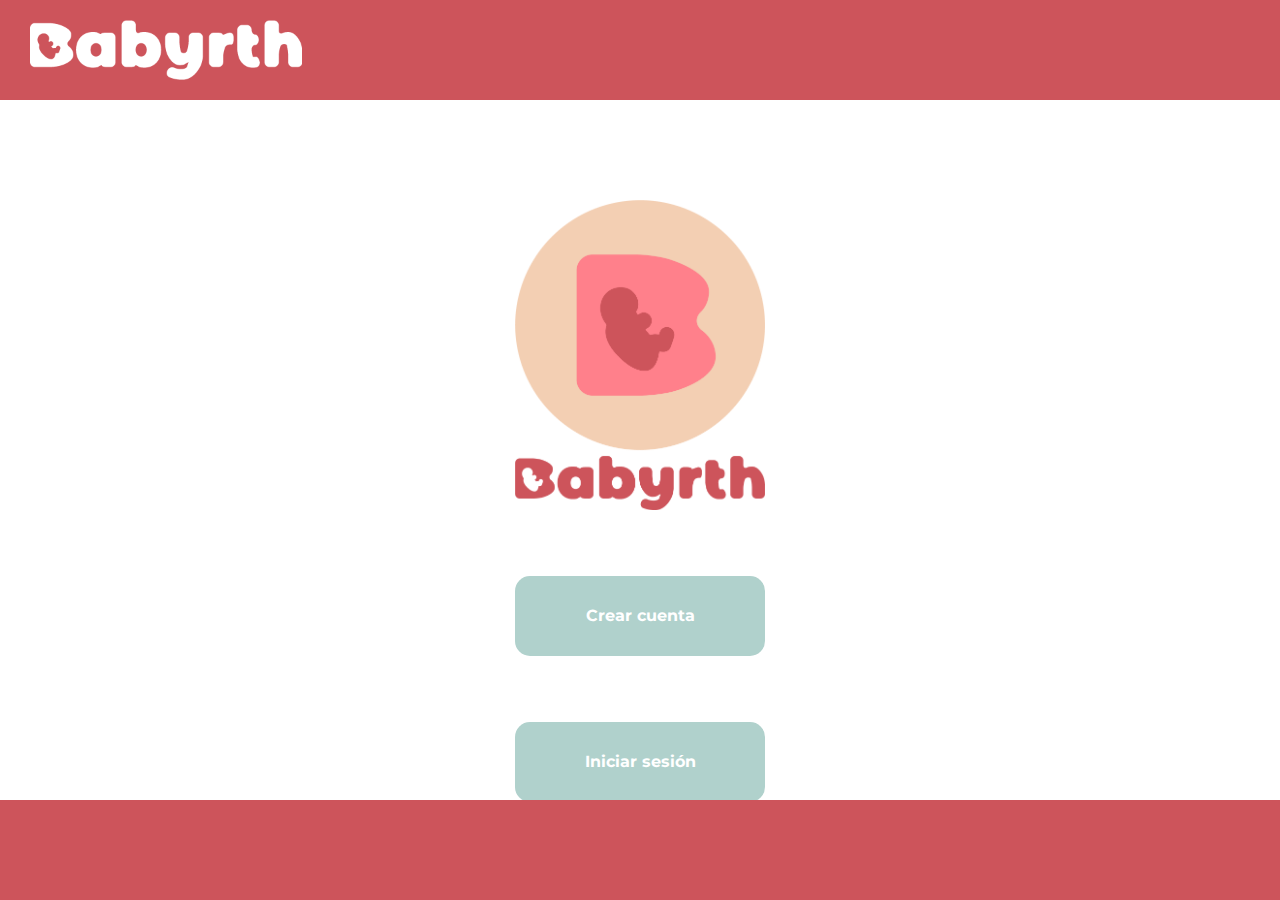
<file: index.html>
<!DOCTYPE html>
<html lang="es">
<head>
  <meta charset="UTF-8">
  <meta name="author" content="Babyrth">
  <meta name="viewport" content="width=device-width, initial-scale=1.0">
  <meta http-equiv="X-UA-Compatible" content="ie=edge">
  <link rel="preconnect" href="https://fonts.googleapis.com">
  <link rel="preconnect" href="https://fonts.gstatic.com" crossorigin>
  <link href="https://fonts.googleapis.com/css2?family=Heebo:wght@200&family=Montserrat:wght@600&display=swap" rel="stylesheet">
  <link rel="stylesheet" href="css/estils.css">
  <link rel="shortcut icon" type="image/x-icon" href="img/icon.png">
  <link rel="icon" sizes="192x192" href="img/icon.png">
  <link rel="icon" sizes="512x512" href="img/icon.png">
  <link rel="apple-touch-icon" href="img/icon.png">
  <title>Babyrth</title>
</head>
<body>
  <div class="top">
    <div class="logo_letrasb">
   </div>
  </div>
  <div class="mid">

    <div class="logo_babyrth"></div>

      <div class="registro">
      <a href="registro.html"><h3>Crear cuenta</h3></a>
    </div>


    <div class="inicio">
      <a href="inicio.html"><h3>Iniciar sesión</h3></a>
    </div>

  </div>
  <div class="bot" id="botprincipal"></div>
</body>
</html>
</file>
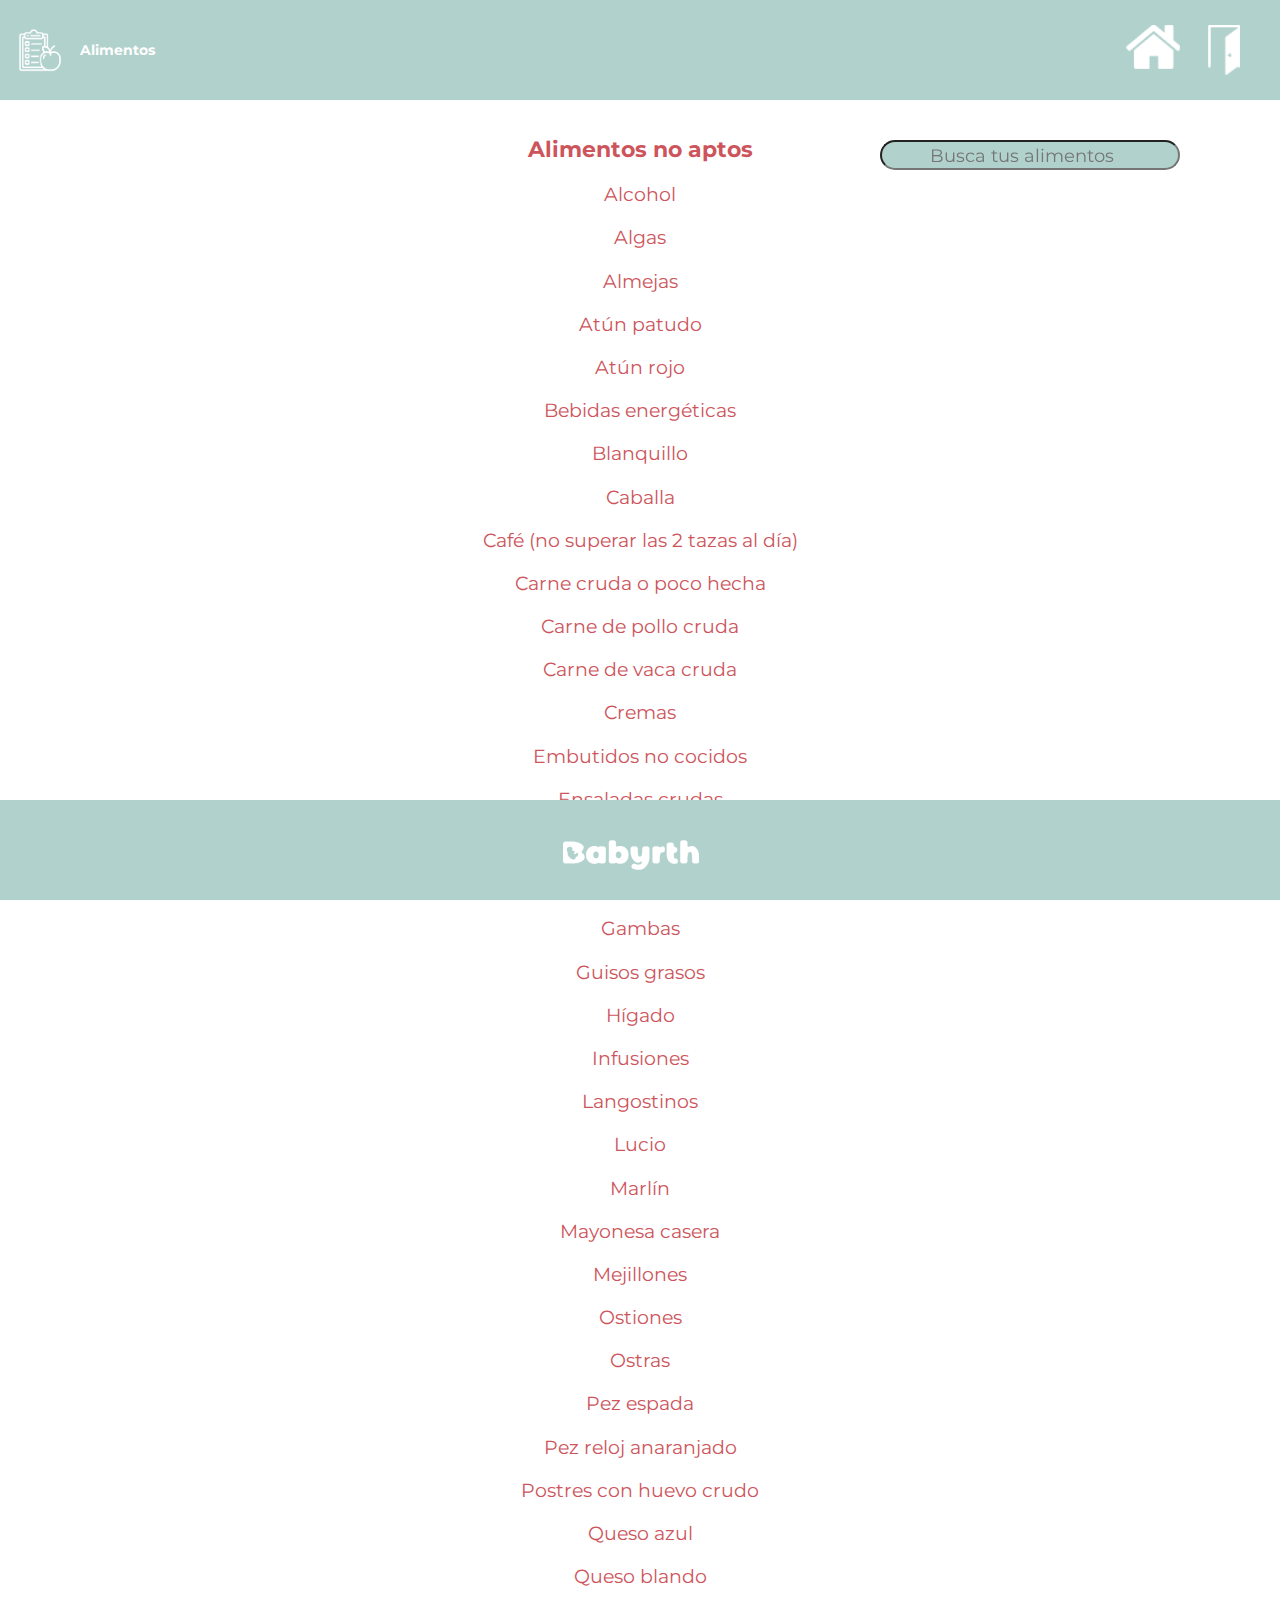
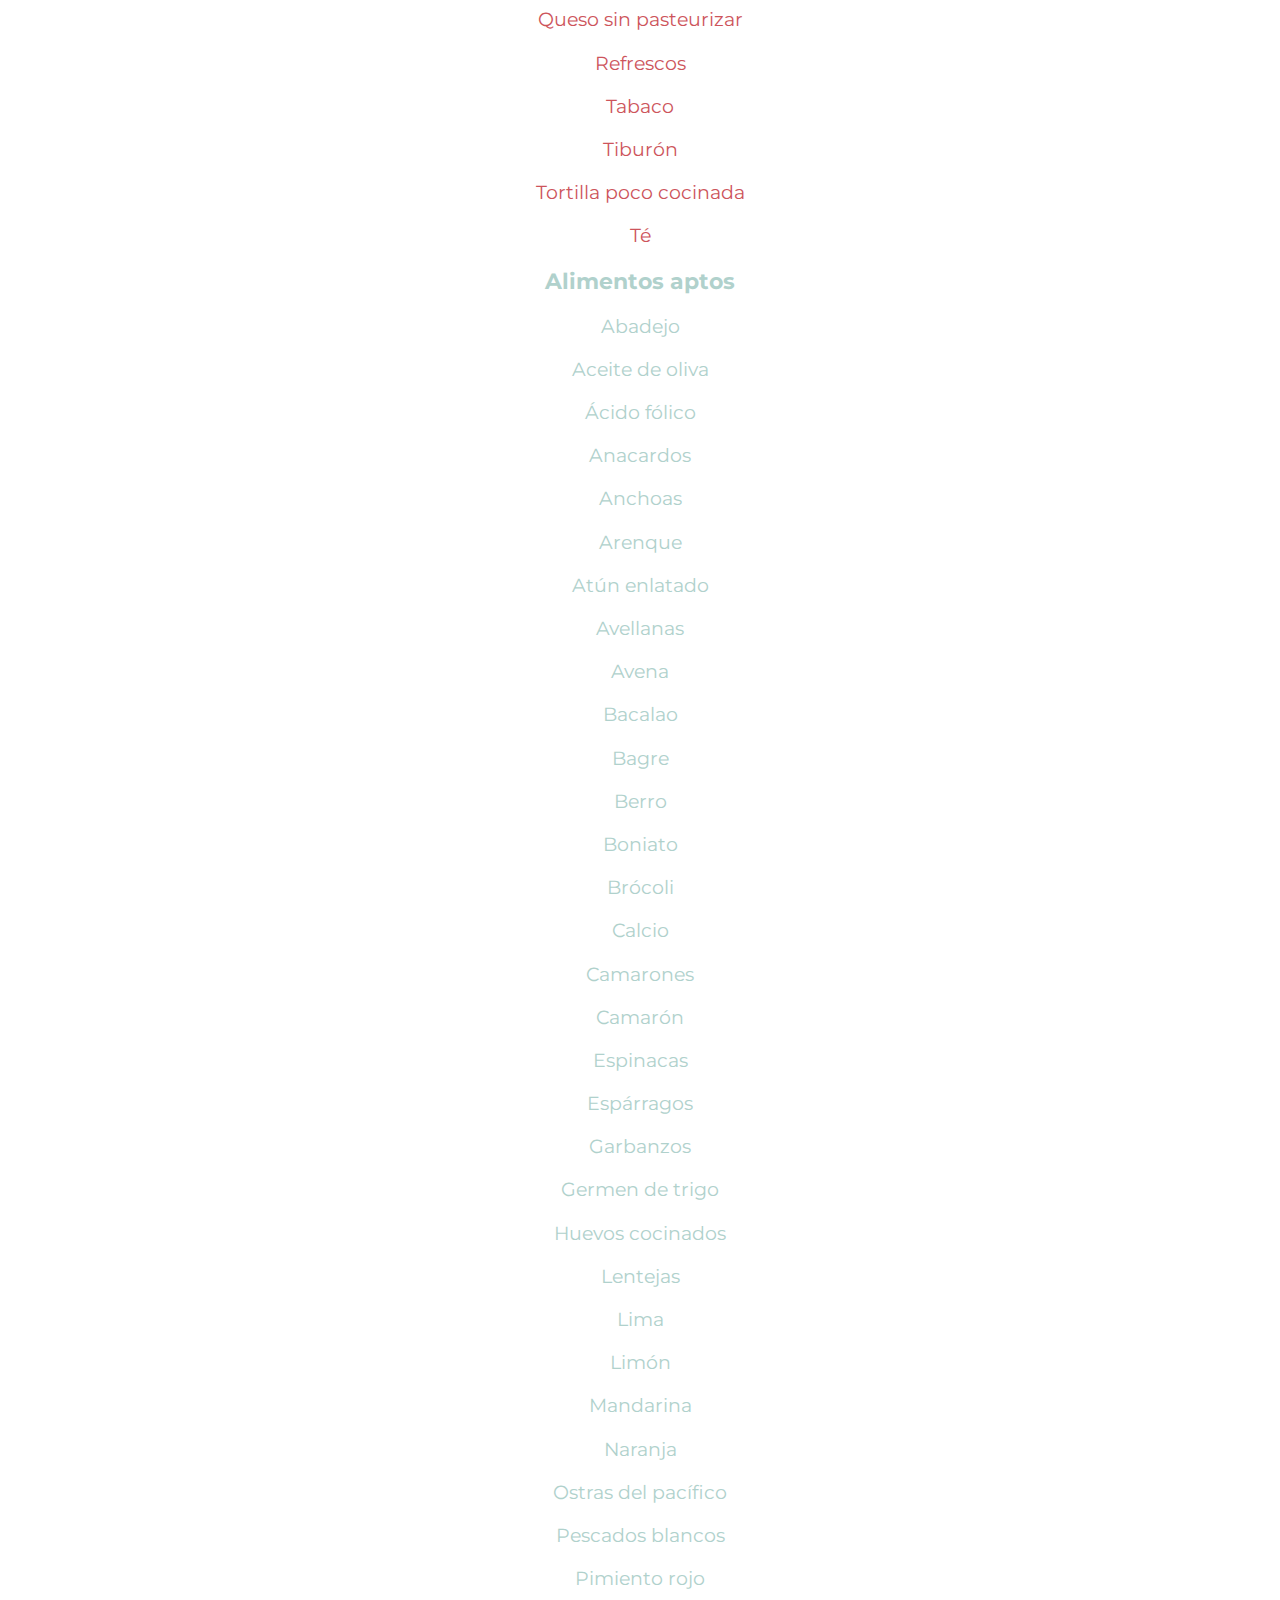
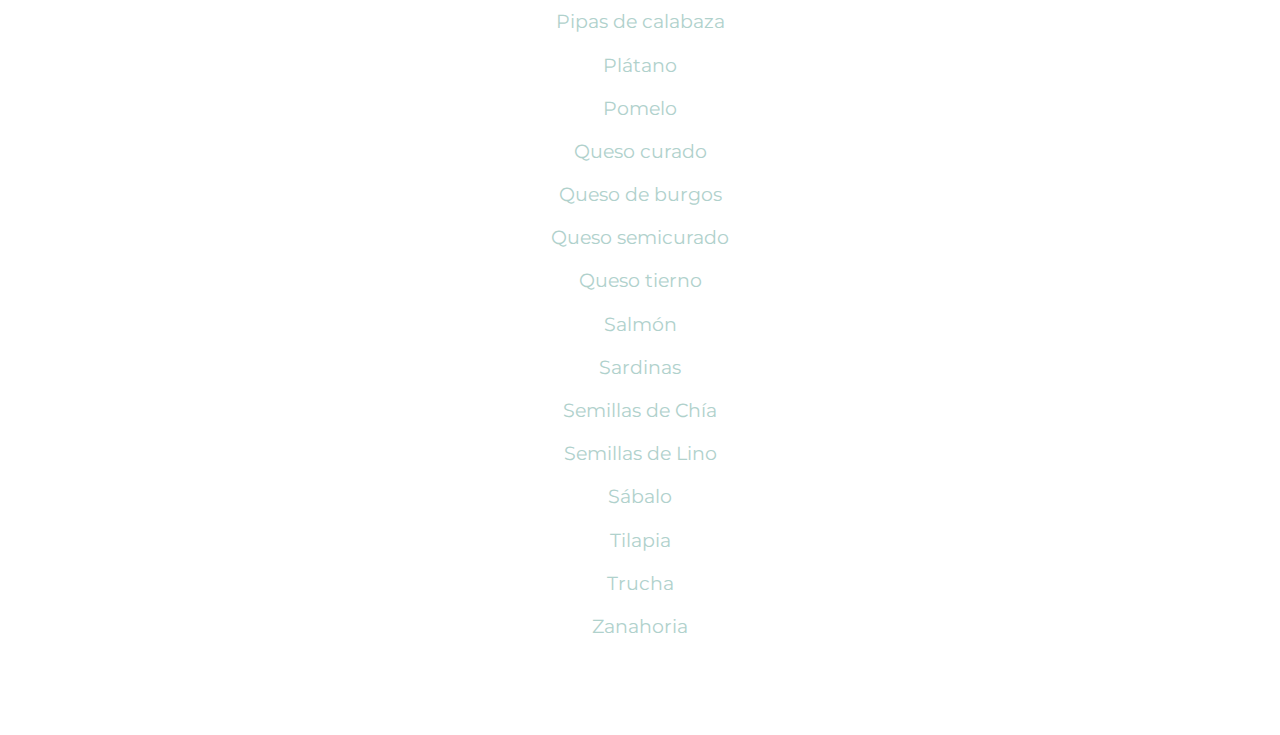
<file: alimentacion.html>
<!DOCTYPE html>
<html lang="es">
<head>
  <meta charset="UTF-8">
  <meta name="author" content="Babyrth">
  <meta name="viewport" content="width=device-width, initial-scale=1.0">
  <meta http-equiv="X-UA-Compatible" content="ie=edge">
  <link rel="preconnect" href="https://fonts.googleapis.com">
  <link rel="preconnect" href="https://fonts.gstatic.com" crossorigin>
  <link href="https://fonts.googleapis.com/css2?family=Heebo:wght@200&family=Montserrat:wght@600&display=swap" rel="stylesheet">
  <link rel="stylesheet" href="css/estils.css">
  <link rel="shortcut icon" type="image/x-icon" href="img/icon.png">
  <link rel="icon" sizes="192x192" href="img/icon.png">
  <link rel="icon" sizes="512x512" href="img/icon.png">
  <link rel="apple-touch-icon" href="img/icon.png">
  <title>Alimentación</title>
</head>
<body>
  <div class="top" id="azultop">
    <div class="logo_top" id="alimentop"></div>
    <h2 id="alimentosaptos">Alimentos</h2>
    <a href="principal.html"><div class="casita"></div></a>
    <a href="index.html"><div class="sortida"></div></a>

  </div>
  <div class="mid">



    <div class="infoalimentos">
      <form action="">
        <input type="search" placeholder="Busca tus alimentos">
      </form>
      <h1 id="noaptos">Alimentos no aptos</h1>
      <p id="rojo">Alcohol</p>
      <p id="rojo">Algas</p>
      <p id="rojo">Almejas</p>
      <p id="rojo">Atún patudo</p>
      <p id="rojo">Atún rojo</p>
      <p id="rojo">Bebidas energéticas</p>
      <p id="rojo">Blanquillo</p>
      <p id="rojo">Caballa</p>
      <p id="rojo">Café (no superar las 2 tazas al día)</p>
      <p id="rojo">Carne cruda o poco hecha</p>
      <p id="rojo">Carne de pollo cruda</p>
      <p id="rojo">Carne de vaca cruda</p>
      <p id="rojo">Cremas</p>
      <p id="rojo">Embutidos no cocidos</p>
      <p id="rojo">Ensaladas crudas</p>
      <p id="rojo">Fiambre no cocido</p>
      <p id="rojo">Foie crudo o micuit</p>
      <p id="rojo">Gambas</p>
      <p id="rojo">Guisos grasos</p>
      <p id="rojo">Hígado</p>
      <p id="rojo">Infusiones</p>
      <p id="rojo">Langostinos</p>
      <p id="rojo">Lucio</p>
      <p id="rojo">Marlín</p>
      <p id="rojo">Mayonesa casera</p>
      <p id="rojo">Mejillones</p>
      <p id="rojo">Ostiones</p>
      <p id="rojo">Ostras</p>
      <p id="rojo">Pez espada</p>
      <p id="rojo">Pez reloj anaranjado</p>
      <p id="rojo">Postres con huevo crudo</p>
      <p id="rojo">Queso azul</p>
      <p id="rojo">Queso blando</p>
      <p id="rojo">Queso sin pasteurizar</p>
      <p id="rojo">Refrescos</p>
      <p id="rojo">Tabaco</p>
      <p id="rojo">Tiburón</p>
      <p id="rojo">Tortilla poco cocinada</p>
      <p id="rojo">Té</p>
    <h1 id="aptos">Alimentos aptos</h1>
      <p id="verde">Abadejo</p>
      <p id="verde">Aceite de oliva</p>
      <p id="verde">Ácido fólico</p>
      <p id="verde">Anacardos</p>
      <p id="verde">Anchoas</p>
      <p id="verde">Arenque</p>
      <p id="verde">Atún enlatado</p>
      <p id="verde">Avellanas</p>
      <p id="verde">Avena</p>
      <p id="verde">Bacalao</p>
      <p id="verde">Bagre</p>
      <p id="verde">Berro</p>
      <p id="verde">Boniato</p>
      <p id="verde">Brócoli</p>
      <p id="verde">Calcio</p>
      <p id="verde">Camarones</p>
      <p id="verde">Camarón</p>
      <p id="verde">Espinacas</p>
      <p id="verde">Espárragos</p>
      <p id="verde">Garbanzos</p>
      <p id="verde">Germen de trigo</p>
      <p id="verde">Huevos cocinados</p>
      <p id="verde">Lentejas</p>
      <p id="verde">Lima</p>
      <p id="verde">Limón</p>
      <p id="verde">Mandarina</p>
      <p id="verde">Naranja</p>
      <p id="verde">Ostras del pacífico</p>
      <p id="verde">Pescados blancos</p>
      <p id="verde">Pimiento rojo</p>
      <p id="verde">Pipas de calabaza</p>
      <p id="verde">Plátano</p>
      <p id="verde">Pomelo</p>
      <p id="verde">Queso curado</p>
      <p id="verde">Queso de burgos</p>
      <p id="verde">Queso semicurado</p>
      <p id="verde">Queso tierno</p>
      <p id="verde">Salmón</p>
      <p id="verde">Sardinas</p>
      <p id="verde">Semillas de Chía</p>
      <p id="verde">Semillas de Lino</p>
      <p id="verde">Sábalo</p>
      <p id="verde">Tilapia</p>
      <p id="verde">Trucha</p>
      <p id="verde">Zanahoria</p>
    </div>


  </div>
  <div class="bot" id="azulbot">
    <a href="#anoaptos"><div class="letras_logo_bot"></div></a>
  </div>
</body>
</html>
</file>
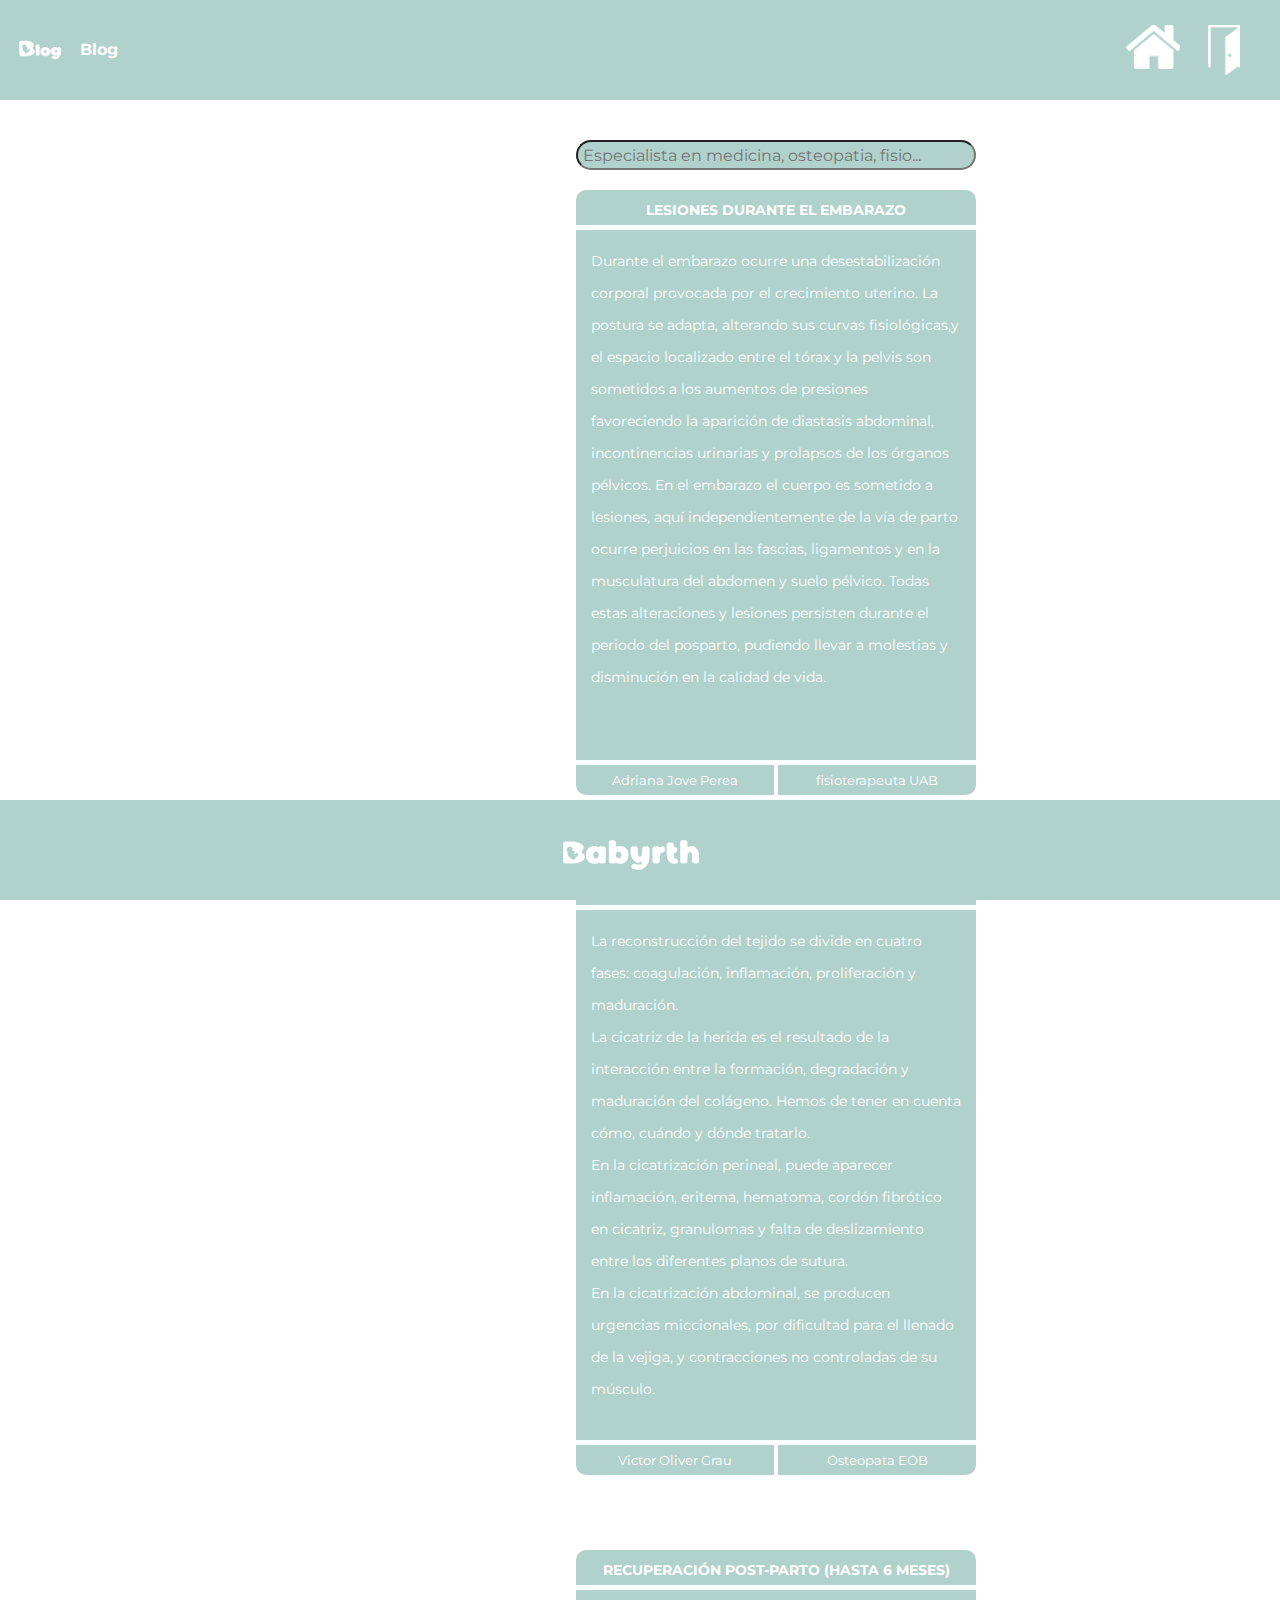
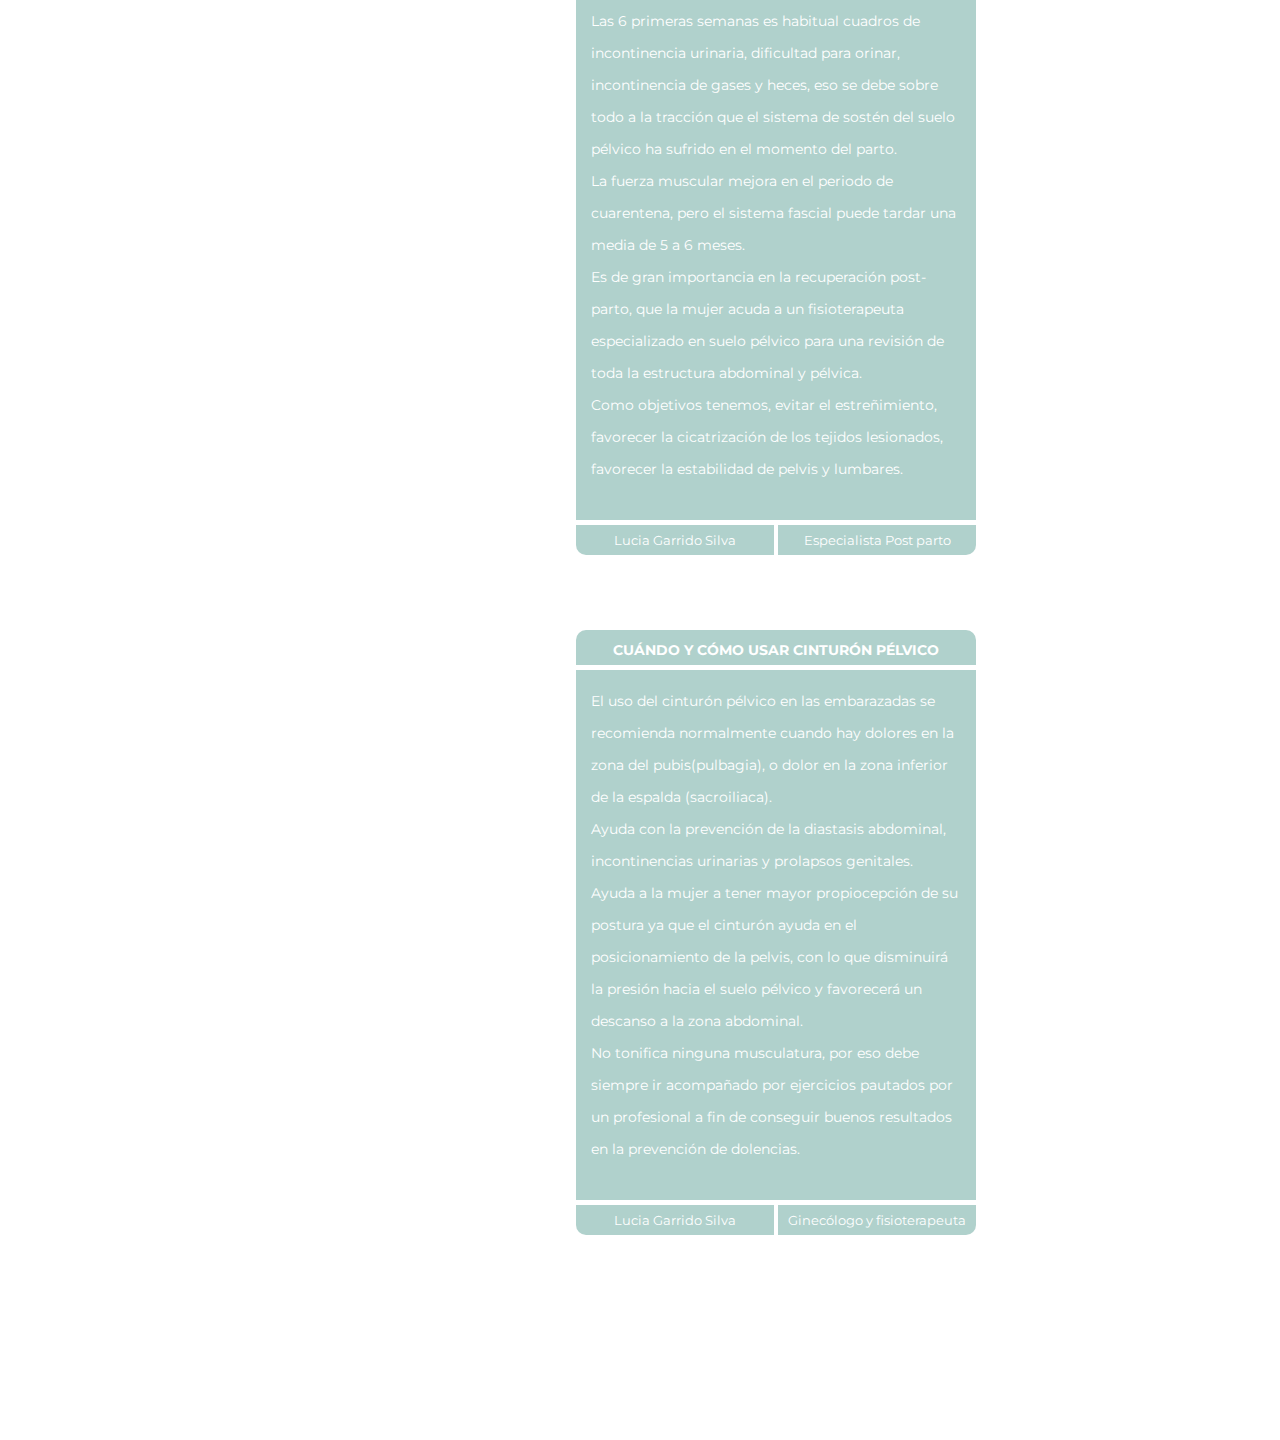
<file: blog.html>
<!DOCTYPE html>
<html lang="es">
<head>
  <meta charset="UTF-8">
  <meta name="author" content="Babyrth">
  <meta name="viewport" content="width=device-width, initial-scale=1.0">
  <meta http-equiv="X-UA-Compatible" content="ie=edge">
  <link rel="preconnect" href="https://fonts.googleapis.com">
  <link rel="preconnect" href="https://fonts.gstatic.com" crossorigin>
  <link href="https://fonts.googleapis.com/css2?family=Heebo:wght@200&family=Montserrat:wght@600&display=swap" rel="stylesheet">
  <link rel="stylesheet" href="css/estils.css">
  <link rel="shortcut icon" type="image/x-icon" href="img/icon.png">
  <link rel="icon" sizes="192x192" href="img/icon.png">
  <link rel="icon" sizes="512x512" href="img/icon.png">
  <link rel="apple-touch-icon" href="img/icon.png">
  <title>Blog</title>
</head>
<body>
  <div class="top" id="azultop">
    <div class="logo_top" id="blogtop"></div>
    <h2>Blog</h2>
    <a href="principal.html"><div class="casita"></div></a>
    <a href="index.html"><div class="sortida"></div></a>

  </div>
  <div class="mid">

    <div class="searchblog">
      <form action="">
        <input type="search" placeholder="Especialista en medicina, osteopatia, fisio...">
      </form>

      <div class="blogpub">
        <h3 id="seccionblog">LESIONES DURANTE EL EMBARAZO</h3>
        <p id="bloged">Durante el embarazo ocurre una desestabilización corporal provocada por el crecimiento uterino. La postura se adapta, alterando sus curvas fisiológicas,y el espacio localizado entre el tórax y la pelvis son sometidos a los aumentos de presiones favoreciendo la aparición de diastasis abdominal, incontinencias urinarias y prolapsos de los órganos pélvicos. En el embarazo el cuerpo es sometido a lesiones, aquí independientemente de la vía de parto ocurre perjuicios en las fascias, ligamentos y en la musculatura del abdomen y suelo pélvico. Todas estas alteraciones y lesiones persisten durante el periodo del posparto, pudiendo llevar a molestias y disminución en la calidad de vida.</p>
        <p id="nombreespe">Adriana Jove Perea</p>
        <p id="especialidad">fisioterapeuta UAB</p>
      </div>

      <div class="blogpub">
        <h3 id="seccionblog">CICATRIZACIÓN ABDOMINAL Y DEL PERINÉ</h3>
        <p id="bloged">La reconstrucción del tejido se divide en cuatro fases: coagulación, inflamación, proliferación y maduración.<br>La cicatriz de la herida es el resultado de la interacción entre la formación, degradación y maduración del colágeno. Hemos de tener en cuenta cómo, cuándo y dónde tratarlo.<br>En la cicatrización perineal, puede aparecer inflamación, eritema, hematoma, cordón fibrótico en cicatriz, granulomas y falta de deslizamiento entre los diferentes planos de sutura.<br>En la cicatrización abdominal, se producen urgencias miccionales, por dificultad para el llenado de la vejiga, y contracciones no controladas de su músculo.</p>
        <p id="nombreespe">Victor Oliver Grau</p>
        <p id="especialidad">Osteopata EOB</p>
      </div>

      <div class="blogpub">
        <h3 id="seccionblog">RECUPERACIÓN POST-PARTO (HASTA 6 MESES)</h3>
        <p id="bloged">Las 6 primeras semanas es habitual cuadros de incontinencia urinaria, dificultad para orinar, incontinencia de gases y heces, eso se debe sobre todo a la tracción que el sistema de sostén del suelo pélvico ha sufrido en el momento del parto.<br>La fuerza muscular mejora en el periodo de cuarentena, pero el sistema fascial puede tardar una media de 5 a 6 meses.<br>Es de gran importancia en la recuperación post-parto, que la mujer acuda a un fisioterapeuta especializado en suelo pélvico para una revisión de toda la estructura abdominal y pélvica.<br>Como objetivos tenemos, evitar el estreñimiento, favorecer la cicatrización de los tejidos lesionados, favorecer la estabilidad de pelvis y lumbares.</p>
        <p id="nombreespe">Lucia Garrido Silva</p>
        <p id="especialidad">Especialista Post parto</p>
      </div>

      <div class="blogpub">
        <h3 id="seccionblog">CUÁNDO Y CÓMO USAR CINTURÓN PÉLVICO</h3>
        <p id="bloged">El uso del cinturón pélvico en las embarazadas se recomienda normalmente cuando hay dolores en la zona del pubis(pulbagia), o dolor en la zona inferior de la espalda (sacroiliaca).<br>Ayuda con la prevención de la diastasis abdominal, incontinencias urinarias y prolapsos genitales.<br>Ayuda a la mujer a tener mayor propiocepción de su postura ya que el cinturón ayuda en el posicionamiento de la pelvis, con lo que disminuirá la presión hacia el suelo pélvico y favorecerá un descanso a la zona abdominal.<br>No tonifica ninguna musculatura, por eso debe siempre ir acompañado por ejercicios pautados por un profesional a fin de conseguir buenos resultados en la prevención de dolencias.</p>
        <p id="nombreespe">Lucia Garrido Silva</p>
        <p id="especialidad">Ginecólogo y fisioterapeuta</p>
      </div>
    </div>

  </div>
  <div class="bot" id="azulbot">
    <div class="letras_logo_bot"></div>
  </div>
</body>
</html>
</file>
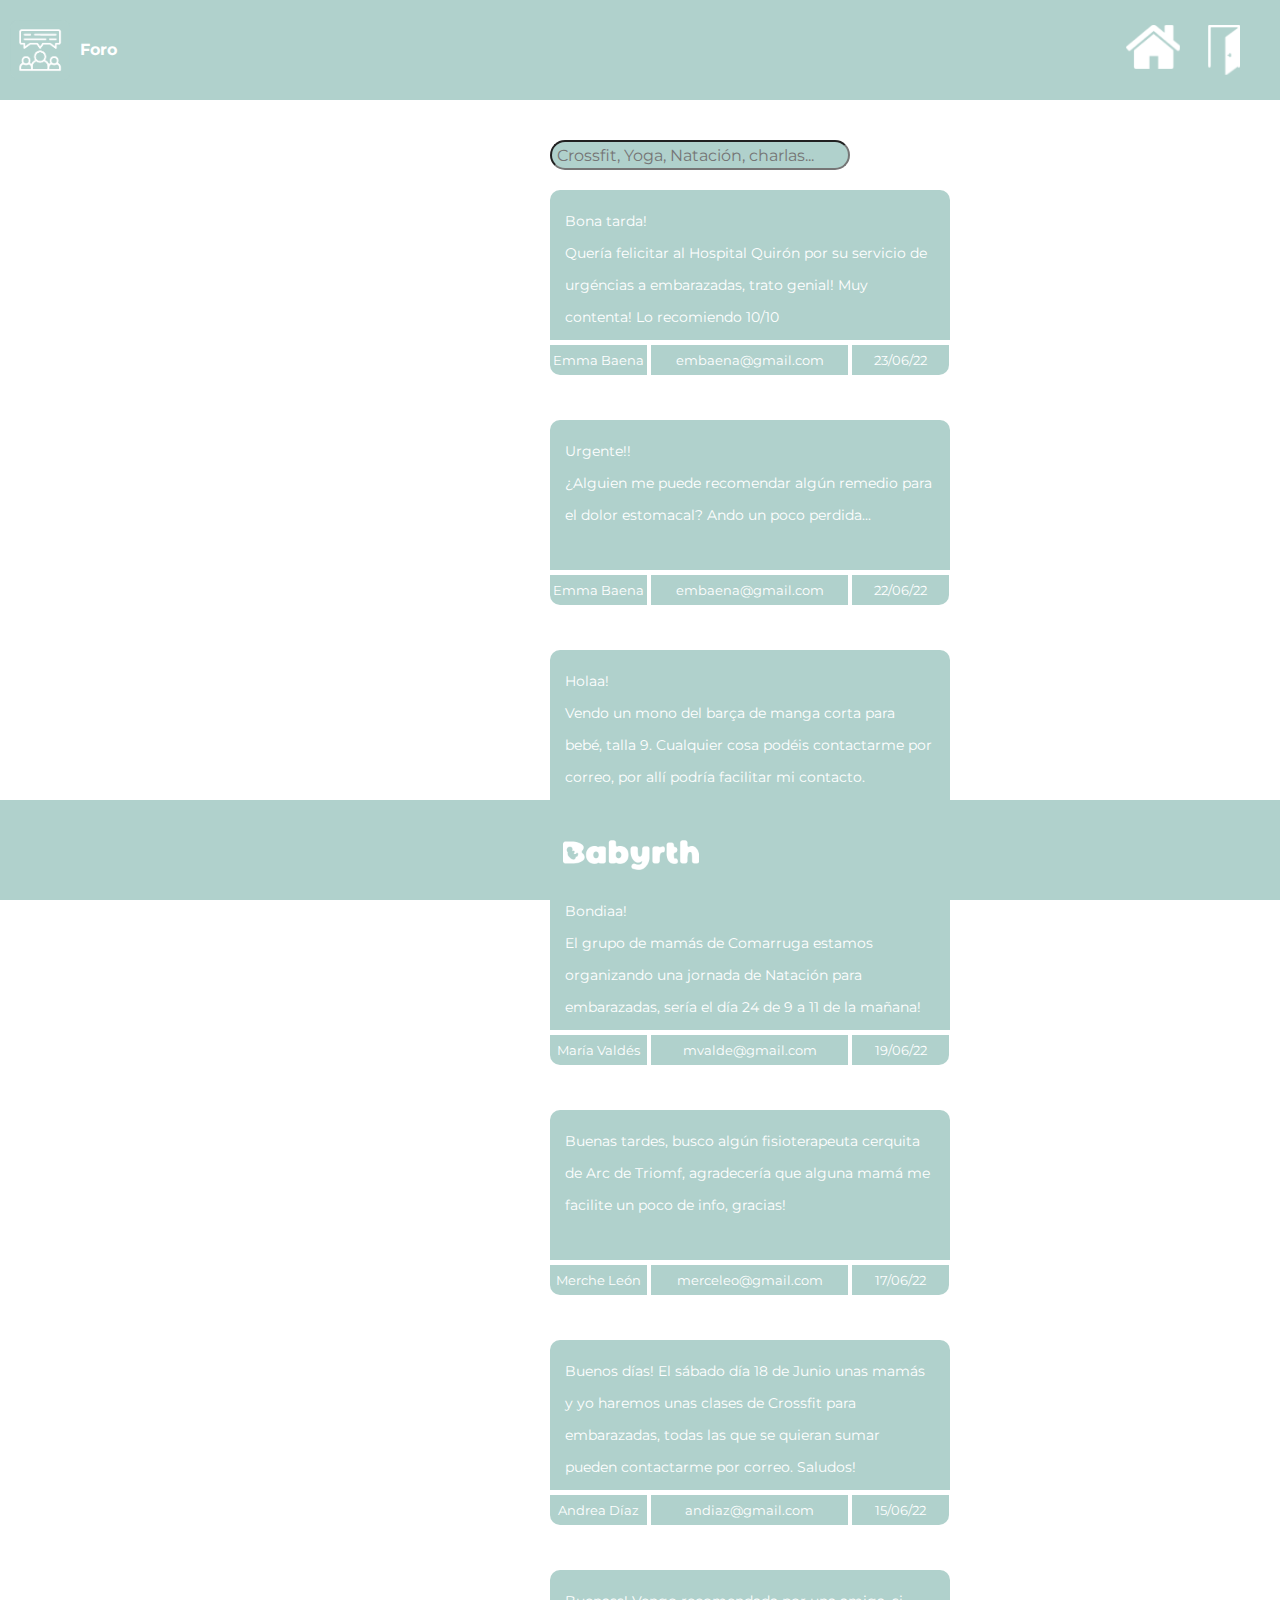
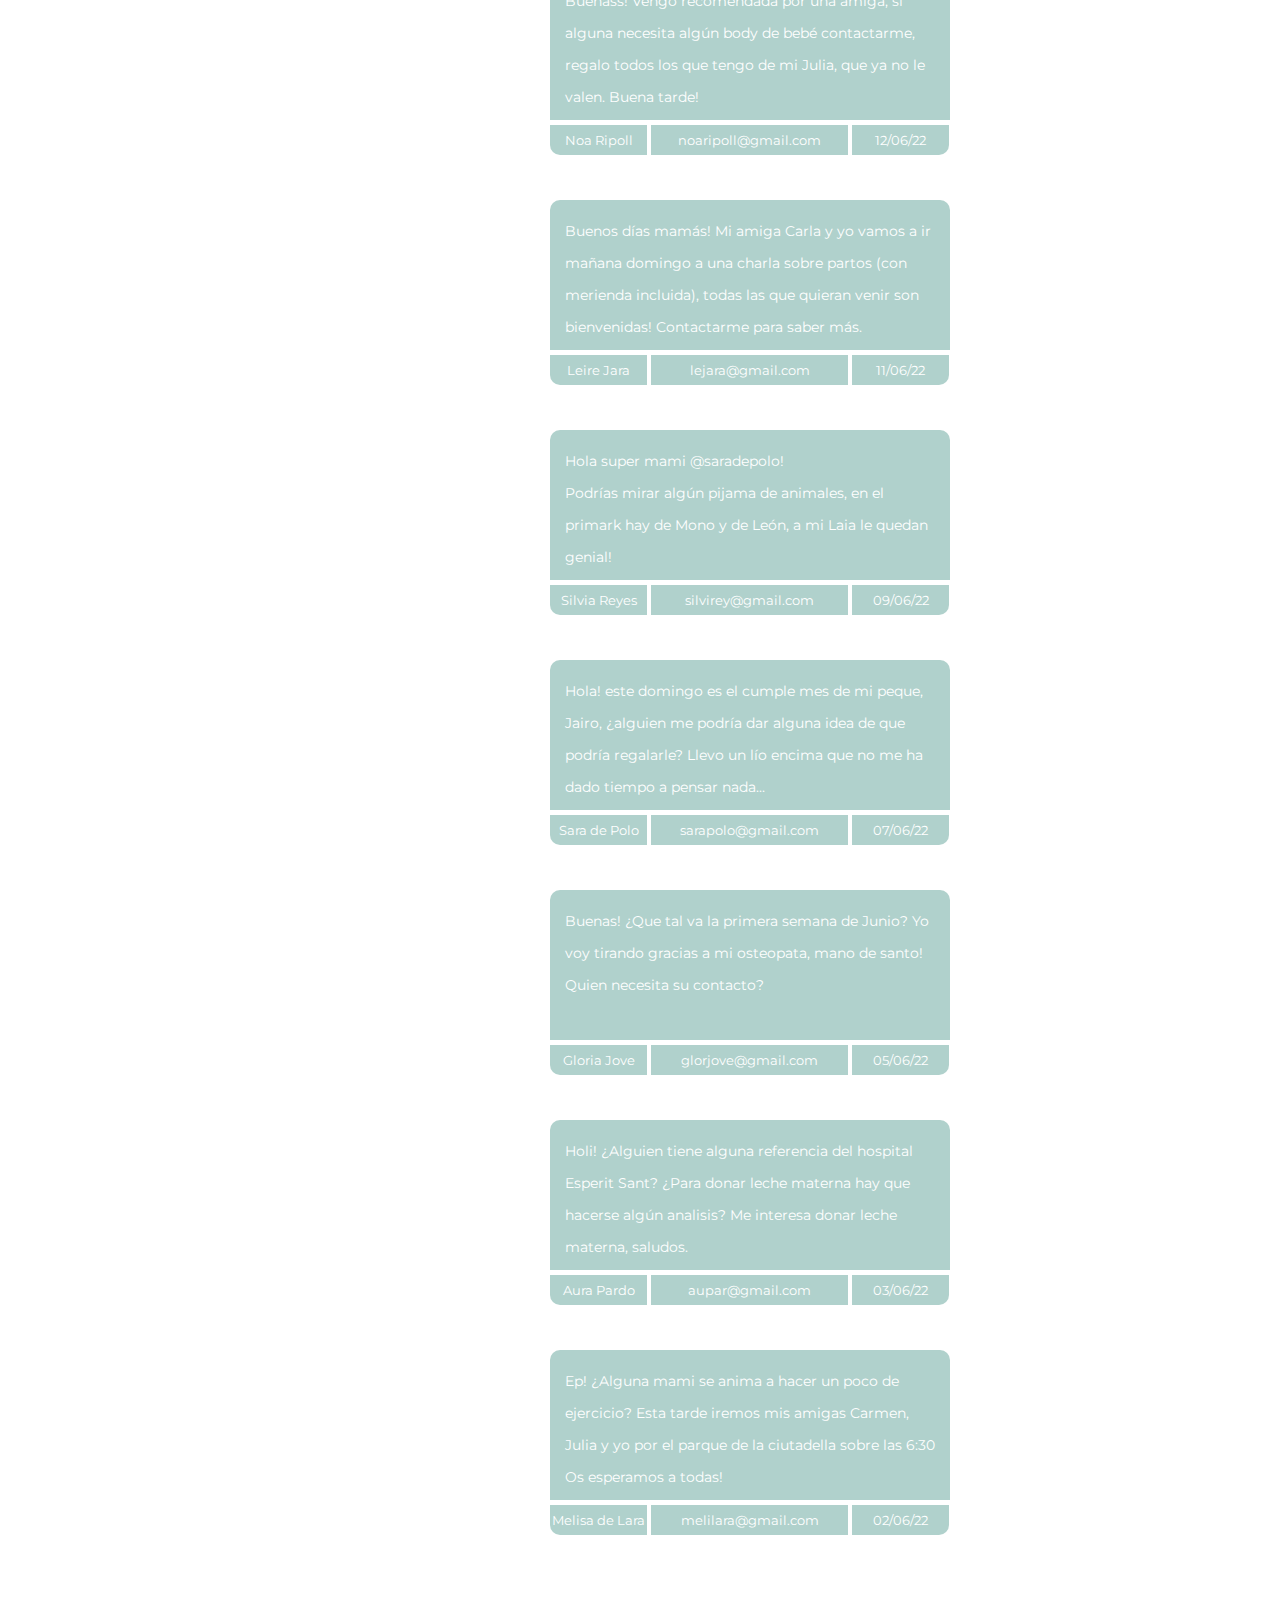
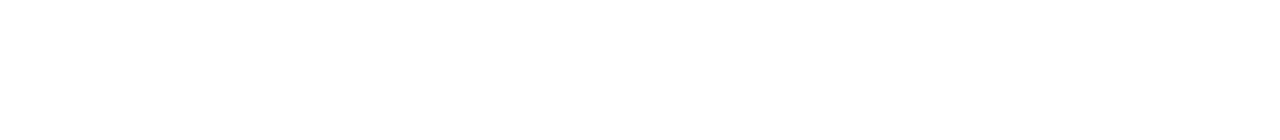
<file: foro.html>
<!DOCTYPE html>
<html lang="es">
<head>
  <meta charset="UTF-8">
  <meta name="author" content="Babyrth">
  <meta name="viewport" content="width=device-width, initial-scale=1.0">
  <meta http-equiv="X-UA-Compatible" content="ie=edge">
  <link rel="preconnect" href="https://fonts.googleapis.com">
  <link rel="preconnect" href="https://fonts.gstatic.com" crossorigin>
  <link href="https://fonts.googleapis.com/css2?family=Heebo:wght@200&family=Montserrat:wght@600&display=swap" rel="stylesheet">
  <link rel="stylesheet" href="css/estils.css">
  <link rel="shortcut icon" type="image/x-icon" href="img/icon.png">
  <link rel="icon" sizes="192x192" href="img/icon.png">
  <link rel="icon" sizes="512x512" href="img/icon.png">
  <link rel="apple-touch-icon" href="img/icon.png">
  <title>Foro</title>
</head>
<body>
  <div class="top" id="azultop">
    <div class="logo_top" id="forotop"></div>
    <h2>Foro</h2>
    <a href="principal.html"><div class="casita"></div></a>
    <a href="index.html"><div class="sortida"></div></a>

  </div>
  <div class="mid">
  <div class="searchforo">
    <form action="">
      <input type="search" placeholder="Crossfit, Yoga, Natación, charlas...">
    </form>

    <div class="foropub">
      <p id="actividad">Bona tarda!<br>Quería felicitar al Hospital Quirón por su servicio de urgéncias a embarazadas, trato genial! Muy contenta! Lo recomiendo 10/10</p>
      <p id="perfil">Emma Baena</p>
      <p id="contacto">embaena@gmail.com</p>
      <p id="fecha">23/06/22</p>
    </div>

    <div class="foropub">
      <p id="actividad">Urgente!!<br>¿Alguien me puede recomendar algún remedio para el dolor estomacal? Ando un poco perdida...</p>
      <p id="perfil">Emma Baena</p>
      <p id="contacto">embaena@gmail.com</p>
      <p id="fecha">22/06/22</p>
    </div>

    <div class="foropub">
      <p id="actividad">Holaa!<br>Vendo un mono del barça de manga corta para bebé, talla 9. Cualquier cosa podéis contactarme por correo, por allí podría facilitar mi contacto. </p>
      <p id="perfil">Flori Téllez</p>
      <p id="contacto">florenciatel@gmail.com</p>
      <p id="fecha">20/06/22</p>
    </div>

    <div class="foropub">
      <p id="actividad">Bondiaa!<br>El grupo de mamás de Comarruga estamos organizando una jornada de Natación para embarazadas, sería el día 24 de 9 a 11 de la mañana!</p>
      <p id="perfil">María Valdés</p>
      <p id="contacto">mvalde@gmail.com</p>
      <p id="fecha">19/06/22</p>
    </div>

    <div class="foropub">
      <p id="actividad">Buenas tardes, busco algún fisioterapeuta cerquita de Arc de Triomf, agradecería que alguna mamá me facilite un poco de info, gracias!</p>
      <p id="perfil">Merche León</p>
      <p id="contacto">merceleo@gmail.com</p>
      <p id="fecha">17/06/22</p>
    </div>

    <div class="foropub">
      <p id="actividad">Buenos días! El sábado día 18 de Junio unas mamás y yo haremos unas clases de Crossfit para embarazadas, todas las que se quieran sumar pueden contactarme por correo. Saludos!</p>
      <p id="perfil">Andrea Díaz</p>
      <p id="contacto">andiaz@gmail.com</p>
      <p id="fecha">15/06/22</p>
    </div>

    <div class="foropub">
      <p id="actividad">Buenass! Vengo recomendada por una amiga, si alguna necesita algún body de bebé contactarme, regalo todos los que tengo de mi Julia, que ya no le valen. Buena tarde!</p>
      <p id="perfil">Noa Ripoll</p>
      <p id="contacto">noaripoll@gmail.com</p>
      <p id="fecha">12/06/22</p>
    </div>

    <div class="foropub">
      <p id="actividad">Buenos días mamás! Mi amiga Carla y yo vamos a ir mañana domingo a una charla sobre partos (con merienda incluida), todas las que quieran venir son bienvenidas! Contactarme para saber más.</p>
      <p id="perfil">Leire Jara</p>
      <p id="contacto">lejara@gmail.com</p>
      <p id="fecha">11/06/22</p>
    </div>

    <div class="foropub">
      <p id="actividad">Hola super mami @saradepolo!<br> Podrías mirar algún pijama de animales, en el primark hay de Mono y de León, a mi Laia le quedan genial!</p>
      <p id="perfil">Silvia Reyes</p>
      <p id="contacto">silvirey@gmail.com</p>
      <p id="fecha">09/06/22</p>
    </div>

    <div class="foropub">
      <p id="actividad">Hola! este domingo es el cumple mes de mi peque, Jairo, ¿alguien me podría dar alguna idea de que podría regalarle? Llevo un lío encima que no me ha dado tiempo a pensar nada...</p>
      <p id="perfil">Sara de Polo</p>
      <p id="contacto">sarapolo@gmail.com</p>
      <p id="fecha">07/06/22</p>
    </div>

    <div class="foropub">
      <p id="actividad">Buenas! ¿Que tal va la primera semana de Junio? Yo voy tirando gracias a mi osteopata, mano de santo! Quien necesita su contacto?</p>
      <p id="perfil">Gloria Jove</p>
      <p id="contacto">glorjove@gmail.com</p>
      <p id="fecha">05/06/22</p>
    </div>

    <div class="foropub">
      <p id="actividad">Holi! ¿Alguien tiene alguna referencia del hospital Esperit Sant? ¿Para donar leche materna hay que hacerse algún analisis? Me interesa donar leche materna, saludos.</p>
      <p id="perfil">Aura Pardo</p>
      <p id="contacto">aupar@gmail.com</p>
      <p id="fecha">03/06/22</p>
    </div>

    <div class="foropub">
      <p id="actividad">Ep! ¿Alguna mami se anima a hacer un poco de ejercicio? Esta tarde iremos mis amigas Carmen, Julia y yo por el parque de la ciutadella sobre las 6:30 Os esperamos a todas!</p>
      <p id="perfil">Melisa de Lara</p>
      <p id="contacto">melilara@gmail.com</p>
      <p id="fecha">02/06/22</p>
    </div>


  </div>


  </div>
  <div class="bot" id="azulbot">
    <div class="letras_logo_bot"></div>
  </div>
</body>
</html>
</file>
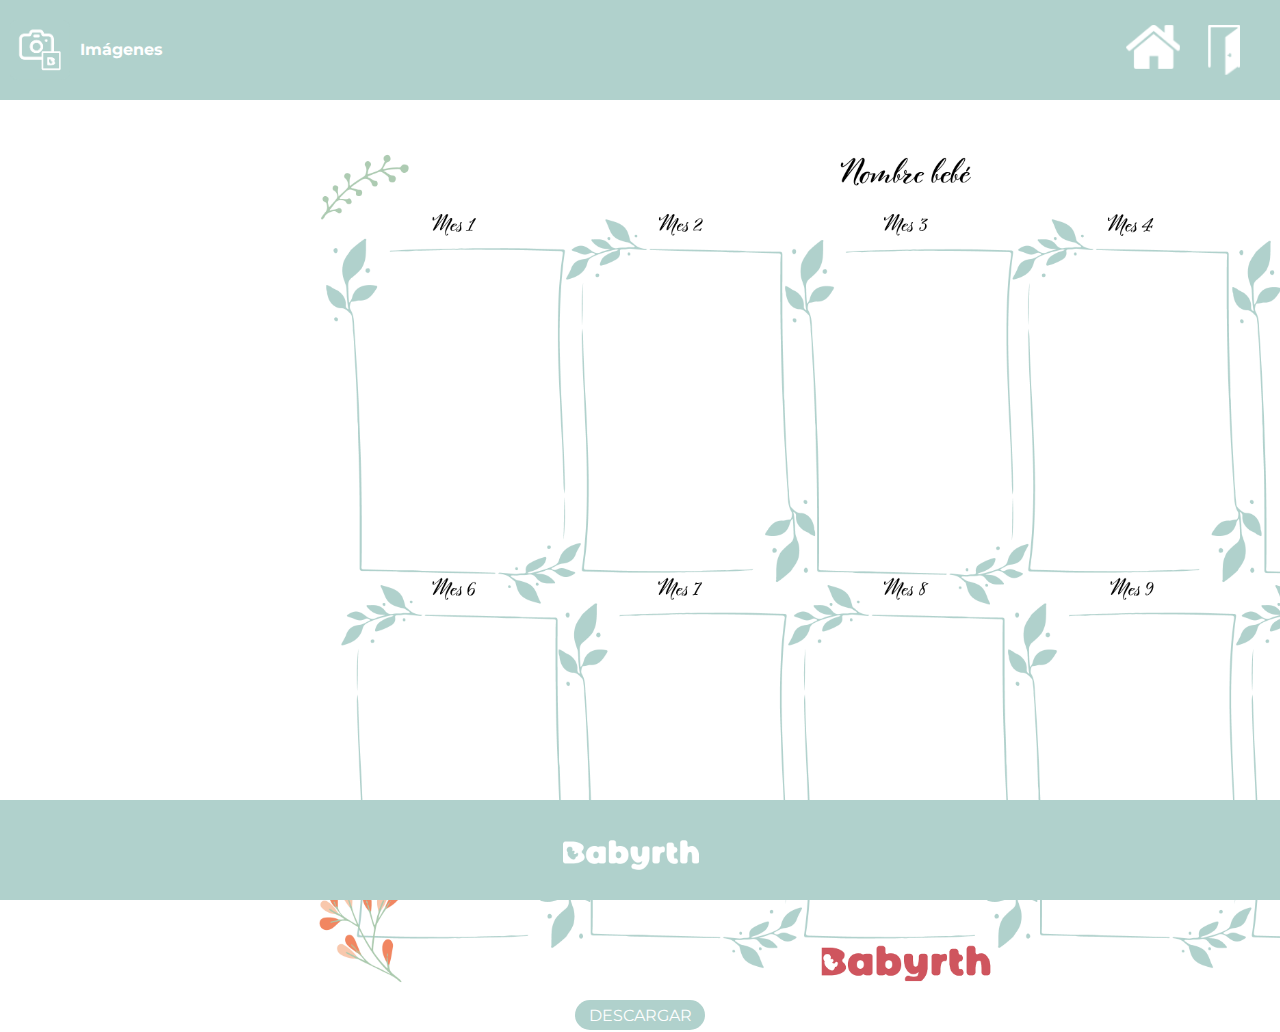
<file: frame.html>
<!DOCTYPE html>
<html lang="es">
<head>
  <meta charset="UTF-8">
  <meta name="author" content="Babyrth">
  <meta name="viewport" content="width=device-width, initial-scale=1.0">
  <meta http-equiv="X-UA-Compatible" content="ie=edge">
  <link rel="preconnect" href="https://fonts.googleapis.com">
  <link rel="preconnect" href="https://fonts.gstatic.com" crossorigin>
  <link href="https://fonts.googleapis.com/css2?family=Heebo:wght@200&family=Montserrat:wght@600&display=swap" rel="stylesheet">
  <link rel="stylesheet" href="css/estils.css">
  <link rel="shortcut icon" type="image/x-icon" href="img/icon.png">
  <link rel="icon" sizes="192x192" href="img/icon.png">
  <link rel="icon" sizes="512x512" href="img/icon.png">
  <link rel="apple-touch-icon" href="img/icon.png">
  <title>Imagenes</title>
</head>
<body>
  <div class="top" id="azultop">
    <div class="logo_top" id="imagenestop"></div>
    <h2>Imágenes</h2>
    <a href="principal.html"><div class="casita"></div></a>
    <a href="index.html"><div class="sortida"></div></a>

  </div>
  <div class="mid">

<div class="mesescentrar" id="download">
  <img src="img/framefoto.png">
</div>

<div class="descarga">
  DESCARGAR
</div>
  </div>
  <div class="bot" id="azulbot">
    <div class="letras_logo_bot"></div>
  </div>
</body>
</html>
</file>
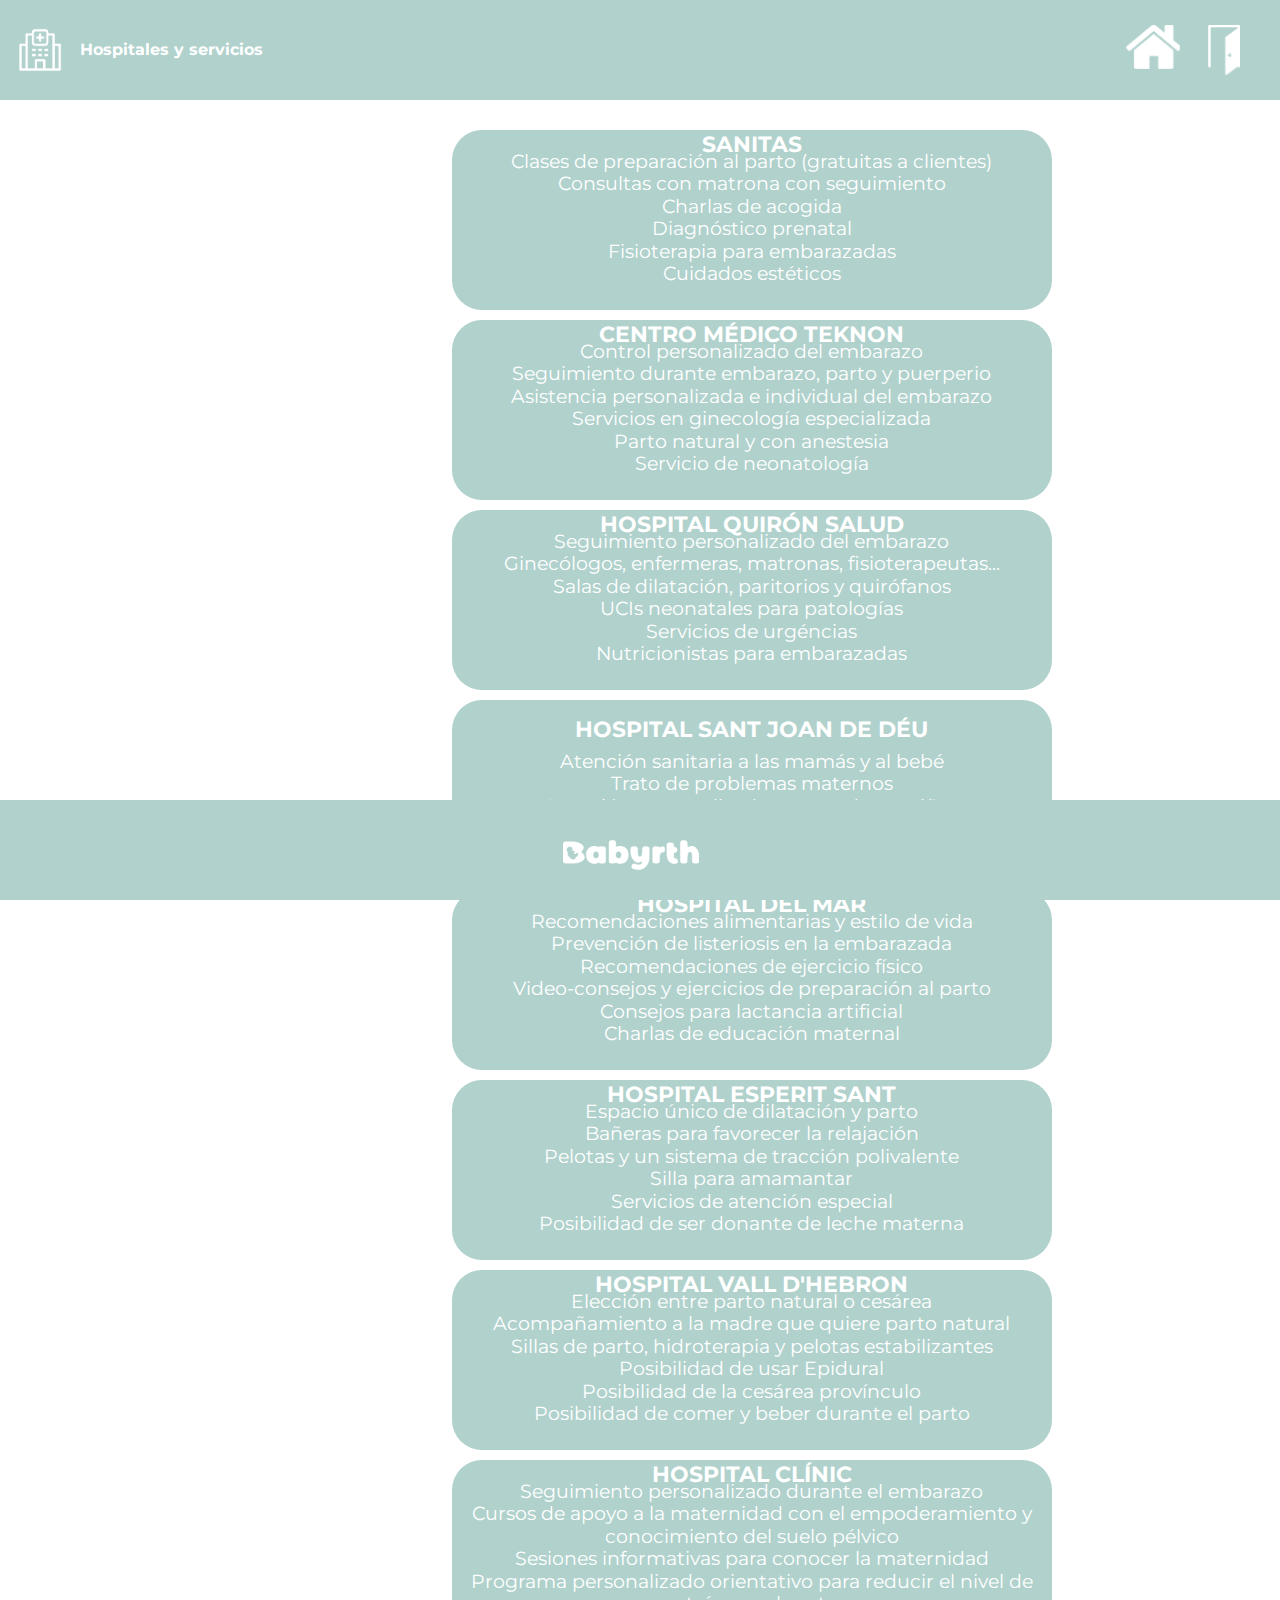
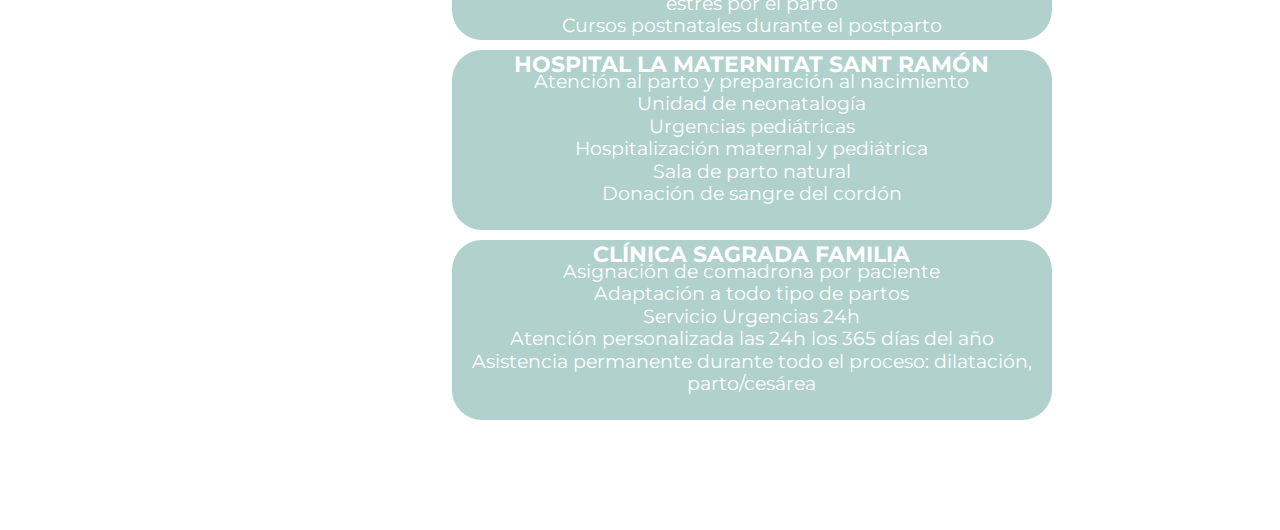
<file: hospitales.html>
<!DOCTYPE html>
<html lang="es">
<head>
  <meta charset="UTF-8">
  <meta name="author" content="Babyrth">
  <meta name="viewport" content="width=device-width, initial-scale=1.0">
  <meta http-equiv="X-UA-Compatible" content="ie=edge">
  <link rel="preconnect" href="https://fonts.googleapis.com">
  <link rel="preconnect" href="https://fonts.gstatic.com" crossorigin>
  <link href="https://fonts.googleapis.com/css2?family=Heebo:wght@200&family=Montserrat:wght@600&display=swap" rel="stylesheet">
  <link rel="stylesheet" href="css/estils.css">
  <link rel="shortcut icon" type="image/x-icon" href="img/icon.png">
  <link rel="icon" sizes="192x192" href="img/icon.png">
  <link rel="icon" sizes="512x512" href="img/icon.png">
  <link rel="apple-touch-icon" href="img/icon.png">
  <title>Hospitales</title>
</head>
<body>
  <div class="top" id="azultop">
    <div class="logo_top" id="hospitop"></div>
    <h2>Hospitales y servicios</h2>
    <a href="principal.html"><div class="casita"></div></a>
    <a href="index.html"><div class="sortida"></div></a>

  </div>
  <div class="mid">

    <div class="hospicubos">
      <div class="hospili" id="sanitas">
        <h3>SANITAS</h3>
        <p>Clases de preparación al parto (gratuitas a clientes)<br>
        Consultas con matrona con seguimiento<br>
        Charlas de acogida<br>
        Diagnóstico prenatal<br>
        Fisioterapia para embarazadas<br>
        Cuidados estéticos</p>
      </div>
      <div class="hospili" id="teknon">
        <h3>CENTRO MÉDICO TEKNON</h3>
        <p>Control personalizado del embarazo<br>
        Seguimiento durante embarazo, parto y puerperio<br>
        Asistencia personalizada e individual del embarazo<br>
        Servicios en ginecología especializada<br>
        Parto natural y con anestesia<br>
        Servicio de neonatología</p>
      </div>
      <div class="hospili" id="quiron">
        <h3>HOSPITAL QUIRÓN SALUD</h3>
        <p>Seguimiento personalizado del embarazo<br>
        Ginecólogos, enfermeras, matronas, fisioterapeutas...<br>
        Salas de dilatación, paritorios y quirófanos<br>
        UCIs neonatales para patologías<br>
        Servicios de urgéncias<br>
        Nutricionistas para embarazadas</p>
      </div>
      <div class="hospili" id="joandeu">
        <h3>HOSPITAL SANT JOAN DE DÉU</h3>
        <p>Atención sanitaria a las mamás y al bebé<br>
        Trato de problemas maternos<br>
        Atención personalizadapara madres y niños<br>
        Seguimiento durante el proceso de gestación<br>
      </div>
      <div class="hospili" id="delmar">
        <h3>HOSPITAL DEL MAR</h3>
        <p>Recomendaciones alimentarias y estilo de vida<br>
        Prevención de listeriosis en la embarazada<br>
        Recomendaciones de ejercicio físico<br>
        Video-consejos y ejercicios de preparación al parto<br>
        Consejos para lactancia artificial<br>
        Charlas de educación maternal</p>
      </div>
      <div class="hospili" id="esperit">
        <h3>HOSPITAL ESPERIT SANT</h3>
        <p>Espacio único de dilatación y parto<br>
        Bañeras para favorecer la relajación<br>
        Pelotas y un sistema de tracción polivalente<br>
        Silla para amamantar<br>
        Servicios de atención especial<br>
        Posibilidad de ser donante de leche materna</p>
      </div>
      <div class="hospili" id="hebron">
        <h3>HOSPITAL VALL D'HEBRON</h3>
        <p>Elección entre parto natural o cesárea<br>
        Acompañamiento a la madre que quiere parto natural<br>
        Sillas de parto, hidroterapia y pelotas estabilizantes<br>
        Posibilidad de usar Epidural<br>
        Posibilidad de la cesárea provínculo<br>
        Posibilidad de comer y beber durante el parto</p>
      </div>
      <div class="hospili" id="clinic">
        <h3>HOSPITAL CLÍNIC</h3>
        <p>Seguimiento personalizado durante el embarazo<br>
        Cursos de apoyo a la maternidad con el empoderamiento y conocimiento del suelo pélvico<br>
        Sesiones informativas para conocer la maternidad<br>
        Programa personalizado orientativo para reducir el nivel de estrés por el parto<br>
        Cursos postnatales durante el postparto<br>
        </p>
      </div>
      <div class="hospili" id="santramon">
        <h3>HOSPITAL LA MATERNITAT SANT RAMÓN</h3>
        <p>Atención al parto y preparación al nacimiento<br>
        Unidad de neonatalogía<br>
        Urgencias pediátricas<br>
        Hospitalización maternal y pediátrica<br>
        Sala de parto natural<br>
        Donación de sangre del cordón</p>
      </div>
      <div class="hospili" id="safa">
        <h3>CLÍNICA SAGRADA FAMILIA</h3>
        <p>Asignación de comadrona por paciente<br>
        Adaptación a todo tipo de partos<br>
        Servicio Urgencias 24h<br>
        Atención personalizada las 24h los 365 días del año<br>
        Asistencia permanente durante todo el proceso: dilatación, parto/cesárea</p>
      </div>
    </div>


  </div>
  <div class="bot" id="azulbot">
    <div class="letras_logo_bot"></div>
  </div>
</body>
</html>
</file>
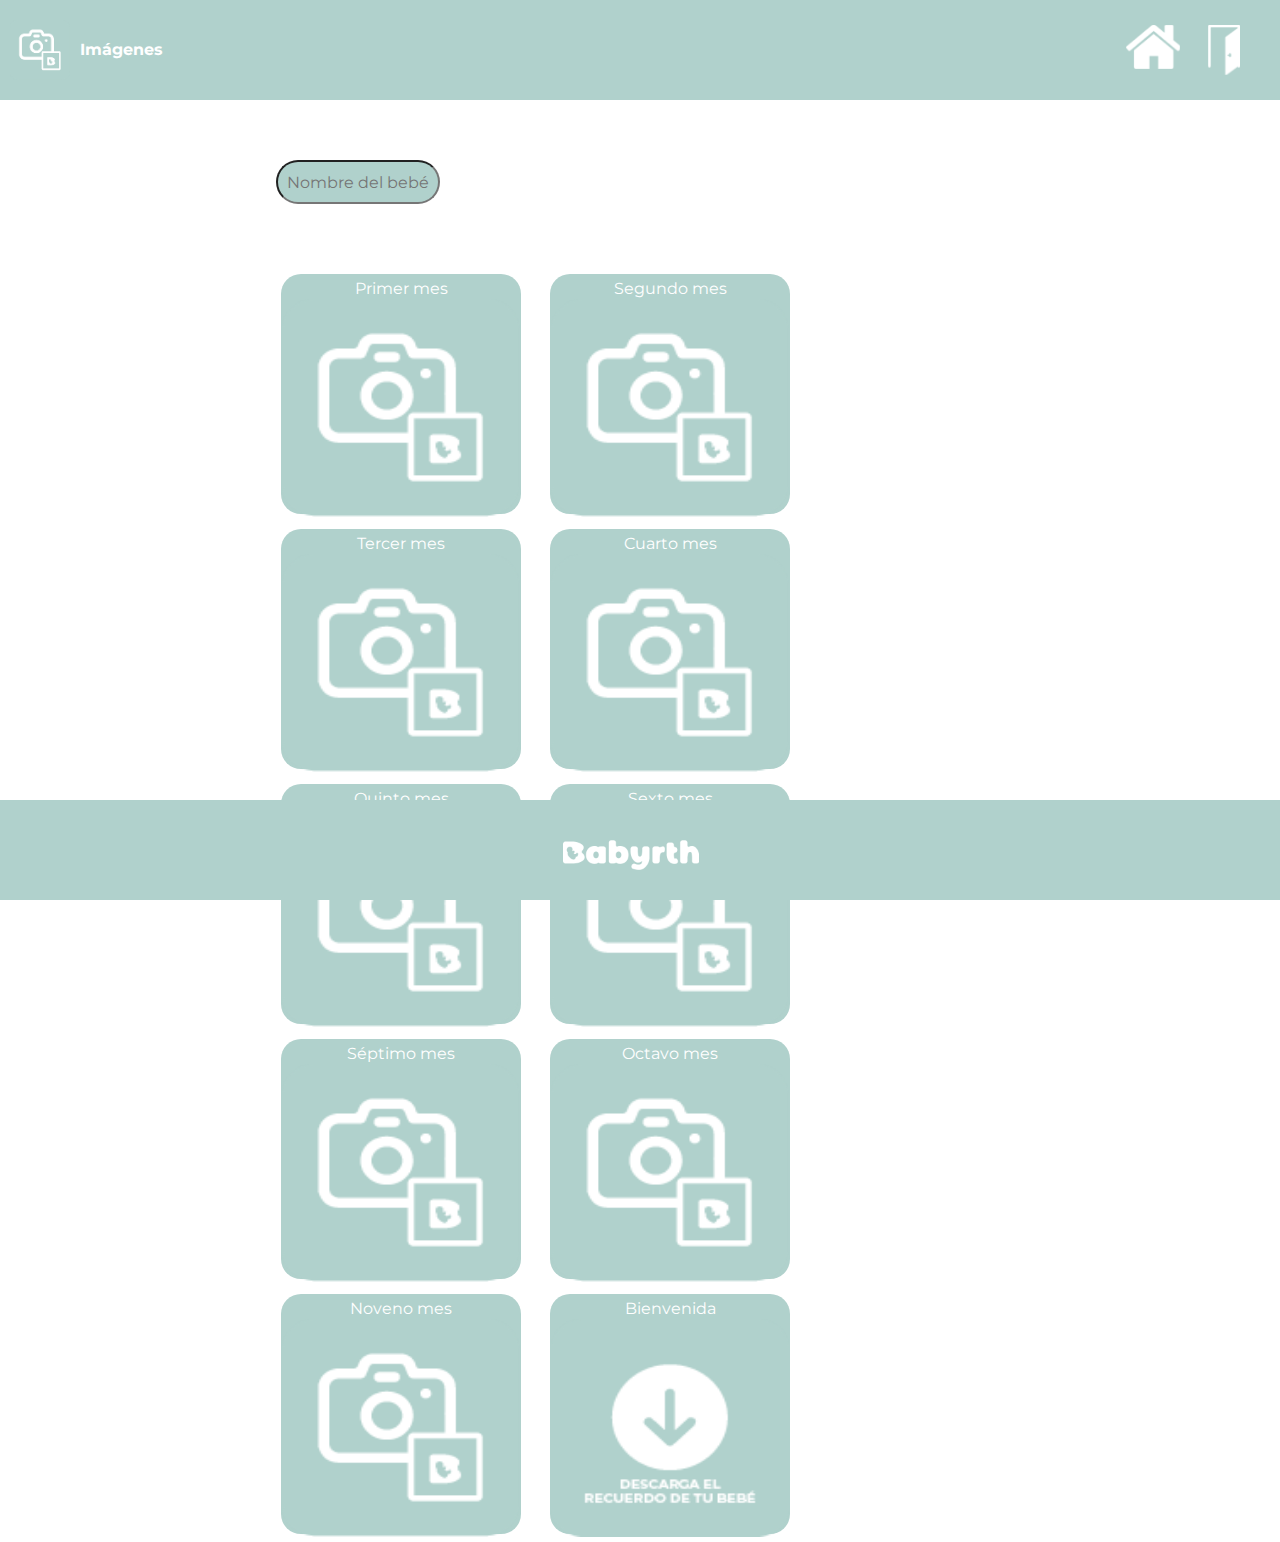
<file: imagenes.html>
<!DOCTYPE html>
<html lang="es">
<head>
  <meta charset="UTF-8">
  <meta name="author" content="Babyrth">
  <meta name="viewport" content="width=device-width, initial-scale=1.0">
  <meta http-equiv="X-UA-Compatible" content="ie=edge">
  <link rel="preconnect" href="https://fonts.googleapis.com">
  <link rel="preconnect" href="https://fonts.gstatic.com" crossorigin>
  <link href="https://fonts.googleapis.com/css2?family=Heebo:wght@200&family=Montserrat:wght@600&display=swap" rel="stylesheet">
  <link rel="stylesheet" href="css/estils.css">
  <link rel="shortcut icon" type="image/x-icon" href="img/icon.png">
  <link rel="icon" sizes="192x192" href="img/icon.png">
  <link rel="icon" sizes="512x512" href="img/icon.png">
  <link rel="apple-touch-icon" href="img/icon.png">
  <title>Imagenes</title>
</head>
<body>
  <div class="top" id="azultop">
    <div class="logo_top" id="imagenestop"></div>
    <h2>Imágenes</h2>
    <a href="principal.html"><div class="casita"></div></a>
    <a href="index.html"><div class="sortida"></div></a>

  </div>
  <div class="mid">

<div class="mesescentrar">

  <form action="">
    <input type="text" placeholder="Nombre del bebé">
  </form>

  <div class="imagenesmes" id="muno">
    <p>Primer mes</p>
    <img src="img/fotos.png">
  </div>
  <div class="imagenesmes" id="mdos">
    <p>Segundo mes</p>
    <img src="img/fotos.png">
  </div>
  <div class="imagenesmes" id="mtres">
    <p>Tercer mes</p>
    <img src="img/fotos.png">
  </div>
  <div class="imagenesmes" id="mcuatro">
    <p>Cuarto mes</p>
    <img src="img/fotos.png">
  </div>
  <div class="imagenesmes" id="mcinco">
    <p>Quinto mes</p>
    <img src="img/fotos.png">
  </div>
  <div class="imagenesmes" id="mseis">
    <p>Sexto mes</p>
    <img src="img/fotos.png">
  </div>
  <div class="imagenesmes" id="msiete">
    <p>Séptimo mes</p>
    <img src="img/fotos.png">
  </div>
  <div class="imagenesmes" id="mocho">
    <p>Octavo mes</p>
    <img src="img/fotos.png">
  </div>
  <div class="imagenesmes" id="mnueve">
    <p>Noveno mes</p>
    <img src="img/fotos.png">
  </div>
  <a href="frame.html">
    <div class="imagenesmes" id="mbienvenida">
    <p>Bienvenida</p>
    <img src="img/descargar.png">
  </div>
</a>
</div>

  </div>
  <div class="bot" id="azulbot">
    <div class="letras_logo_bot"></div>
  </div>
</body>
</html>
</file>
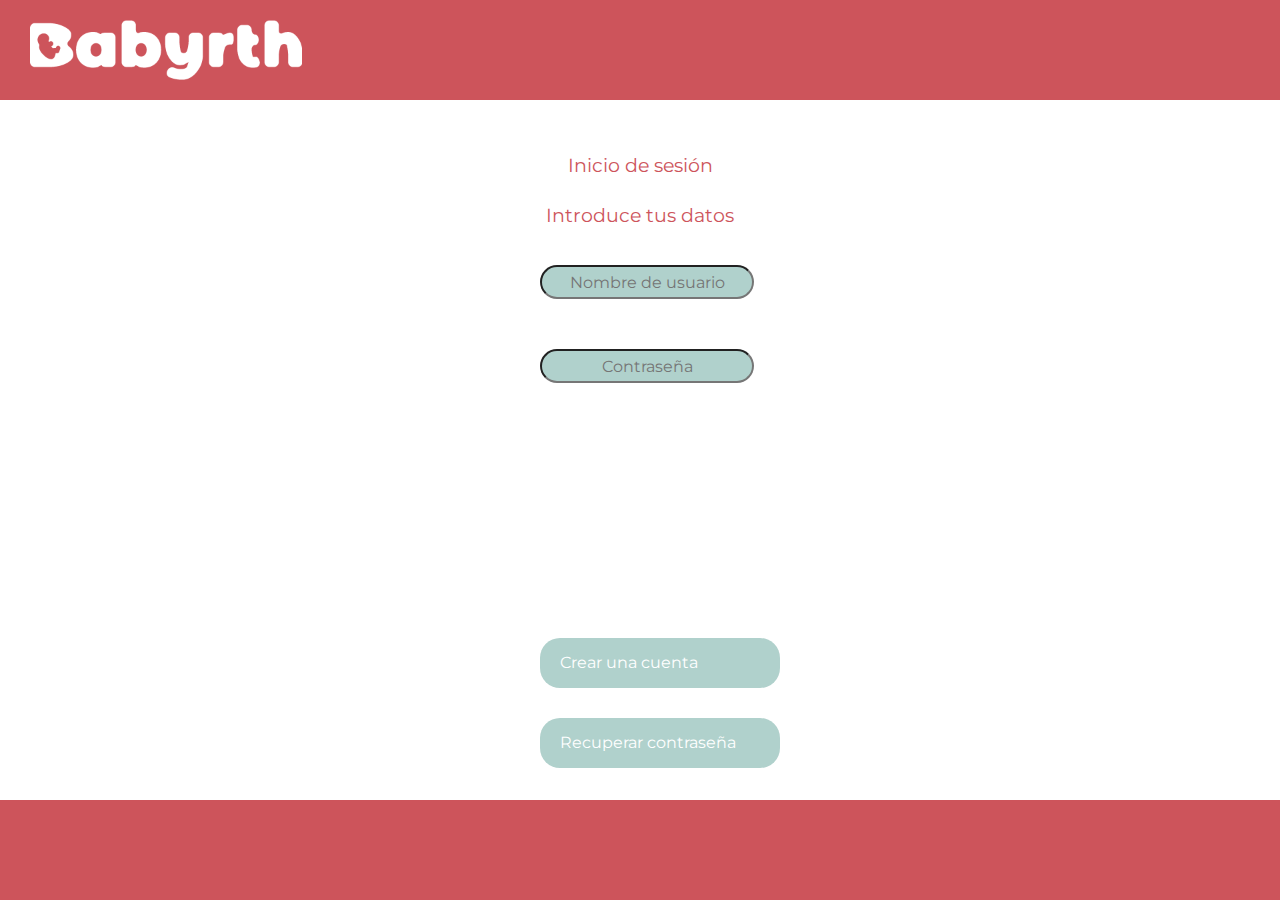
<file: inicio.html>
<!DOCTYPE html>
<html lang="es">
<head>
  <meta charset="UTF-8">
  <meta name="author" content="Babyrth">
  <meta name="viewport" content="width=device-width, initial-scale=1.0">
  <meta http-equiv="X-UA-Compatible" content="ie=edge">
  <link rel="preconnect" href="https://fonts.googleapis.com">
  <link rel="preconnect" href="https://fonts.gstatic.com" crossorigin>
  <link href="https://fonts.googleapis.com/css2?family=Heebo:wght@200&family=Montserrat:wght@600&display=swap" rel="stylesheet">
  <link rel="stylesheet" href="css/estils.css">
  <link rel="shortcut icon" type="image/x-icon" href="img/icon.png">
  <link rel="icon" sizes="192x192" href="img/icon.png">
  <link rel="icon" sizes="512x512" href="img/icon.png">
  <link rel="apple-touch-icon" href="img/icon.png">
  <title>Inicio de sesión</title>
</head>
<body>
  <div class="top">
    <div class="logo_letrasb">
   </div>
  </div>
  <div class="mid">
    <li class="inicis">Inicio de sesión<br> Introduce tus datos</li>
  <div class="registrobotonesinicio">
    <form action="">
      <input type="text" placeholder="Nombre de usuario">
    </form>

    <form action="">
      <input type="password" placeholder="Contraseña">
    </form>

    <li class="crearcuenta">Crear una cuenta</li>
    <a href="recuperar.html"><li class="recuperar">Recuperar contraseña</li></a>
    <a href="principal.html"><li class="entrar">Entrar</li></a>
  </div>

  </div>
  <div class="bot"></div>
</body>
</html>
</file>
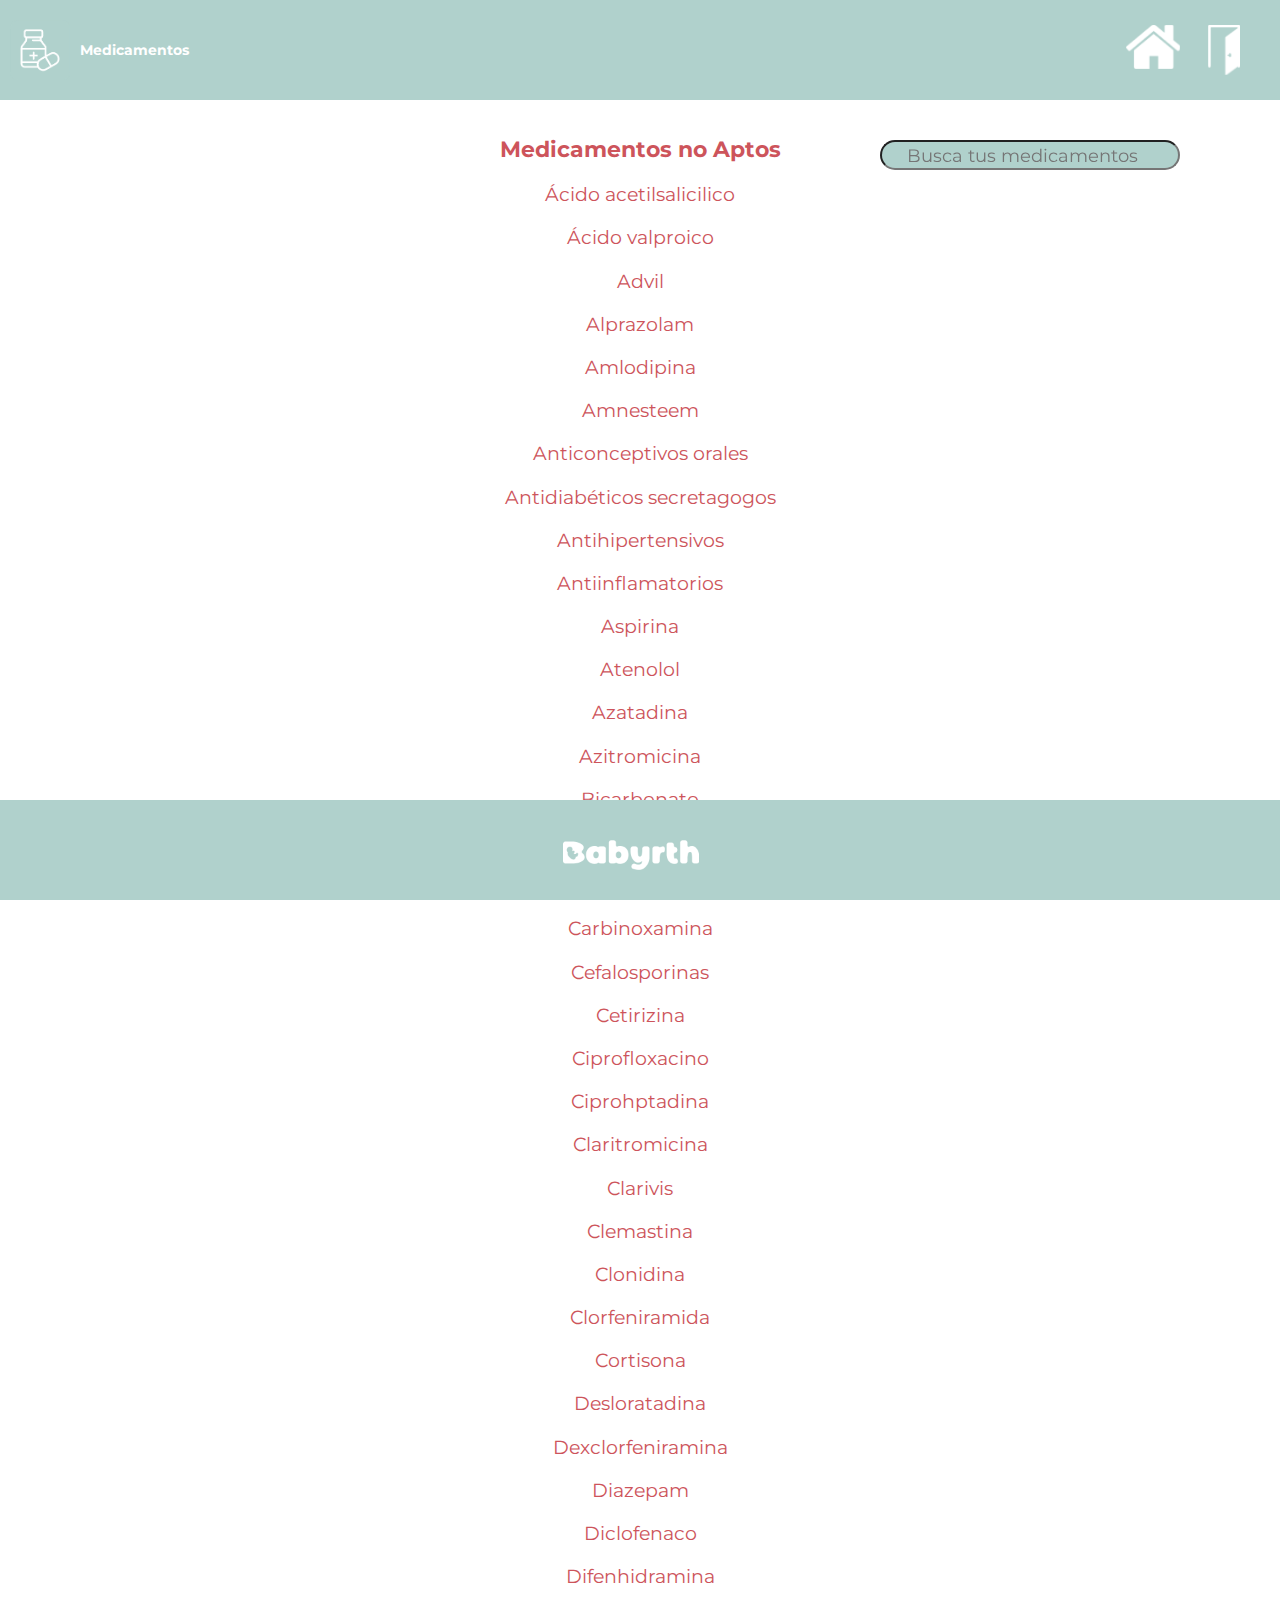
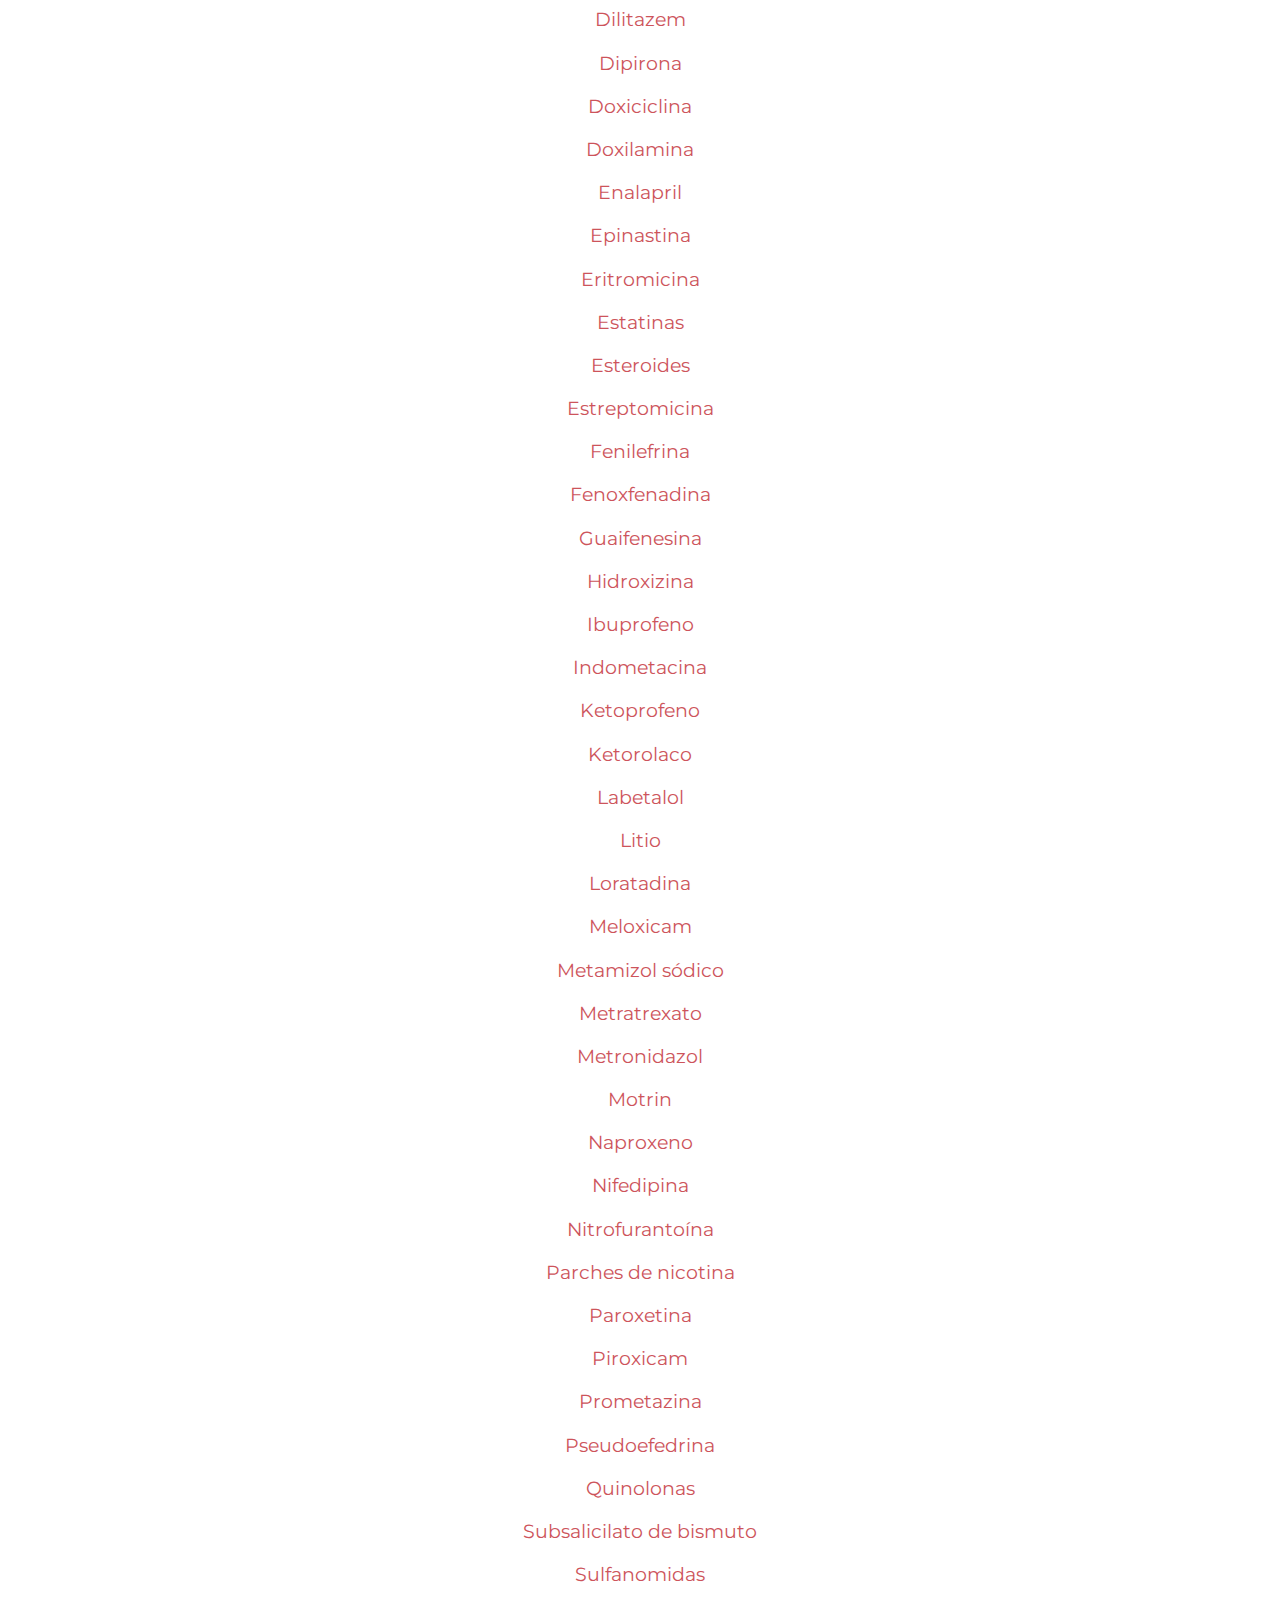
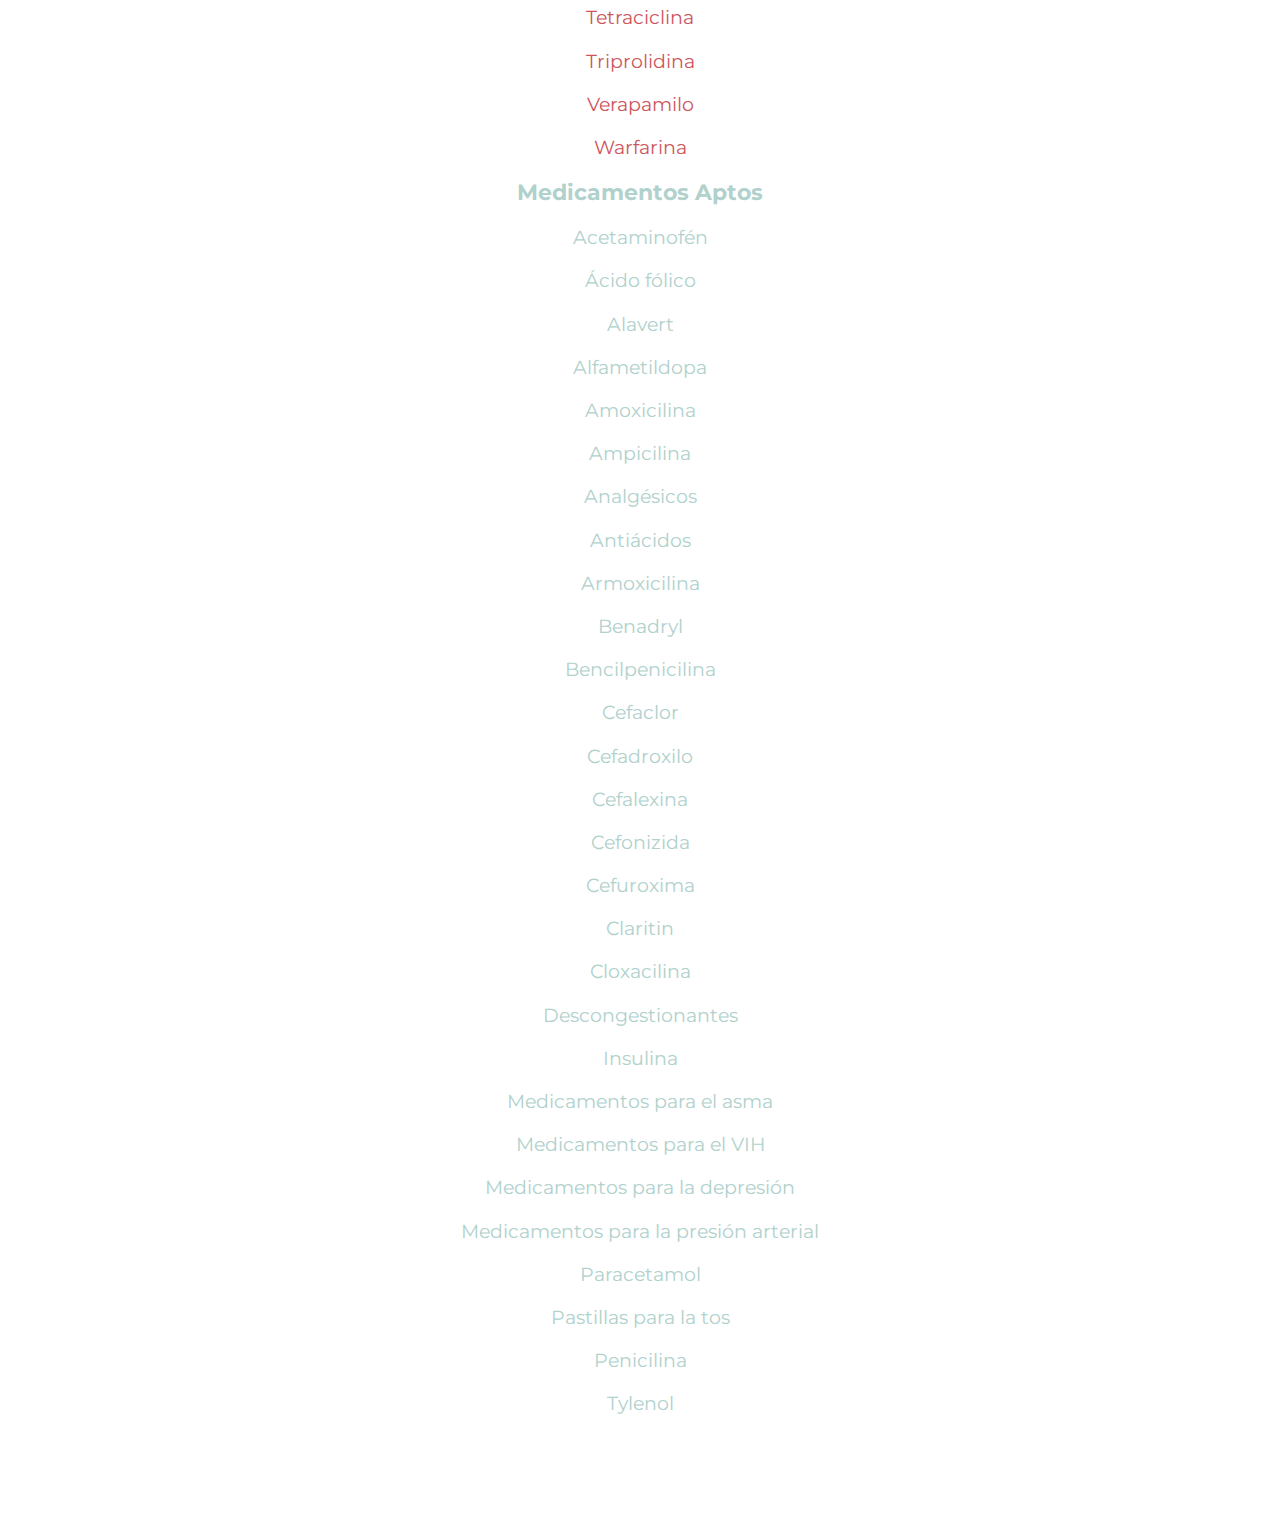
<file: medicamentos.html>
<!DOCTYPE html>
<html lang="es">
<head>
  <meta charset="UTF-8">
  <meta name="author" content="Babyrth">
  <meta name="viewport" content="width=device-width, initial-scale=1.0">
  <meta http-equiv="X-UA-Compatible" content="ie=edge">
  <link rel="preconnect" href="https://fonts.googleapis.com">
  <link rel="preconnect" href="https://fonts.gstatic.com" crossorigin>
  <link href="https://fonts.googleapis.com/css2?family=Heebo:wght@200&family=Montserrat:wght@600&display=swap" rel="stylesheet">
  <link rel="stylesheet" href="css/estils.css">
  <link rel="shortcut icon" type="image/x-icon" href="img/icon.png">
  <link rel="icon" sizes="192x192" href="img/icon.png">
  <link rel="icon" sizes="512x512" href="img/icon.png">
  <link rel="apple-touch-icon" href="img/icon.png">
  <title>Medicamentos</title>
</head>
<body>
  <div class="top" id="azultop">
    <div class="logo_top" id="medicamentop"></div>
    <h2 id="medicamentosaptos">Medicamentos</h2>
    <a href="principal.html"><div class="casita"></div></a>
    <a href="index.html"><div class="sortida"></div></a>

  </div>
  <div class="mid">

    <div class="info">
      <form action="">
        <input type="search" placeholder="Busca tus medicamentos">
      </form>
      <h1 id="noaptos">Medicamentos no Aptos</h1>
            <p id="rojo">Ácido acetilsalicilico</p>
            <p id="rojo">Ácido valproico</p>
            <p id="rojo">Advil</p>
            <p id="rojo">Alprazolam</p>
            <p id="rojo">Amlodipina</p>
            <p id="rojo">Amnesteem</p>
            <p id="rojo">Anticonceptivos orales</p>
            <p id="rojo">Antidiabéticos secretagogos</p>
            <p id="rojo">Antihipertensivos</p>
            <p id="rojo">Antiinflamatorios</p>
            <p id="rojo">Aspirina</p>
            <p id="rojo">Atenolol</p>
            <p id="rojo">Azatadina</p>
            <p id="rojo">Azitromicina</p>
            <p id="rojo">Bicarbonato</p>
            <p id="rojo">Bromfeniramina</p>
            <p id="rojo">Captopril</p>
            <p id="rojo">Carbinoxamina</p>
            <p id="rojo">Cefalosporinas</p>
            <p id="rojo">Cetirizina</p>
            <p id="rojo">Ciprofloxacino</p>
            <p id="rojo">Ciprohptadina</p>
            <p id="rojo">Claritromicina</p>
            <p id="rojo">Clarivis</p>
            <p id="rojo">Clemastina</p>
            <p id="rojo">Clonidina</p>
            <p id="rojo">Clorfeniramida</p>
            <p id="rojo">Cortisona</p>
            <p id="rojo">Desloratadina</p>
            <p id="rojo">Dexclorfeniramina</p>
            <p id="rojo">Diazepam</p>
            <p id="rojo">Diclofenaco</p>
            <p id="rojo">Difenhidramina</p>
            <p id="rojo">Dilitazem</p>
            <p id="rojo">Dipirona</p>
            <p id="rojo">Doxiciclina</p>
            <p id="rojo">Doxilamina</p>
            <p id="rojo">Enalapril</p>
            <p id="rojo">Epinastina</p>
            <p id="rojo">Eritromicina</p>
            <p id="rojo">Estatinas</p>
            <p id="rojo">Esteroides</p>
            <p id="rojo">Estreptomicina</p>
            <p id="rojo">Fenilefrina</p>
            <p id="rojo">Fenoxfenadina</p>
            <p id="rojo">Guaifenesina</p>
            <p id="rojo">Hidroxizina</p>
            <p id="rojo">Ibuprofeno</p>
            <p id="rojo">Indometacina</p>
            <p id="rojo">Ketoprofeno</p>
            <p id="rojo">Ketorolaco</p>
            <p id="rojo">Labetalol</p>
            <p id="rojo">Litio</p>
            <p id="rojo">Loratadina</p>
            <p id="rojo">Meloxicam</p>
            <p id="rojo">Metamizol sódico</p>
            <p id="rojo">Metratrexato</p>
            <p id="rojo">Metronidazol</p>
            <p id="rojo">Motrin</p>
            <p id="rojo">Naproxeno</p>
            <p id="rojo">Nifedipina</p>
            <p id="rojo">Nitrofurantoína</p>
            <p id="rojo">Parches de nicotina</p>
            <p id="rojo">Paroxetina</p>
            <p id="rojo">Piroxicam</p>
            <p id="rojo">Prometazina</p>
            <p id="rojo">Pseudoefedrina</p>
            <p id="rojo">Quinolonas</p>
            <p id="rojo">Subsalicilato de bismuto</p>
            <p id="rojo">Sulfanomidas</p>
            <p id="rojo">Tetraciclina</p>
            <p id="rojo">Triprolidina</p>
            <p id="rojo">Verapamilo</p>
            <p id="rojo">Warfarina</p>

      <h1 id="aptos">Medicamentos Aptos</h1>
            <p id="verde">Acetaminofén</p>
            <p id="verde">Ácido fólico</p>
            <p id="verde">Alavert</p>
            <p id="verde">Alfametildopa</p>
            <p id="verde">Amoxicilina</p>
            <p id="verde">Ampicilina</p>
            <p id="verde">Analgésicos</p>
            <p id="verde">Antiácidos</p>
            <p id="verde">Armoxicilina</p>
            <p id="verde">Benadryl</p>
            <p id="verde">Bencilpenicilina</p>
            <p id="verde">Cefaclor</p>
            <p id="verde">Cefadroxilo</p>
            <p id="verde">Cefalexina</p>
            <p id="verde">Cefonizida</p>
            <p id="verde">Cefuroxima</p>
            <p id="verde">Claritin</p>
            <p id="verde">Cloxacilina</p>
            <p id="verde">Descongestionantes</p>
            <p id="verde">Insulina</p>
            <p id="verde">Medicamentos para el asma</p>
            <p id="verde">Medicamentos para el VIH</p>
            <p id="verde">Medicamentos para la depresión</p>
            <p id="verde">Medicamentos para la presión arterial</p>
            <p id="verde">Paracetamol</p>
            <p id="verde">Pastillas para la tos</p>
            <p id="verde">Penicilina</p>
            <p id="verde">Tylenol</p>
    </div>

  </div>
  <div class="bot" id="azulbot">
    <div class="letras_logo_bot"></div>
  </div>
</body>
</html>
</file>
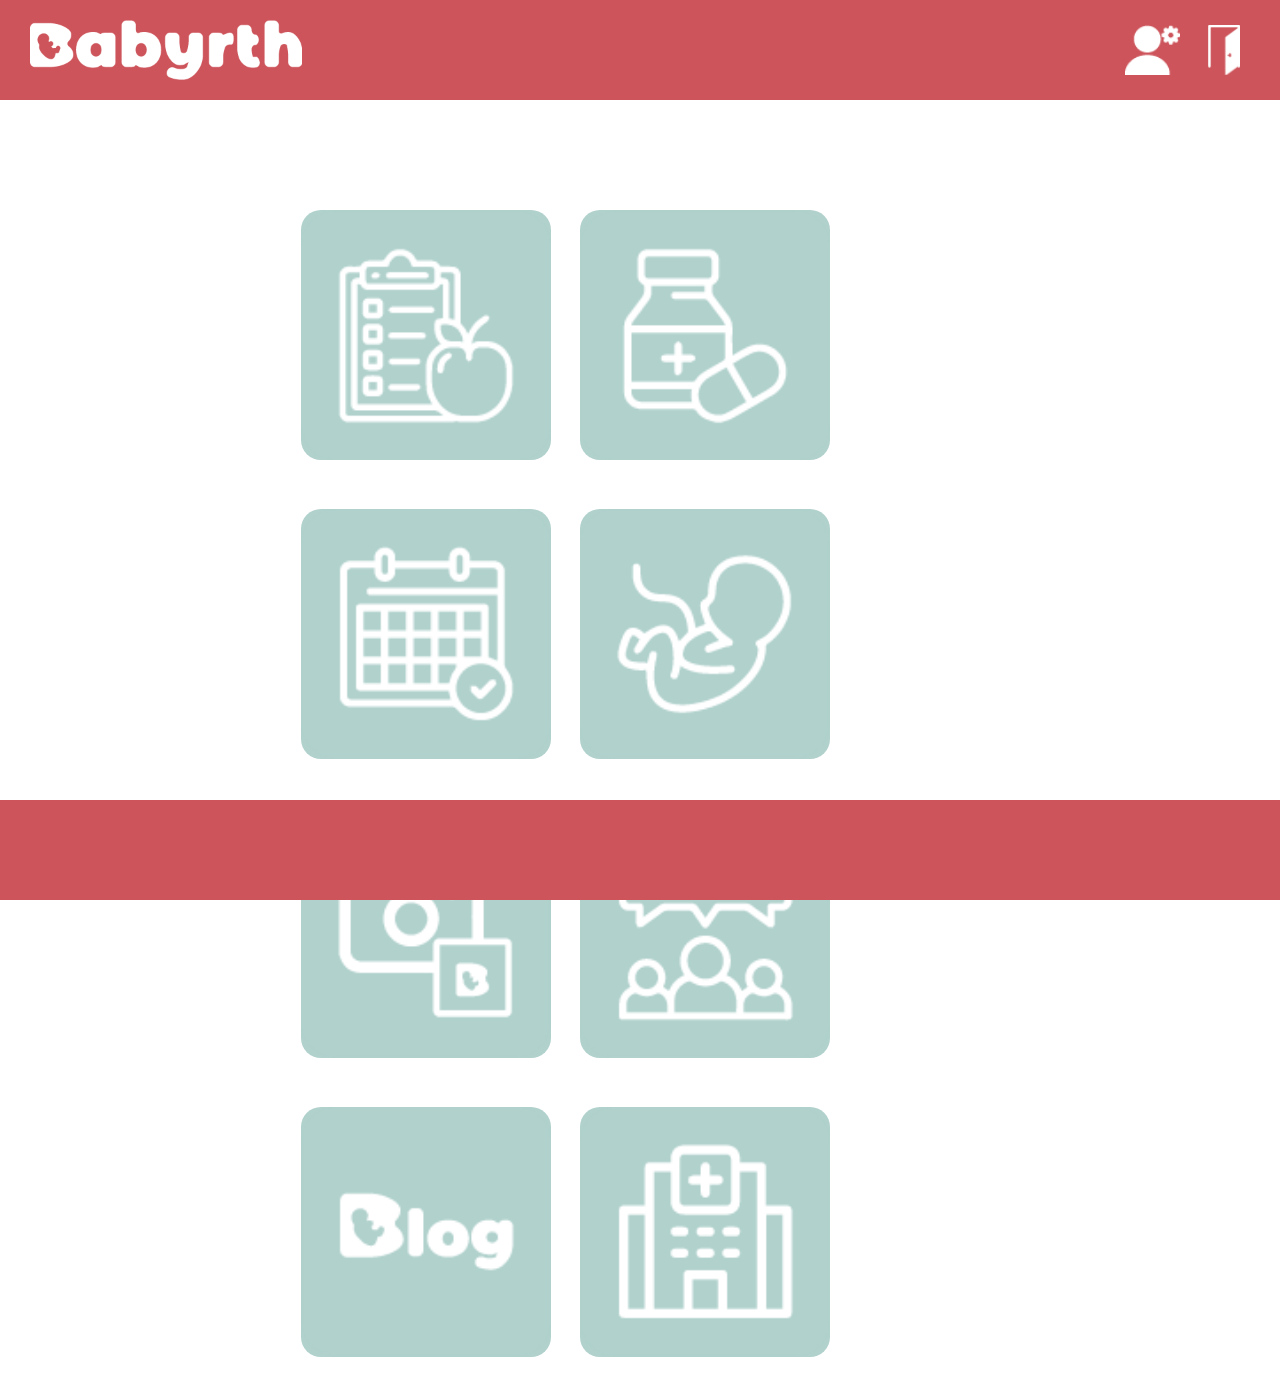
<file: principal.html>
<!DOCTYPE html>
<html lang="es">
<head>
  <meta charset="UTF-8">
  <meta name="author" content="Babyrth">
  <meta name="viewport" content="width=device-width, initial-scale=1.0">
  <meta http-equiv="X-UA-Compatible" content="ie=edge">
  <link rel="preconnect" href="https://fonts.googleapis.com">
  <link rel="preconnect" href="https://fonts.gstatic.com" crossorigin>
  <link href="https://fonts.googleapis.com/css2?family=Heebo:wght@200&family=Montserrat:wght@600&display=swap" rel="stylesheet">
  <link rel="stylesheet" href="css/estils.css">
  <link rel="shortcut icon" type="image/x-icon" href="img/icon.png">
  <link rel="icon" sizes="192x192" href="img/icon.png">
  <link rel="icon" sizes="512x512" href="img/icon.png">
  <link rel="apple-touch-icon" href="img/icon.png">
  <title>Página principal</title>
</head>
<body>
  <div class="top">
    <div class="logo_letrasb">
   </div>

   <a href="usuario.html"><div class="usuario"></div></a>

   <a href="index.html"><div class="sortida"></div></a>


  </div>
  <div class="mid">

  <ul class="botonesprincipal">
    <a href="alimentacion.html"><li class="alimentos"></li></a>
    <a href="medicamentos.html"><li class="medicamentos"></li></a>
    <a href="calendario.html"><li class="calendario"></li></a>
    <a href="semanaasemana.html"><li class="bebe"></li></a>
    <a href="imagenes.html"><li class="imagenes"></li></a>
    <a href="foro.html"><li class="foro"></li></a>
    <a href="blog.html"><li class="blog"></li></a>
    <a href="hospitales.html"><li class="hospital"></li></a>
  </ul>

  </div>
  <div class="bot"></div>
</body>
</html>
</file>
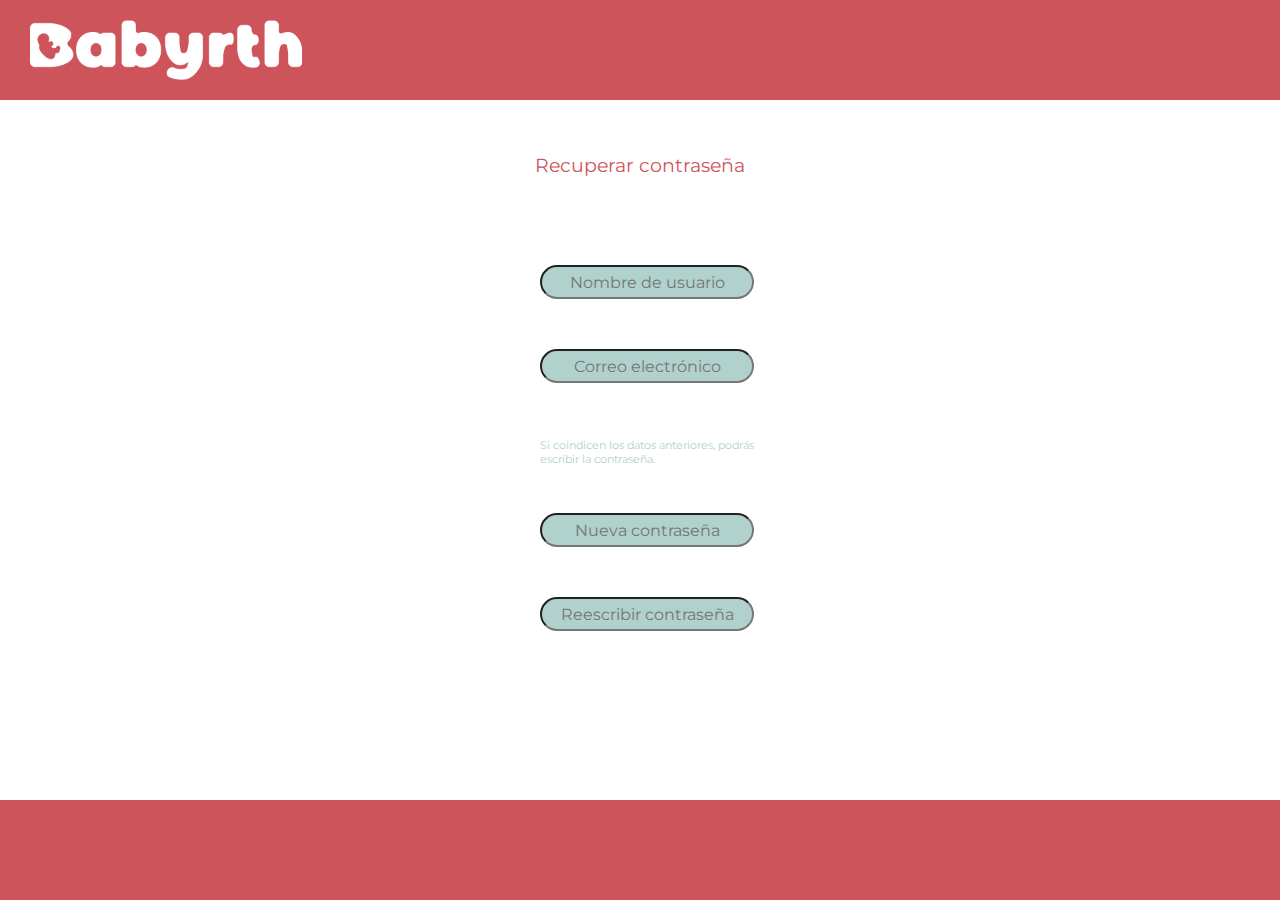
<file: recuperar.html>
<!DOCTYPE html>
<html lang="es">
<head>
  <meta charset="UTF-8">
  <meta name="author" content="Babyrth">
  <meta name="viewport" content="width=device-width, initial-scale=1.0">
  <meta http-equiv="X-UA-Compatible" content="ie=edge">
  <link rel="preconnect" href="https://fonts.googleapis.com">
  <link rel="preconnect" href="https://fonts.gstatic.com" crossorigin>
  <link href="https://fonts.googleapis.com/css2?family=Heebo:wght@200&family=Montserrat:wght@600&display=swap" rel="stylesheet">
  <link rel="stylesheet" href="css/estils.css">
  <link rel="shortcut icon" type="image/x-icon" href="img/icon.png">
  <link rel="icon" sizes="192x192" href="img/icon.png">
  <link rel="icon" sizes="512x512" href="img/icon.png">
  <link rel="apple-touch-icon" href="img/icon.png">
  <title>Recuperar contraseña</title>
</head>
<body>
  <div class="top">
    <div class="logo_letrasb">
   </div>
  </div>
  <div class="mid">

    <li class="inicis">Recuperar contraseña</li>
  <div class="registrobotonesrecu">
    <form action="">
      <input type="text" placeholder="Nombre de usuario">
    </form>

    <form action="">
      <input type="text" placeholder="Correo electrónico">
    </form>


    <li class="textorecu">Si coindicen los datos anteriores, podrás escribir la contraseña.</li>

    <form action="">
      <input type="password" placeholder="Nueva contraseña">
    </form>
    <form action="">
      <input type="password" placeholder="Reescribir contraseña">
    </form>

    <a href="principal.html"><li class="guardarcontra">Guardar contraseña</li></a>

  </div>

  </div>
  <div class="bot"></div>
</body>
</html>
</file>
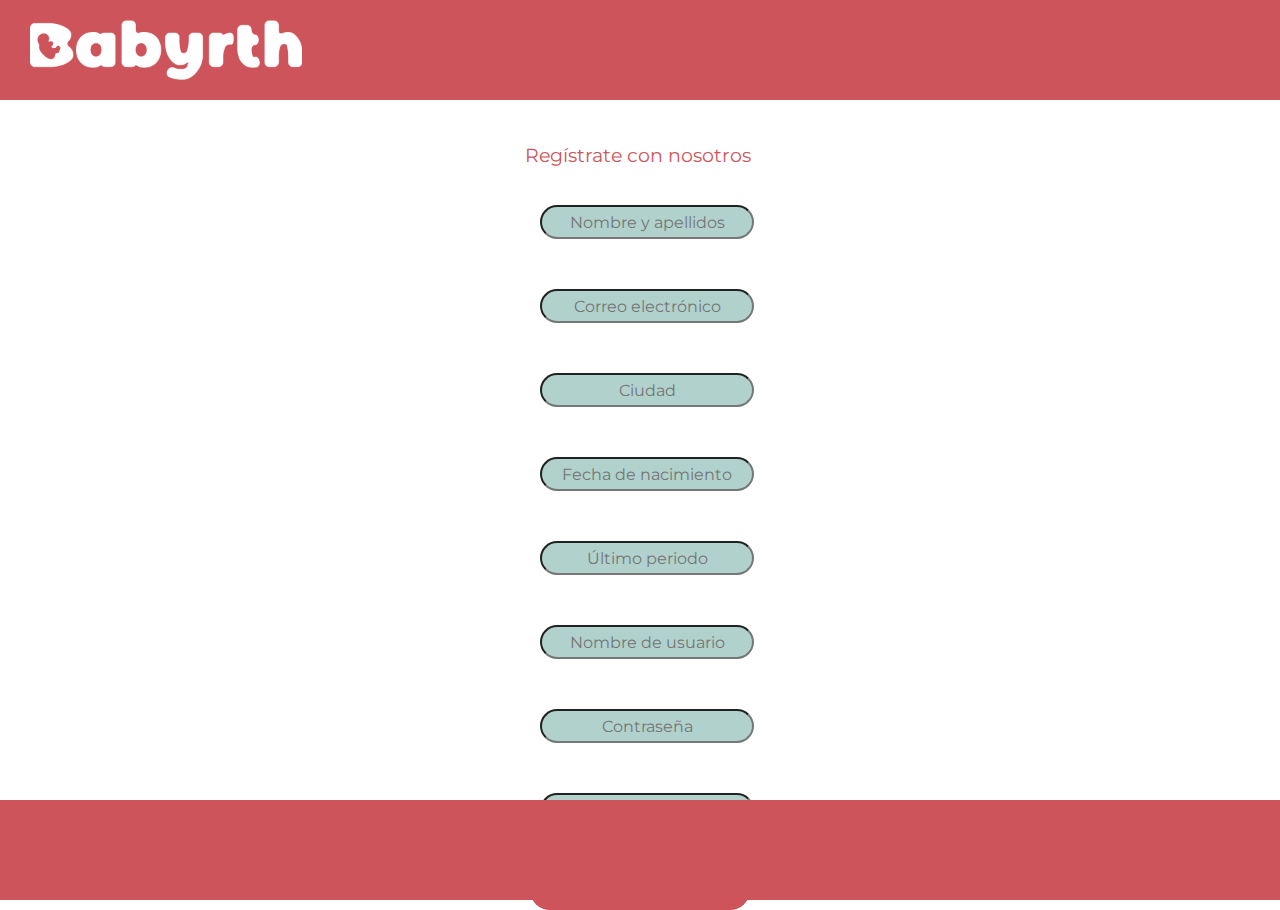
<file: registro.html>
<!DOCTYPE html>
<html lang="es">
<head>
  <meta charset="UTF-8">
  <meta name="author" content="Babyrth">
  <meta name="viewport" content="width=device-width, initial-scale=1.0">
  <meta http-equiv="X-UA-Compatible" content="ie=edge">
  <link rel="preconnect" href="https://fonts.googleapis.com">
  <link rel="preconnect" href="https://fonts.gstatic.com" crossorigin>
  <link href="https://fonts.googleapis.com/css2?family=Heebo:wght@200&family=Montserrat:wght@600&display=swap" rel="stylesheet">
  <link rel="stylesheet" href="css/estils.css">
  <link rel="shortcut icon" type="image/x-icon" href="img/icon.png">
  <link rel="icon" sizes="192x192" href="img/icon.png">
  <link rel="icon" sizes="512x512" href="img/icon.png">
  <link rel="apple-touch-icon" href="img/icon.png">
  <title>Registro</title>
</head>
<body>
  <div class="top">
    <div class="logo_letrasb">
   </div>
  </div>
  <div class="mid">
    <li class="registre">Regístrate con nosotros</li>
    <div class="registrobotones">
    <form action="">
      <input type="text" placeholder="Nombre y apellidos">
    </form>

    <form action="">
      <input type="text" placeholder="Correo electrónico">
    </form>

    <form action="">
      <input type="text" placeholder="Ciudad">
    </form>

    <form action="">
      <input type="text" placeholder="Fecha de nacimiento">
    </form>

    <form action="">
      <input type="text" placeholder="Último periodo">
    </form>

    <form action="">
      <input type="text" placeholder="Nombre de usuario">
    </form>

    <form action="">
      <input type="password" placeholder="Contraseña">
    </form>

    <form action="">
      <input type="password" placeholder="Reescribir contraseña">
    </form>
  </div>
    <a href="principal.html"><li class="creare">Crear y entrar</li></a>

  </div>
  <div class="bot"></div>
</body>
</html>
</file>
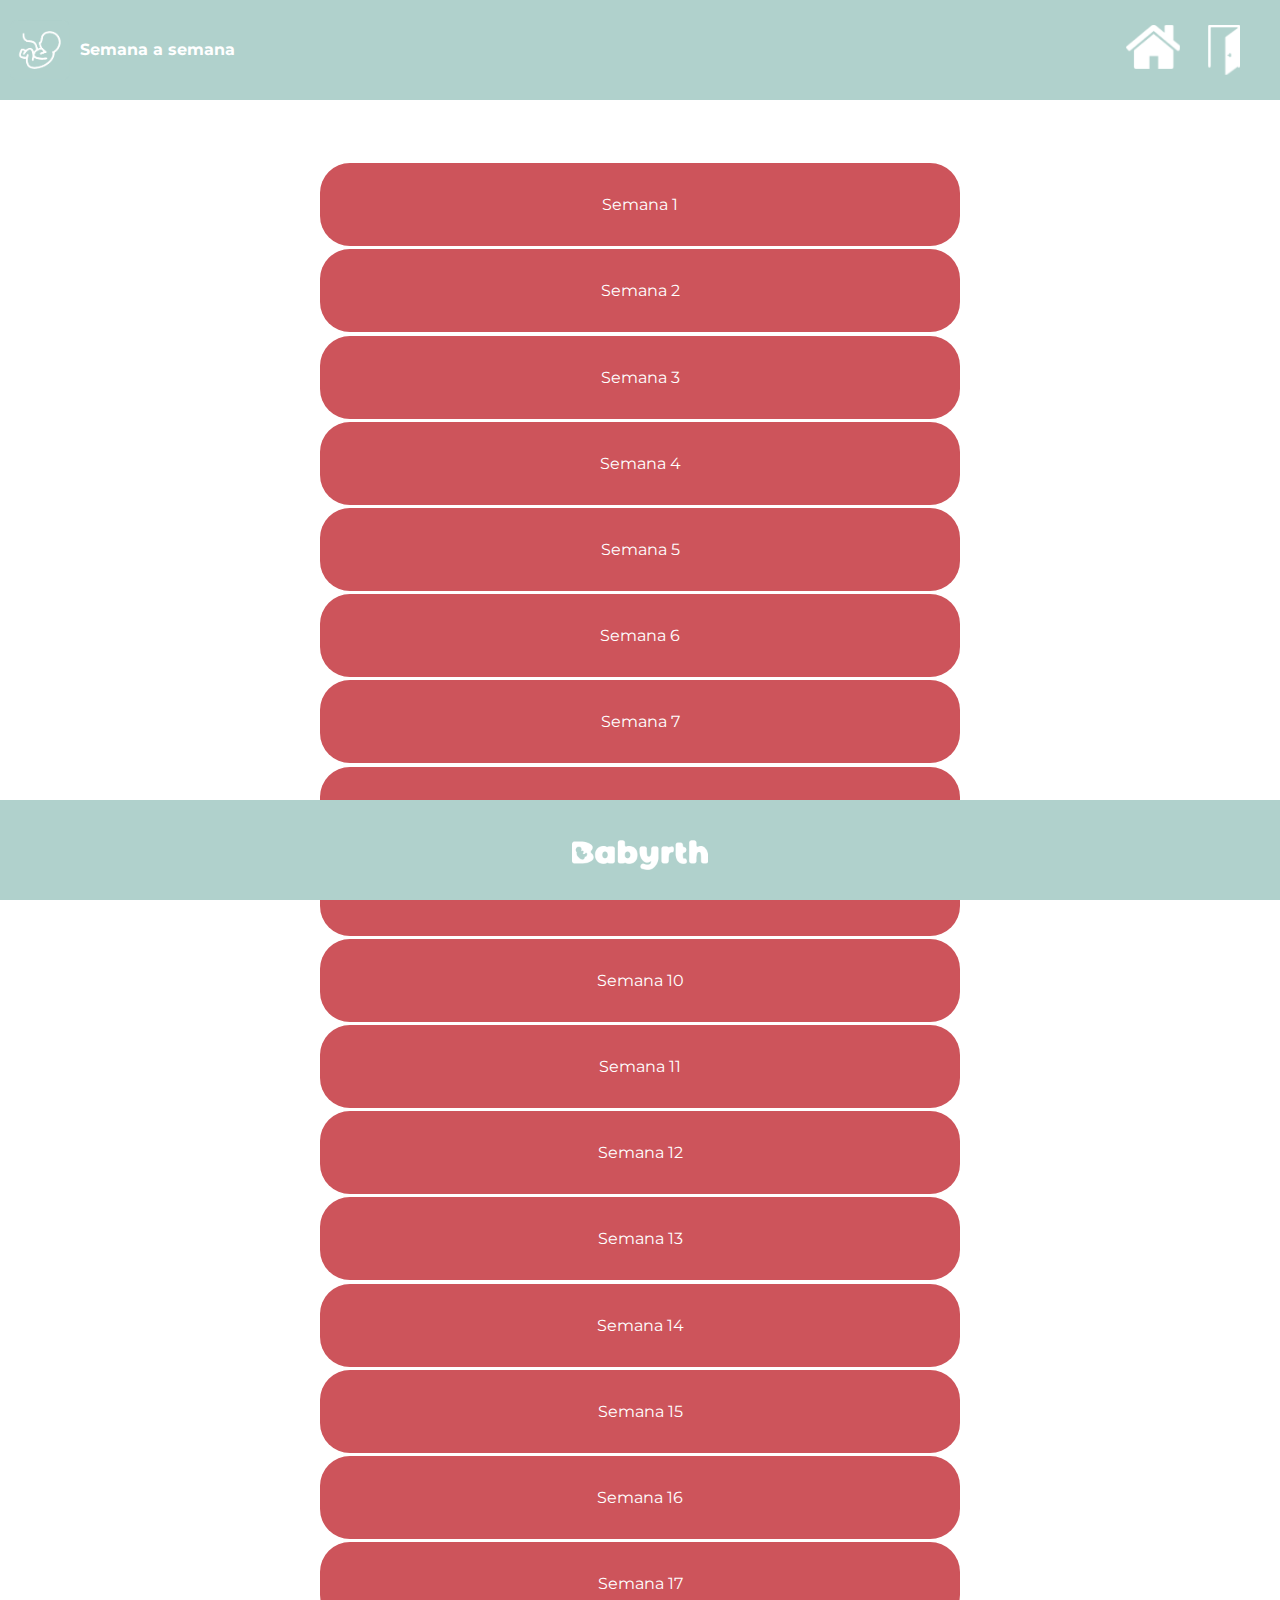
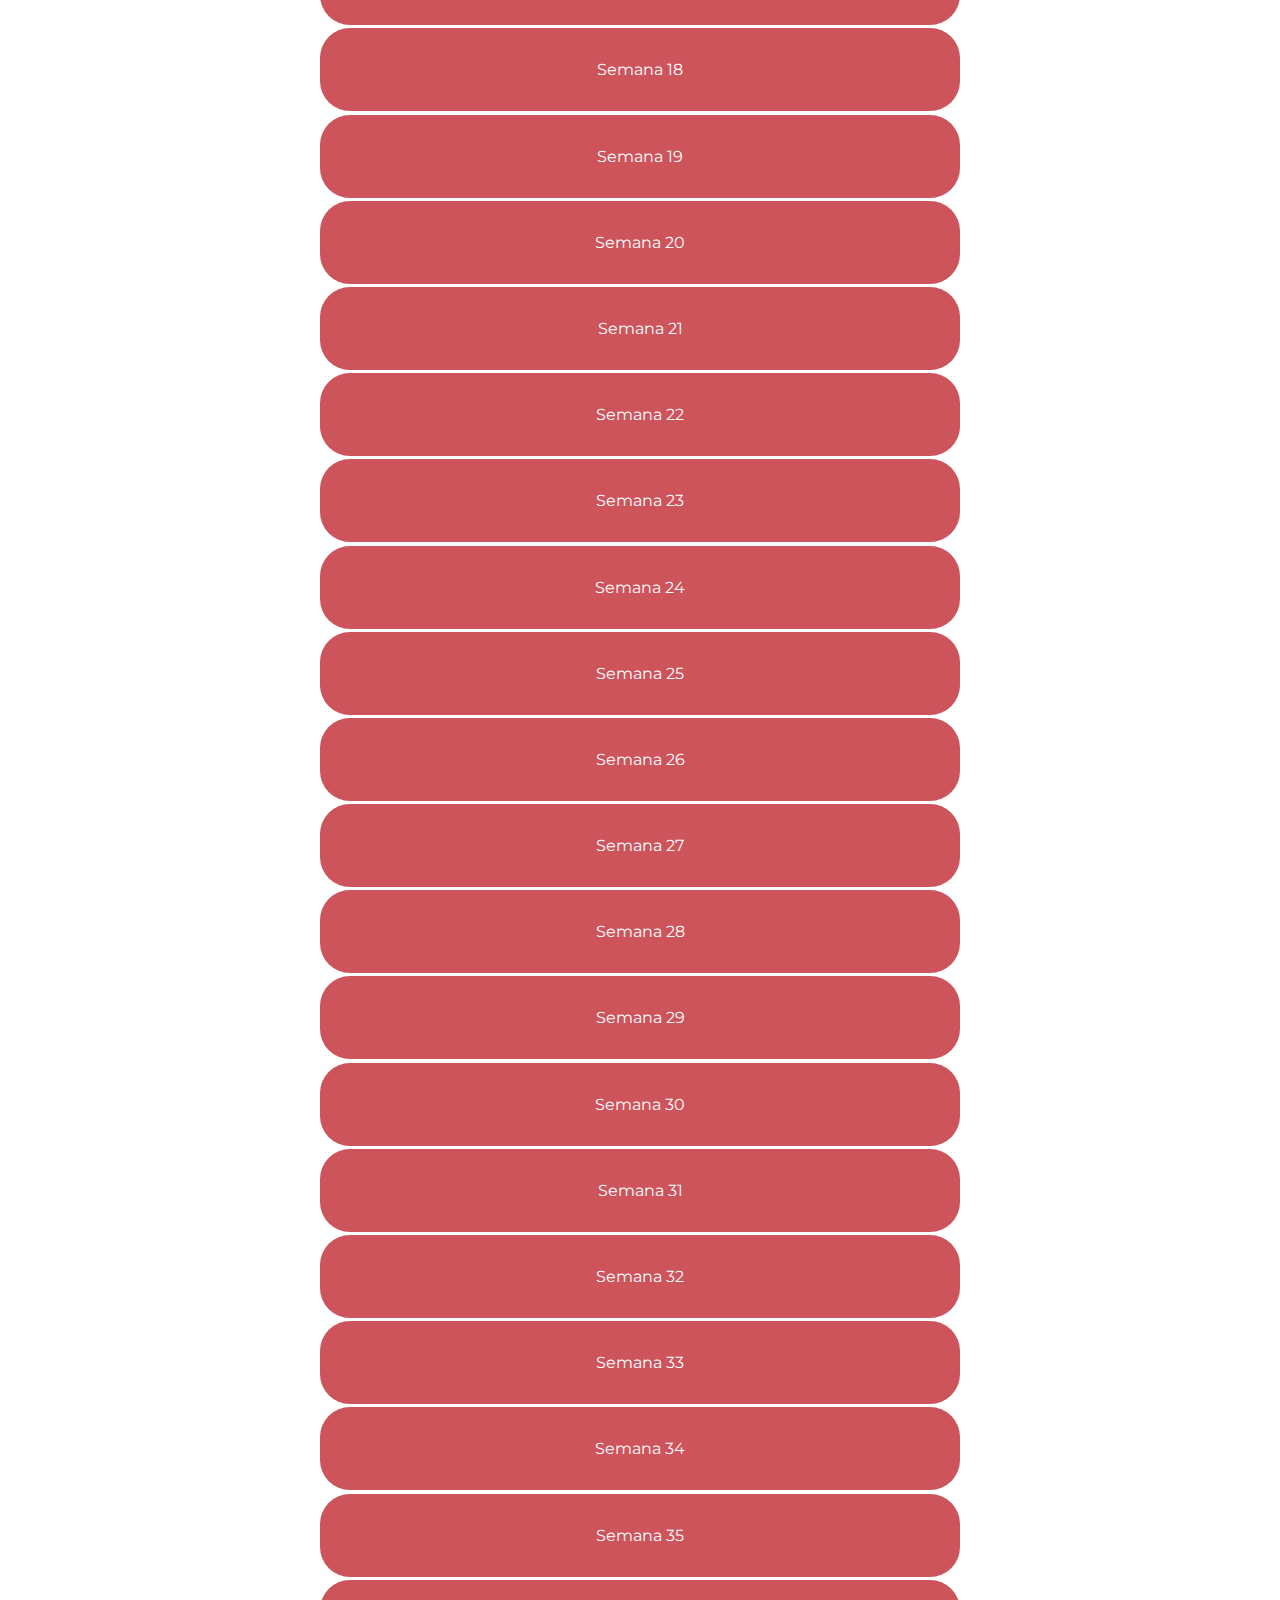
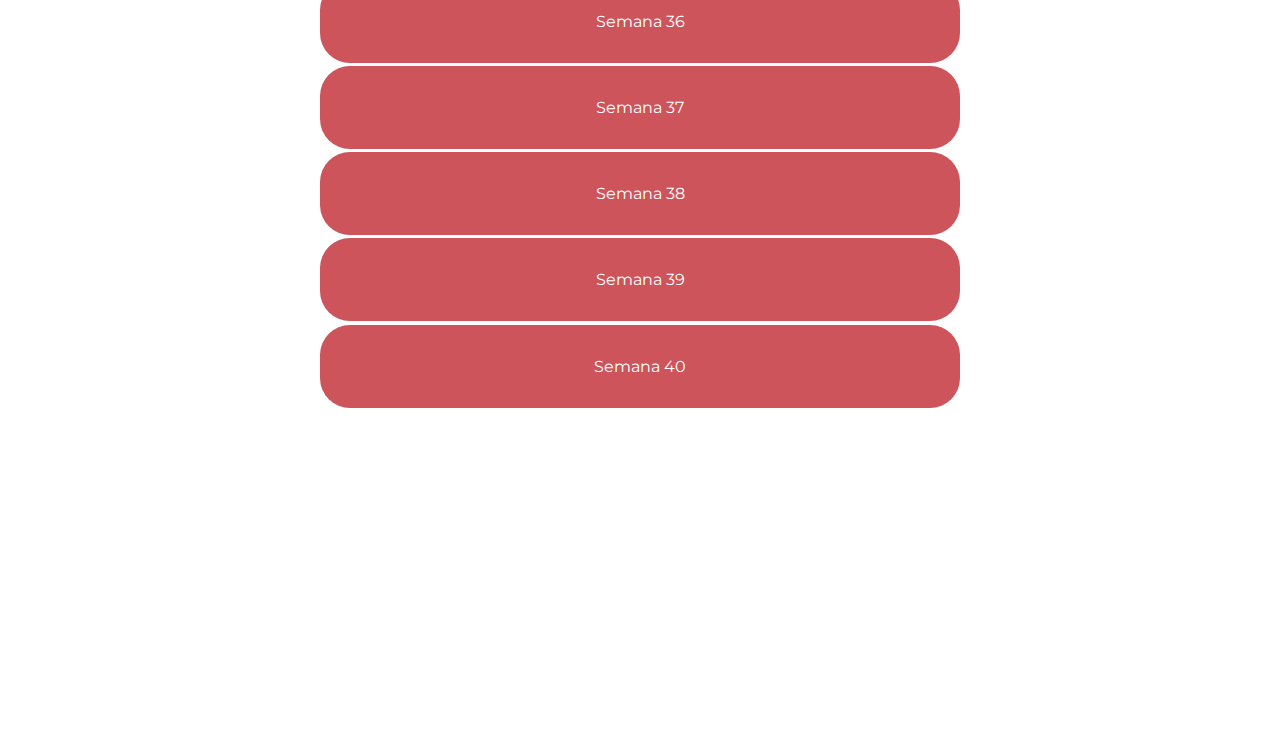
<file: semanaasemana.html>
<!DOCTYPE html>
<html lang="es">
<head>
  <meta charset="UTF-8">
  <meta name="author" content="Babyrth">
  <meta name="viewport" content="width=device-width, initial-scale=1.0">
  <meta http-equiv="X-UA-Compatible" content="ie=edge">
  <link rel="preconnect" href="https://fonts.googleapis.com">
  <link rel="preconnect" href="https://fonts.gstatic.com" crossorigin>
  <link href="https://fonts.googleapis.com/css2?family=Heebo:wght@200&family=Montserrat:wght@600&display=swap" rel="stylesheet">
  <link rel="stylesheet" href="css/semana.css">
  <link rel="shortcut icon" type="image/x-icon" href="img/icon.png">
  <link rel="icon" sizes="192x192" href="img/icon.png">
  <link rel="icon" sizes="512x512" href="img/icon.png">
  <link rel="apple-touch-icon" href="img/icon.png">
  <title>Semana a semana</title>
</head>
<body>

  <div class="top" id="azultop">
    <div class="logo_top" id="semanatop"></div>
    <h2>Semana a semana</h2>
    <a href="principal.html"><div class="casita"></div></a>
    <a href="index.html"><div class="sortida"></div></a>
  </div>

  <div class="mid">

<div class="semanitas">
  <nav>

      <ul class="desplega">
        <li class="uf1">
          Semana 1
          <ul class="semanas">
            <li><p>Realmente no estás embarazada todavía, aún tienes la regla.<br>El endometrio se ha preparado para alojar al óvulo fecundado.</p></li>
            </a>

          </ul>
        </li>
        <li class="semanas">
          Semana 2
          <ul class="interior">
            <li><p>Tu cuerpo se perara para la ovulación, se liberará el óvulo que será fecundado por un espermatozoide dando lugar a una nueva vida.</p></li>
            </a>
          </ul>
        </li>
        <li class="semanas">
          Semana 3
          <ul class="interior">
            <li><p>Se produce la fecundación!<br>El primer espermatozoide llega al óvulo y penetra la barrera externa hasta introducirse en su núcleo y lograr la fecundación.</p></li>
            </a>
          </ul>
        </li>
        <li class="semanas">
          Semana 4
          <ul class="interior">
            <li><p>4 a 7 días después de la fecundación, se produce la implantación del embrión en las paredes del útero materno.</p></li>
            </a>
          </ul>
        </li>

        <li class="semanas">
          Semana 5
          <ul class="interior">
            <li><p>Sentirás los primeros síntomas del embarazo.<br>Hinchazón e hipersensibilidad de las mamas, náuseas, deseo de miccionar con frecuencia, cansancio, somnolencia...<br>El embrión tiene tres semanas de edad y mide un milímetro de ancho y 5 de largo.</p></li>
            </a>
          </ul>
        </li>

        <li class="semanas">
          Semana 6
          <ul class="interior">
            <li><p>¡Ya empieza a latir el corazón de nuestro embrión!<br>Realiza movimientos, pero aún queda mucho para notarlo. Ya mide un centímetro de largo.<br>En su interior se forman las cavidades y membranas que darán lugar a órganos huecos como los pulmones.</p></li>
            </a>
          </ul>
        </li>

        <li class="semanas">
          Semana 7
          <ul class="interior">
            <li><p>El embrión mide alrededor de un centímetro de largo y pesa menos de un gramo, se hacen visibles brotes de brazos, la placa de la mano y la extremidad inferior,se están formando los órganos del cuerpo. La exposición del embrión a los teratógenos, constituye el período más crítico de su desarrollo.</p></li>
            </a>
          </ul>
        </li>

        <li class="semanas">
          Semana 8
          <ul class="interior">
            <li><p>Tiene una longitud desde la coronilla a las nalgas de 15-20 milímetros, y el peso se sitúa alrededor de los tres gramos.<br>La apariencia externa del embrión se ha modificado por la formación del cerebro, hígado, somitas, miembros, oídos y ojos.</p></li>
            </a>
          </ul>
        </li>

        <li class="semanas">
          Semana 9
          <ul class="interior">
            <li><p>¡Ya tiene el tamaño de una uva! unos dos centímetros y medio, muy chiquitín todavía.<br>Ya puede moverse aunque lo haga de forma involuntaria. El desarrollo de su sistema nervioso aumenta.</p></li>
            </a>
          </ul>
        </li>

        <li class="semanas">
          Semana 10
          <ul class="interior">
            <li><p>Cuando termina la semana 10 de embarazo dejamos de usar la palabra embrión para denominarlo feto.<br>Ya se han formado todos sus órganos y están funcionando corazón, cerebro, hígado, riñones e intestinos. Irán creciendo y desarrollándose continuamente hasta el nacimiento.</p></li>
            </a>
          </ul>
        </li>

        <li class="uf1">
          Semana 11
          <ul class="semanas">
            <li><p>El bebé pesa aproximadamente 8 gramos y pesará entre 4 y 6 centímetros.<br>Sus dedos están ya separados, las membranas que los unían han desaparecido.<br>Las orejas van migrando a su posición definitiva y el pequeño ya puede abrir y cerrar sus manos.</p></li>
            </a>

          </ul>
        </li>
        <li class="semanas">
          Semana 12
          <ul class="interior">
            <li><p>Se debería programar la primera ecografía.<br>Nuestro bebé, ya tiene el tamaño de un kiwi. Medirá 6 centímetros y pesará unos 14 gramos, podríamos hacerle una cunita en la palma de la mano.<br>No para de moverse, dar pataditas y agitar los brazos y la cabeza.</p></li>
            </a>
          </ul>
        </li>
        <li class="semanas">
          Semana 13
          <ul class="interior">
            <li><p>Los dedos del bebé ya están perfectamente separados, tiene flexibilidad en sus rodillas y codos e incluso llega a poder chuparse el dedito perfectamente.<br>Los intestinos ya están en la parte interna del cuerpo, dentro del abdomen del feto y no dentro del cordón umbilical.</p></li>
            </a>
          </ul>
        </li>
        <li class="semanas">
          Semana 14
          <ul class="interior">
            <li><p>Pesa unos 30 gramos y mide unos 10 centímetros. Parece un bebé en miniatura.<br>Sus rasgos faciales se hacen más evidentes, podemos ver como hace gestos con los músculos de su cara, se chupa el dedo y la manita.<br>Bebe líquido amniótico y hace pis dentro del vientre, agita sus brazos y piernas.</p></li>
            </a>
          </ul>
        </li>

        <li class="semanas">
          Semana 15
          <ul class="interior">
            <li><p>La piel(que es prácticamente transparente), empieza a cubrirse del lanugo, una capa de vello muy fino que podremos verle al nacer.<br>Los ojos van acercándose a la posición que tendrán finalmente<br>Las orejas empiezan a tener algunos de sus pliegues característicos.</p></li>
            </a>
          </ul>
        </li>

        <li class="semanas">
          Semana 16
          <ul class="interior">
            <li><p>Ya mide entre 10 y 11cm. Las piernas ya son más largas que los brazos y empiezan a diferenciarse algunas articulaciones, como las rodillas, los tobillos, los codos y las muñecas.<br>Empieza a cogerse los pies, el cordón umbilical, o sus manos, una con la otra. Aparecen también las uñas.</p></li>
            </a>
          </ul>
        </li>

        <li class="semanas">
          Semana 17
          <ul class="interior">
            <li><p>Mide unos 11-13 cm y pesa cerca de 100 gramos.<br>Bajo su piel empieza a formarse la capa de tejido graso que luego servirá para protegerle del frío. Su oído está más desarrollado y puede llegar a moverse bruscamente si en el exterior hay sonidos fuertes.</p></li>
            </a>
          </ul>
        </li>

        <li class="semanas">
          Semana 18
          <ul class="interior">
            <li><p>mide unos 13-15 cm y pesa cerca de 150 gramos. Su fémur mide ahora unos 2,7 cm y la circunferencia de su cabecita mide unos 15,4 cm.<br>El corazón va madurando, estando dividido por las dos aurículas y los dos ventrículos.</p></li>
            </a>
          </ul>
        </li>

        <li class="semanas">
          Semana 19
          <ul class="interior">
            <li><p>Su cabeza, brazos y piernas ya tienen un tamaño proporcionado con el resto del cuerpo y ha comenzado a crecerle pelo en la cabecita.</p></li>
            </a>
          </ul>
        </li>

        <li class="semanas">
          Semana 20
          <ul class="interior">
            <li><p>Mide 16 centímetros y alrededor de 350 gramos.<br>Sus pulmones comienzan a practicar el ejercicio de la respiración.<br>se realiza una ecografía de alta resolución llamada ecografía morfológica, de gran importancia en el control prenatal para detectar malformaciones.</p></li>
            </a>
          </ul>
        </li>

        <li class="uf1">
          Semana 21
          <ul class="semanas">
            <li><p>Ya se mueve con vigor dentro de tu tripa haciéndotelo notar con pataditas, estiramientos y giros que hace dentro del útero.<br>Se mueve alrededor de 50 veces por hora, pero en el momento que más notas sus movimientos es cuando te recuestas a descansar.</p></li>
            </a>

          </ul>
        </li>
        <li class="semanas">
          Semana 22
          <ul class="interior">
            <li><p>Tu bebé mide 27 centímetros y pesa casi 500 gramos.<br>Se pueden percibir sus párpados, uñas y cejas, aunque estas últimas todavía no tienen color, son unas pelusillas blancas que se ven encima de los ojos.</p></li>
            </a>
          </ul>
        </li>
        <li class="semanas">
          Semana 23
          <ul class="interior">
            <li><p>Su piel empieza a verse rojiza y arrugada.<br>Sus ojos están completando su desarrollo, aunque su color todavía no es el color con el que nacerá pues su iris no está pigmentado.</p></li>
            </a>
          </ul>
        </li>
        <li class="semanas">
          Semana 24
          <ul class="interior">
            <li><p>Tu bebé mide ya unos 30cm y pesa entre 600-700 gramos.<br>Todavía tiene bastante espacio dentro del útero y puede moverse con libertad y cambiar de posición a menudo.</p></li>
            </a>
          </ul>
        </li>

        <li class="semanas">
          Semana 25
          <ul class="interior">
            <li><p>El bebé mide ya unos 34cm en total, alrededor de 22 cm de la cabeza al culito, y pesa entre 700 y 800 gramos.<br>Su pelo empieza a definirse y tiene un color y una textura determinada.Su oído sigue desarrollándose rápidamente y puede percibir sonidos tanto del exterior como los que él mismo produce al moverse.</p></li>
            </a>
          </ul>
        </li>

        <li class="semanas">
          Semana 26
          <ul class="interior">
            <li><p>En las ecografías se le puede ver “pedalear” con las piernas y presionar con los pies la pared uterina.<br>No es muy habitual, tal vez las patadas lleguen a doler en las costillas, en ese caso lo mejor es cambiar de posición, tumbándose de lado.</p></li>
            </a>
          </ul>
        </li>

        <li class="semanas">
          Semana 27
          <ul class="interior">
            <li><p>A partir de ahora acumulará más grasa y aumentará de peso considerablemente.<br>Su longitud sería de unos 24 centímetros y puede alcanzar el kilogramo.</p></li>
            </a>
          </ul>
        </li>

        <li class="semanas">
          Semana 28
          <ul class="interior">
            <li><p>El feto ya mide unos 26 centímetros y pesa unos 1100 gramos.<br>El crecimiento cerebral durante este mes es espectacular, el feto cada vez siente más estímulos del interior y los que le llegan atenuados del exterior.</p></li>
            </a>
          </ul>
        </li>

        <li class="semanas">
          Semana 29
          <ul class="interior">
            <li><p>Prosigue la acumulación de grasas y el bebé tiene el tamaño suficiente para determinar su orientación en el útero.<br>Las glándulas suprarrenales del feto producen sustancias de tipo androgénico, para estimular la producción de prolactina en el cuerpo de la madre.</p></li>
            </a>
          </ul>
        </li>

        <li class="semanas">
          Semana 30
          <ul class="interior">
            <li><p>Los huesos ya están desarrollados, pero aún son blandos y flexibles. Para dotarles de firmeza, se necesita hierro, calcio y fósforo.<br>Ya puede diferenciar entre sabores dulces y salados. Su sistema respiratorio, sigue madurando, y de hecho, tu bebé ensaya movimientos respiratorios y tiene hipo todos los días.</p></li>
            </a>
          </ul>
        </li>

        <li class="uf1">
          Semana 31
          <ul class="semanas">
            <li><p>Los pulmones están prácticamente formados, aunque no pueden aún respirar fuera de la madre. Su esqueleto está en pleno crecimiento y sus huesos siguen almacenando calcio, fósforo y hierro.</p></li>
            </a>

          </ul>
        </li>
        <li class="semanas">
          Semana 32
          <ul class="interior">
            <li><p>Su peso se encuentra entorno a los 1.900 gramos y su altura es de unos 42 centímetros.<br>El cerebro de tu bebé esta prácticamente formado, tanto es así que mucho médicos no ven diferencias entre el cerebro de un recién nacido y el de uno de 32 semanas.</p></li>
            </a>
          </ul>
        </li>
        <li class="semanas">
          Semana 33
          <ul class="interior">
            <li><p>Es posible que, si no se ha dado ya la vuelta para colocarse en posición cefálica, lo haga.<br>Se ha visto que los fetos de esta edad hacen unos movimientos oculares rápidos (REM) que son como los que nosotros hacemos cuando soñamos. Por esta razón se cree que los fetos de 33 semanas ya sueñan cuando duermen.</p></li>
            </a>
          </ul>
        </li>
        <li class="semanas">
          Semana 34
          <ul class="interior">
            <li><p>El bebé mide aproximadamente 46 centímetros y pesa alrededor de 2,200 gramos.<br>Sus pulmones ya están casi completamente formados y sus huesos se han ido endureciendo pero todavía son muy flexibles, incluidos los de la cabeza.</p></li>
            </a>
          </ul>
        </li>

        <li class="semanas">
          Semana 35
          <ul class="interior">
            <li><p>Ya mide unos 46 cm de la cabeza a los pies y el peso se encuentra sobre 2.500 gramos.<br>La piel comienza a alisarse, se empieza a depositar grasa y el lanugo empieza a desaparecer.<br>Sus riñones están ahora completamente desarrollados y el hígado también está comenzando a funcionar.</p></li>
            </a>
          </ul>
        </li>

        <li class="semanas">
          Semana 36
          <ul class="interior">
            <li><p>La piel de tu bebé se está haciendo más rosada debido a la acumulación de grasa y en la mayoría de los casos estará ya cabeza abajo y encajado.<br>También está perdiendo el vello que le cubría y la vérnix caseosa.</p></li>
            </a>
          </ul>
        </li>

        <li class="semanas">
          Semana 37
          <ul class="interior">
            <li><p>Mide unos 46-48 cm y pesa cerca de 2.900 gramos. Su fémur mide ahora unos 7,2 cm y que la circunferencia de su cabecita es de unos 33 cm.<br>Al ser ya un bebé formado, aumenta de altura y de peso para llegar en mejores condiciones, además de seguir recibiendo células inmunitarias de la madre.</p></li>
            </a>
          </ul>
        </li>

        <li class="semanas">
          Semana 38
          <ul class="interior">
            <li><p>Tu bebé mide aproximadamente 50 centímetros y pesa alrededor de 3,200 kilos.<br>Sus manitas ya pueden agarrar, de hecho ya lo hace con el cordón umbilical que ha sido su juguete dentro del útero.<br>Su cabeza está cubierta de pelo y tiene el aspecto con el que nacerá.</p></li>
            </a>
          </ul>
        </li>

        <li class="semanas">
          Semana 39
          <ul class="interior">
            <li><p>En la semana 39 de embarazo la longitud del bebé es de unos 52 centímetros en total y el peso se sitúa alrededor de 3250-3300 gramos.<br>los anticuerpos atraviesan la barrera placentaria y refuerzan el sistema inmunitario del bebé para cuando este nazca, y sigue acumulando grasa.</p></li>
            </a>
          </ul>
        </li>

        <li class="semanas">
          Semana 40
          <ul class="interior">
            <li><p>¡Felicidades! ¡por fin conocerás a tu bebé! ¿Qué aspecto tendrá? Cuando nace el bebé, tiene un color amoratado, puede que tirando a rosáceo o amarillo. La piel aparece cubierta de la vérnix caseosa, restos de sangre y de lanugo… Los altos niveles hormonales hacen que sus genitales aparezcan hinchados.</p></li>
            </a>
          </ul>
        </li>

      </ul>
     </div>
    </nav>
  </div>

  </div>

    <div class="bot" id="azulbot">
      <div class="letras_logo_bot"></div>
    </div>

</body>
</html>
</file>
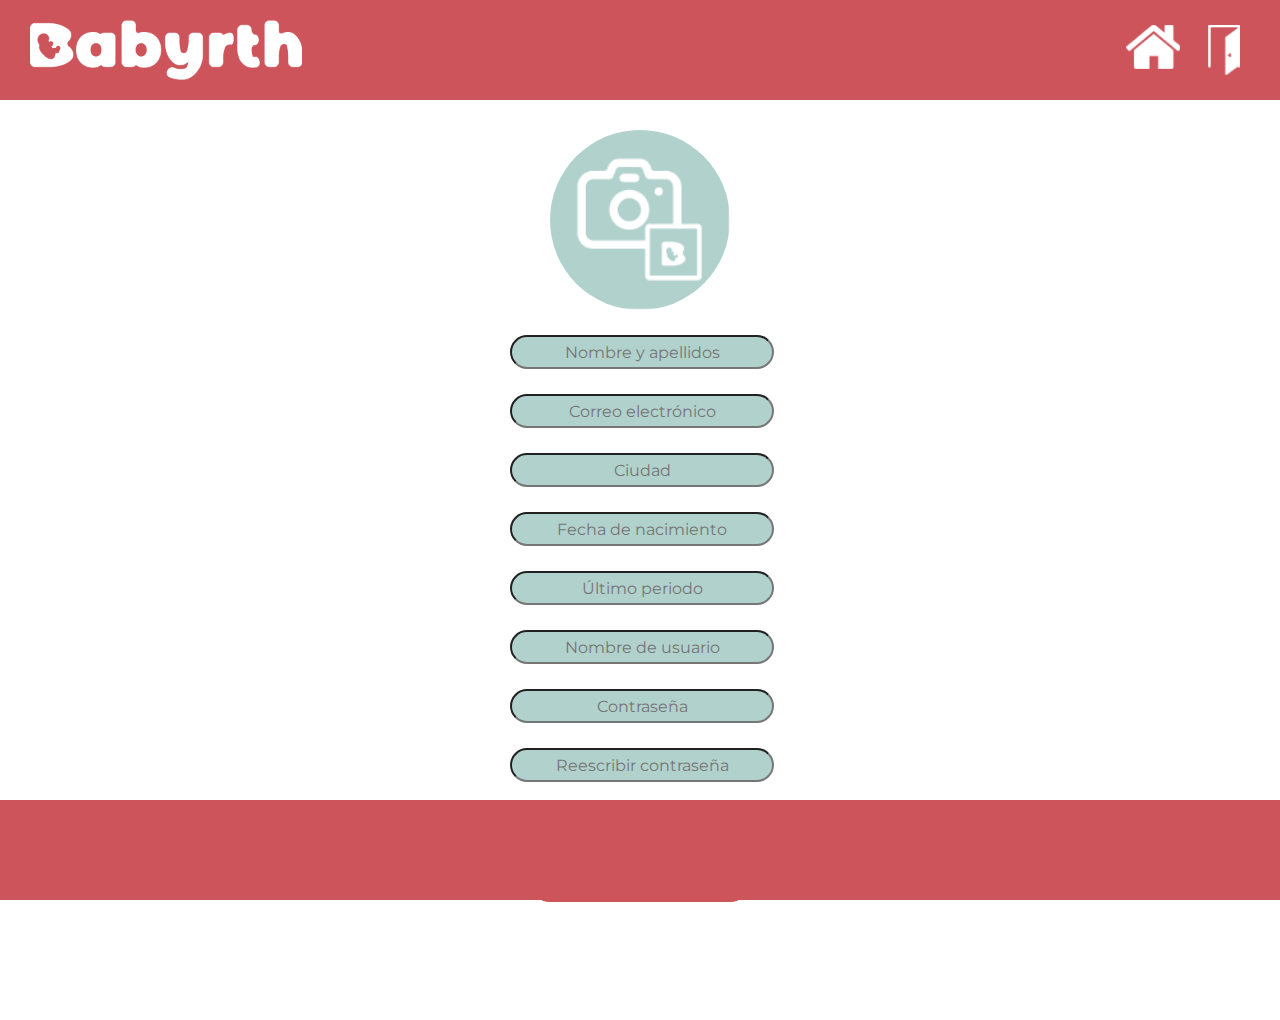
<file: usuario.html>
<!DOCTYPE html>
<html lang="es">
<head>
  <meta charset="UTF-8">
  <meta name="author" content="Babyrth">
  <meta name="viewport" content="width=device-width, initial-scale=1.0">
  <meta http-equiv="X-UA-Compatible" content="ie=edge">
  <link rel="preconnect" href="https://fonts.googleapis.com">
  <link rel="preconnect" href="https://fonts.gstatic.com" crossorigin>
  <link href="https://fonts.googleapis.com/css2?family=Heebo:wght@200&family=Montserrat:wght@600&display=swap" rel="stylesheet">
  <link rel="stylesheet" href="css/estils.css">
  <link rel="shortcut icon" type="image/x-icon" href="img/icon.png">
  <link rel="icon" sizes="192x192" href="img/icon.png">
  <link rel="icon" sizes="512x512" href="img/icon.png">
  <link rel="apple-touch-icon" href="img/icon.png">
  <title>Página principal</title>
</head>
<body>
  <div class="top">
    <div class="logo_letrasb">
   </div>
  <a href="principal.html"><div class="casita"></div></a>

   <a href="index.html"><div class="sortida"></div></a>


  </div>
  <div class="mid">

  <div class="datoscambio">
    <div class="fotopers"></div>

    <form action="">
      <input type="text" placeholder="Nombre y apellidos">
    </form>

    <form action="">
      <input type="text" placeholder="Correo electrónico">
    </form>

    <form action="">
      <input type="text" placeholder="Ciudad">
    </form>

    <form action="">
      <input type="text" placeholder="Fecha de nacimiento">
    </form>

    <form action="">
      <input type="text" placeholder="Último periodo">
    </form>

    <form action="">
      <input type="text" placeholder="Nombre de usuario">
    </form>

    <form action="">
      <input type="password" placeholder="Contraseña">
    </form>

    <form action="">
      <input type="password" placeholder="Reescribir contraseña">
    </form>

    <a href="principal.html"><li class="guardatos">Guardar datos</li></a>
  </div>

  </div>
  <div class="bot"></div>
</body>
</html>
</file>
<file: css/estils.css>
@media screen and (max-width:850px){

  @font-face {
      font-family: 'Montserrat';
      src: url('Montserrat-Medium.eot');
      src: url('Montserrat-Medium.eot?#iefix') format('embedded-opentype'),
          url('Montserrat-Medium.woff2') format('woff2'),
          url('Montserrat-Medium.woff') format('woff'),
          url('Montserrat-Medium.ttf') format('truetype'),
          url('Montserrat-Medium.svg#Montserrat-Medium') format('svg');
      font-weight: 500;
      font-style: normal;
      font-display: swap;
  }
body{
  background-color: white;
  padding: 0;
  margin: 0;
}
.logo_letrasb{
  position: fixed;
  top: 15px;
  left: 30px;
  height: 30px;
  width: 136px;
  background-image: url(../img/logo_letra_blanco.png);
  background-repeat: no-repeat;
  background-size: cover;
}

.top{
  position: fixed;
  height: 60px;
  width: 100%;
  top: 0;
  background-color: #cd545b;
  z-index: -10;
}

.mid{
  position: relative;
  height: 0;
  width: 100%;
  margin-top: 0 auto;
  padding: 0;
  background-color: ;
  z-index: -100;
}

.bot{
  position: fixed;
  bottom: 0;
  height: 50px;
  width: 100%;
  margin: 0 auto;
  background-color: #cd545b;
  z-index: -11;
}

.usuario{
position: fixed;
right: 100px;
top: 15px;
width: 35px;
height: 30px;
background-image: url(../img/usuario.png);
background-repeat: no-repeat;
background-size: cover;
z-index: 1;
}

.sortida{
  position: fixed;
  right: 40px;
  top: 15px;
  width: 22px;
  height: 30px;
  background-image: url(../img/puerta.png);
  background-repeat: no-repeat;
  background-size: cover;
  z-index: 1;
}

.casita{
  position: fixed;
  right: 100px;
  top: 15px;
  width: 38px;
  height: 32px;
  background-image: url(../img/casa.png);
  background-repeat: no-repeat;
  background-size: cover;
  z-index: 1;
}

.logo_babyrth{
  position: relative;
  top: 100px;
  width: 250px;
  height: 310px;
  margin: 0 auto;
  background-image: url(../img/logo_babyrth.png);
  background-repeat: no-repeat;
  background-size: cover;
}

h2{
  position: relative;
  top: -20px;
  color: white;
  font-size: 1rem;
  margin-top: 0;
  padding: 0;
  line-height: 20px;
  margin-left: 80px;
  font-family: 'Montserrat', sans-serif;
}

#medicamentosaptos{
  font-size: 0.9rem;
}

#alimentosaptos{
  font-size: 0.9rem;
}



.logo_top{
  position: relative;
  top: 0px;
  left: 10px;
  width: 60px;
  height: 60px;
  background-repeat: no-repeat;
  background-size: cover;
}

#alimentop{
  background-image: url(../img/alimentos.png);
}

#medicamentop{
  background-image: url(../img/medicamentos.png);
}

#calendariotop{
  background-image: url(../img/diaadia.png);
}

#semanatop{
  background-image: url(../img/bebe.png);
}

#imagenestop{
  background-image: url(../img/fotos.png);
}

#forotop{
  background-image: url(../img/foro.png);
}

#blogtop{
  background-image: url(../img/blog.png);
}

#hospitop{
  background-image: url(../img/hospital.png);
}

.infoalimentos{
  background-color: ;
  position: relative;
  top: 120px;
  height: 3900px;
  width: 70%;
  margin: 0 auto;
  padding: 0;
}

.info{
  background-color: ;
  position: relative;
  top: 150px;
  height: 4600px;
  width: 70%;
  margin: 0 auto;
  padding: 0;
}


h3{
  text-align: center;
  color: white;
  font-size: 1rem;
  font-family: 'Montserrat', sans-serif;
  line-height: 80px;
}

a{
  text-decoration: none;
}

li{
  width: 220px;
  height: 50px;
  margin: 0 auto;
  position: relative;
  display: block;
  list-style: none;
  margin-top: 30px;
  top: 150px;
  background-color: #b0d1cc;
  border-radius: 20px;
  line-height: 50px;
  color: white;
  padding-left: 20px;
  font-family: 'Montserrat', sans-serif;
}

.inicis{
  position: relative;
  top: 110px;
  color: #cd545b;
  background-color: inherit;
  font-size: 1.2rem;
  padding: 0;
  text-align: center;
  width: 250px;
}

.textorecu{
  position: relative;
  color: #b0d1cc;
  background-color: inherit;
  font-size: 0.7rem;
  padding: 0;
  line-height: 0.9rem;
  top: 0;
  width: 230px;
}

.guardarcontra{
  position: relative;
  background-color: #cd545b;
  margin: 0;
  padding: 0;
  text-align: center;
  top: 0px;
}

.guardarcontra:active{
  transform: scale(1.1);
}

.registre{
  position: relative;
  top: 40px;
  color: #cd545b;
  background-color: inherit;
  font-size: 1.2rem;
  width: 250px;
}

.crearcuenta{
  top: 50px;
}

.recuperar{
  top: 50px;
}

.entrar{
  background-color: #cd545b;
  text-align: center;
  padding: 0;
  top: 90px;
}

.creare{
  background-color: #cd545b;
  text-align: center;
  padding: 0;
  position: relative;
  top: -50px;

}

.creare:active{
  transform: scale(1.1);
}

.registro{
  position: relative;
  top: 150px;
  width: 250px;
  height: 80px;
  margin: 0 auto;
  background-color: #b0d1cc;
  border-radius: 15px;
}

.inicio{
  position: relative;
  top: 200px;
  width: 250px;
  height: 80px;
  margin: 0 auto;
  background-color: #b0d1cc;
  border-radius: 15px;
}


.botonesprincipal{
  position: relative;
  top: 35px;
  background-color: ;
  margin: 0 auto;
  width: 98%;
  height: 800px;
}

.botonesprincipal li{
  position: relative;
  display: inline-block;
  top: 10px;
  margin-bottom: 10px;
  margin-left: 20px;
  width: 140px;
  height: 140px;
  padding: 0;
  background-repeat: no-repeat;
  background-size: cover;
}

.letras_logo_bot{
  position: fixed;
  bottom: 10px;
  margin-left: 35%;
  height: 30px;
  width: 136px;
  background-image: url(../img/logo_letra_blanco.png);
  background-repeat: no-repeat;
  background-size: cover;
}

.alimentos{
  background-image: url(../img/alimentos.png);
}

.medicamentos{
  background-image: url(../img/medicamentos.png);
}

.calendario{
  background-image: url(../img/diaadia.png);
}

.bebe{
  background-image: url(../img/bebe.png);
}

.imagenes{
  background-image: url(../img/fotos.png);
}

.foro{
  background-image: url(../img/foro.png);
}

.blog{
  background-image: url(../img/blog.png);
}

.hospital{
  background-image: url(../img/hospital.png);
}


#azultop{
  background-color: #b0d1cc;
}

#azulbot{
  background-color: #b0d1cc;
}

#rojo{
  color: #cd545b;
}


#verde{
  color: #b0d1cc;
}

p{
  font-family: 'Montserrat';
  font-size: 1.2rem;
}

h1{
  font-family: 'Montserrat';
  font-size: 1.4rem;
  text-align: center;
}

#noaptos{
color: #cd545b;
}

#aptos{
  color: #b0d1cc;
}


.mesescentrar{
  position: relative;
  margin: 0 auto;
  height: 900px;
  width: 400px;
  background-color: ;
  top: 50px;
}

.imagenesmes{
  position: relative;
  display: inline-block;
  top: ;
  margin: 0 auto;
  margin-bottom: 15px;
  margin-left: 25px;
  width: 140px;
  height: 140px;
  padding: 0;
  border-radius: 20px;
  background-color: #b0d1cc;
}

.imagenesmes p{
  position: relative;
  color: white;
  font-family: 'Montserrat', sans-serif;
  font-size: 1rem;
  text-align: center;
  margin: 0 auto;
  padding-top: 5px;
}

input{
  position: relative;
  top: 0;
  width: 150px;
  height: 30px;
  padding: 5px;
  margin: 20px;
  border-radius: 30px;
  text-align: center;
  background-color: #b0d1cc;
  color: white;
  font-size: 1rem;
  font-family: 'Montserrat', sans-serif;
}


.registrobotones input{
  width: 210px;
  margin: 0 auto;
  margin: 15px 0 15px 0;
  padding: 0;
  position: relative;
  top: -80px;
}

.registrobotonesinicio input{
  width: 210px;
  margin: 0 auto;
  margin: 25px 0 25px 0;
  padding: 0;
}

.registrobotonesrecu input{
  width: 210px;
  margin: 0 auto;
  margin: 25px 0 25px 0;
  padding: 0;
}



img{
  position: relative;
  margin: 1px;
  width: 138px;
  height: 118px;
  background-color: ;
  padding: 0;
  background-repeat: no-repeat;
  background-size: cover;
}

#muno:active{
transform: scale(1.1);}

#mdos:active{
transform: scale(1.1);}

#mtres:active{
transform: scale(1.1);}

#mcuatro:active{
transform: scale(1.1);}

#mcinco:active{
transform: scale(1.1);}

#mseis:active{
transform: scale(1.1);}

#msiete:active{
transform: scale(1.1);}

#mocho:active{
  transform: scale(1.1);
}

#mnueve:active{
  transform: scale(1.1);
}

#mbienvenida:active{
  transform: scale(1.1);
}

#download img{
  position: relative;
  top: 200px;
  width: 400px;
  margin: 0 auto;
  height: auto;
}

.registrobotones{
  margin: 0 auto;
  top: 100px;
  position: relative;
  width: 200px;
  height: 600px;
  background-color: ;
}

.registrobotonesinicio{
  margin: 0 auto;
  top: 160px;
  position: relative;
  width: 200px;
  height: 100px;
  background-color: ;
}


.registrobotonesrecu{
  margin: 0 auto;
  top: 160px;
  position: relative;
  width: 200px;
  height: 100px;
  background-color: ;
}

.infoalimentos input{
  width: 300px;
  text-align: justify;
  font-family: 'Montserrat';
  font-size: 1.1rem;
  position: fixed;
  top: 50px;
  right: 70px;
}

.info input{
  width: 300px;
  text-align: justify;
  font-family: 'Montserrat';
  font-size: 1.1rem;
  position: fixed;
  top: 50px;
  right: 70px;
}

.hospicubos{
  position: relative;
  margin: 0 auto;
  top: 120px;
  background-color: ;
  height: 1800px;
  width: 400px;
}

.hospili{
  position: relative;
  margin: 10px;
  top: ;
  background-color: cyan;
  height: 160px;
  width: 340;
  border-radius: 30px;
  background-color: #b0d1cc;
  color: white;
  font-size: 1rem;
  font-family: 'Montserrat', sans-serif;
}

.hospili h3{
  position: relative;
  text-align: center;
  margin: 0 auto;
  width: 350px;
  height: 20px;
  background-color: ;
  font-size: 1rem;
  font-family: 'Montserrat', sans-serif;
  line-height: 1.8rem;
}

  .hospili p{
    position: relative;
    text-align: center;
    margin: 0 auto;
    width: 350px;
    height: 134px;
    background-color: ;
    font-size: 0.8rem;
    line-height: 1.4rem;
    font-family: 'Montserrat', sans-serif;
  }

#joandeu h3{
    padding-top: 15px;
  }

#joandeu p{
      padding-top: 15px;
    }

#sanitas:active{
  transform: scale(1.1);
}

#teknon:active{
  transform: scale(1.1);
}

#quiron:active{
  transform: scale(1.1);
}

#joandeu:active{
  transform: scale(1.1);
}

#delmar:active{
  transform: scale(1.1);
}

#esperit:active{
  transform: scale(1.1);
}

#hebron:active{
  transform: scale(1.1);
}

#clinic:active{
  transform: scale(1.1);
}

#santramon:active{
  transform: scale(1.1);
}

#safa:active{
  transform: scale(1.1);
}

.searchforo{
  position: relative;
  top: 140px;
  width: 400px;
  height: 3200px;
  margin: 0 auto;
  background-color: ;
}

.searchforo input{
  width: 300px;
  margin: 0 auto;
  text-align: left;
}

.foropub{
  position: relative;
  margin: 0 auto;
  top: 20px;
  width: 400px;
  height: 180px;
  background-color: ;
  margin-bottom: 50px;
}

#actividad{
  position: relative;
  margin: 0 auto;
  width: 370px;
  height: 120px;
  margin-bottom: 5px;
  background-color: #b0d1cc;
  padding: 15px;
  color: white;
  font-size: 0.9rem;
  line-height: 2rem;
  font-family: 'Montserrat', sans-serif;
  text-align: left;
  border-radius: 10px 10px 0 0;
}

#perfil{
  position: relative;
  display: inline-block;
  margin: 0 auto;
  padding: 0;
  width: 97px;
  height: 30px;
  background-color: #b0d1cc;
  color: white;
  font-size: 0.8rem;
  line-height: 2rem;
  font-family: 'Montserrat', sans-serif;
  text-align: center;
  border-radius: 0 0 0 10px;
}

#contacto{
  position: relative;
  display: inline-block;
  margin: 0 auto;
  padding: 0;
  width: 197px;
  height: 30px;
  background-color: #b0d1cc;
  color: white;
  font-size: 0.8rem;
  line-height: 2rem;
  font-family: 'Montserrat', sans-serif;
  text-align: center;
}

#fecha{
  position: relative;
  display: inline-block;
  margin: 0 auto;
  padding: 0;
  width: 97px;
  height: 30px;
  background-color: #b0d1cc;
  color: white;
  font-size: 0.8rem;
  line-height: 2rem;
  font-family: 'Montserrat', sans-serif;
  text-align: center;
  border-radius: 0 0 10px 0;
}

.searchblog{
  position: relative;
  top: 140px;
  width: 400px;
  height: 2900px;
  margin: 0 auto;
  background-color: ;
}

.searchblog input{
  width: 400px;
  margin: 0 auto;
  text-align: left;
}

.blogpub{
  position: relative;
  margin: 0 auto;
  top: 20px;
  width: 400px;
  height: 180px;
  background-color: ;
  margin-bottom: 500px;
}

#seccionblog{
  position: relative;
  margin: 0 auto;
  width: 370px;
  height: 5px;
  margin-bottom: 5px;
  background-color: #b0d1cc;
  padding: 15px;
  color: white;
  font-size: 0.9rem;
  line-height: 0.7rem;
  font-family: 'Montserrat', sans-serif;
  text-align: center;
  border-radius: 10px 10px 0 0;
}

#bloged{
  position: relative;
  margin: 0 auto;
  width: 370px;
  height: 500px;
  margin-bottom: 5px;
  background-color: #b0d1cc;
  padding: 15px;
  color: white;
  font-size: 0.9rem;
  line-height: 2rem;
  font-family: 'Montserrat', sans-serif;
  text-align: left;
  border-radius: 0;
}

#nombreespe{
  position: relative;
  display: inline-block;
  margin: 0 auto;
  padding: 0;
  width: 198px;
  height: 30px;
  background-color: #b0d1cc;
  color: white;
  font-size: 0.8rem;
  line-height: 2rem;
  font-family: 'Montserrat', sans-serif;
  text-align: center;
  border-radius: 0 0 0 10px;
}

#especialidad{
  position: relative;
  display: inline-block;
  margin: 0 auto;
  padding: 0;
  width: 198px;
  height: 30px;
  background-color: #b0d1cc;
  color: white;
  font-size: 0.8rem;
  line-height: 2rem;
  font-family: 'Montserrat', sans-serif;
  text-align: center;
  border-radius: 0 0 10px 0;
}

.datoscambio{
  position: relative;
  top: 120px;
  margin: 0 auto;
  width: 300px;
  height: 900px;
  background-color: ;
}

.guardatos{
  width: 220px;
  height: 50px;
  position: relative;
  list-style: none;
  top: 50px;
  background-color: #cd545b;
  border-radius: 20px;
  line-height: 50px;
  color: white;
  text-align: center;
  padding: 0;
  font-family: 'Montserrat', sans-serif;
}

.fotopers{
  position: relative;
  top: 10px;
  margin: 0 auto;
  border-radius: 100%;
  width: 180px;
  height: 180px;
  background-repeat: no-repeat;
  background-size: cover;
  background-image: url(../img/fotos.png);
}

.datoscambio input{
  position: relative;
  top: 30px;
  margin-top: 5px;
  width: 250px;
  height: 20px;
}

#semana{
  text-align: center;
}

.botonesprincipal li:hover{
  opacity: 80%;
  transform: scale(1.05);
}

.descarga{
  position: relative;
  margin: 0 auto;
  padding: 0;
  height: 30px;
  width: 130px;
  border-radius: 30px;
  background-color: #b0d1cc;
  text-align: center;
  color: white;
  line-height: 2rem;
  font-size: 1rem;
  font-family: 'Montserrat', sans-serif;
}

.descarga:hover{
  opacity: 70%;
}

.descarga:active{
  transform: scale(1.05);
}

#botprincipal{

}

}



@media screen and (min-width:851px){

  @font-face {
      font-family: 'Montserrat';
      src: url('Montserrat-Medium.eot');
      src: url('Montserrat-Medium.eot?#iefix') format('embedded-opentype'),
          url('Montserrat-Medium.woff2') format('woff2'),
          url('Montserrat-Medium.woff') format('woff'),
          url('Montserrat-Medium.ttf') format('truetype'),
          url('Montserrat-Medium.svg#Montserrat-Medium') format('svg');
      font-weight: 500;
      font-style: normal;
      font-display: swap;
  }
  body{
  background-color: white;
  padding: 0;
  margin: 0;
  }
  .logo_letrasb{
  position: fixed;
  top: 20px;
  left: 30px;
  height: 60px;
  width: 272px;
  background-image: url(../img/logo_letra_blanco.png);
  background-repeat: no-repeat;
  background-size: cover;
  }

  .top{
  position: fixed;
  height: 100px;
  width: 100%;
  top: 0;
  background-color: #cd545b;
  z-index: -10;
  }

  .mid{
  position: relative;
  height: 0;
  width: 100%;
  margin-top: 0 auto;
  padding: 0;
  background-color: ;
  z-index: -100;
  }

  .bot{
  position: fixed;
  bottom: 0;
  height: 100px;
  width: 100%;
  margin: 0 auto;
  background-color: #cd545b;
  z-index: -11;
  }

  .usuario{
  position: fixed;
  right: 100px;
  top: 25px;
  width: 55px;
  height: 50px;
  background-image: url(../img/usuario.png);
  background-repeat: no-repeat;
  background-size: cover;
  z-index: 1;
  }

  .sortida{
  position: fixed;
  right: 40px;
  top: 25px;
  width: 32px;
  height: 50px;
  background-image: url(../img/puerta.png);
  background-repeat: no-repeat;
  background-size: cover;
  z-index: 1;
  }

  .casita{
  position: fixed;
  right: 100px;
  top: 25px;
  width: 54px;
  height: 44px;
  background-image: url(../img/casa.png);
  background-repeat: no-repeat;
  background-size: cover;
  z-index: 1;
  }

  .logo_babyrth{
  position: relative;
  top: 200px;
  width: 250px;
  height: 310px;
  margin: 0 auto;
  background-image: url(../img/logo_babyrth.png);
  background-repeat: no-repeat;
  background-size: cover;
  }

  h2{
  position: relative;
  top: -20px;
  color: white;
  font-size: 1rem;
  margin-top: 0;
  padding: 0;
  line-height: 20px;
  margin-left: 80px;
  font-family: 'Montserrat', sans-serif;
  }

  #medicamentosaptos{
  font-size: 0.9rem;
  }

  #alimentosaptos{
  font-size: 0.9rem;
  }



  .logo_top{
  position: relative;
  top: 20px;
  left: 10px;
  width: 60px;
  height: 60px;
  background-repeat: no-repeat;
  background-size: cover;
  }

  #alimentop{
  background-image: url(../img/alimentos.png);
  }

  #medicamentop{
  background-image: url(../img/medicamentos.png);
  }

  #calendariotop{
  background-image: url(../img/diaadia.png);
  }

  #semanatop{
  background-image: url(../img/bebe.png);
  }

  #imagenestop{
  background-image: url(../img/fotos.png);
  }

  #forotop{
  background-image: url(../img/foro.png);
  }

  #blogtop{
  background-image: url(../img/blog.png);
  }

  #hospitop{
  background-image: url(../img/hospital.png);
  }

  .infoalimentos{
  background-color: ;
  position: relative;
  top: 120px;
  height: 3800px;
  width: 70%;
  margin: 0 auto;
  padding: 0;
  }

  .info{
  background-color: ;
  position: relative;
  top: 120px;
  height: 4600px;
  width: 70%;
  margin: 0 auto;
  padding: 0;
  }


  h3{
  text-align: center;
  color: white;
  font-size: 1rem;
  font-family: 'Montserrat', sans-serif;
  line-height: 80px;
  }

  a{
  text-decoration: none;
  }

  li{
  width: 220px;
  height: 50px;
  margin: 0 auto;
  position: relative;
  display: block;
  list-style: none;
  margin-top: 30px;
  top: 150px;
  background-color: #b0d1cc;
  border-radius: 20px;
  line-height: 50px;
  color: white;
  padding-left: 20px;
  font-family: 'Montserrat', sans-serif;
  }

  .inicis{
  position: relative;
  top: 110px;
  color: #cd545b;
  background-color: inherit;
  font-size: 1.2rem;
  padding: 0;
  text-align: center;
  width: 250px;
  }

  .textorecu{
  position: relative;
  color: #b0d1cc;
  background-color: inherit;
  font-size: 0.7rem;
  padding: 0;
  line-height: 0.9rem;
  top: 0;
  width: 230px;
  }

  .guardarcontra{
  position: relative;
  background-color: #cd545b;
  margin: 0;
  padding: 0;
  text-align: center;
  }

  .guardarcontra:active{
  transform: scale(1.1);
  }

  .registre{
  position: relative;
  top: 100px;
  color: #cd545b;
  background-color: inherit;
  font-size: 1.2rem;
  width: 250px;
  }

  .crearcuenta{
  top: 200px;
  }

  .recuperar{
  top: 200px;
  }

  .entrar{
  background-color: #cd545b;
  text-align: center;
  padding: 0;
  top: 240px;
  }

  .creare{
  background-color: #cd545b;
  text-align: center;
  padding: 0;

  }

  .creare:active{
  transform: scale(1.1);
  }

  .registro{
  position: relative;
  top: 250px;
  width: 250px;
  height: 80px;
  margin: 0 auto;
  background-color: #b0d1cc;
  border-radius: 15px;
  }

  .inicio{
  position: relative;
  top: 300px;
  width: 250px;
  height: 80px;
  margin: 0 auto;
  background-color: #b0d1cc;
  border-radius: 15px;
  }


  .botonesprincipal{
  position: relative;
  top: 180px;
  background-color: ;
  margin: 0 auto;
  width: 60%;
  height: 750px;
  }

  .botonesprincipal li{
  position: relative;
  display: inline-block;
  top: 0;
  margin-bottom: 15px;
  margin-left: 25px;
  width: 250px;
  height: 250px;
  padding: 0;
  background-repeat: no-repeat;
  background-size: cover;
  }

  .letras_logo_bot{
  position: fixed;
  bottom: 30px;
  margin-left: 44%;
  height: 30px;
  width: 136px;
  background-image: url(../img/logo_letra_blanco.png);
  background-repeat: no-repeat;
  background-size: cover;
  }

  .alimentos{
  background-image: url(../img/alimentos.png);
  }

  .medicamentos{
  background-image: url(../img/medicamentos.png);
  }

  .calendario{
  background-image: url(../img/diaadia.png);
  }

  .bebe{
  background-image: url(../img/bebe.png);
  }

  .imagenes{
  background-image: url(../img/fotos.png);
  }

  .foro{
  background-image: url(../img/foro.png);
  }

  .blog{
  background-image: url(../img/blog.png);
  }

  .hospital{
  background-image: url(../img/hospital.png);
  }


  #azultop{
  background-color: #b0d1cc;
  }

  #azulbot{
  background-color: #b0d1cc;
  }

  #rojo{
  color: #cd545b;
  }


  #verde{
  color: #b0d1cc;
  }

  p{
  font-family: 'Montserrat';
  font-size: 1.2rem;
  text-align: center;
  }

  h1{
  font-family: 'Montserrat';
  font-size: 1.4rem;
  text-align: center;
  }

  #noaptos{
  color: #cd545b;
  }

  #aptos{
  color: #b0d1cc;
  }


  .mesescentrar{
  position: relative;
  margin: 0 auto;
  height: 800px;
  width: 60%;
  background-color: ;
  top: 140px;
  }

  .imagenesmes{
  position: relative;
  display: inline-block;
  top: 50px;
  margin: 0 auto;
  margin-bottom: 15px;
  margin-left: 25px;
  width: 240px;
  height: 240px;
  padding: 0;
  border-radius: 20px;
  background-color: #b0d1cc;
  }

  .imagenesmes p{
  position: relative;
  color: white;
  font-family: 'Montserrat', sans-serif;
  font-size: 1rem;
  text-align: center;
  margin: 0 auto;
  padding-top: 5px;
  }

  input{
  position: relative;
  top: 0;
  width: 150px;
  height: 30px;
  padding: 5px;
  margin: 20px;
  border-radius: 30px;
  text-align: center;
  background-color: #b0d1cc;
  color: white;
  font-size: 1rem;
  font-family: 'Montserrat', sans-serif;
  }


  .registrobotones input{
  width: 210px;
  margin: 0 auto;
  margin: 25px 0 25px 0;
  padding: 0;
  }

  .registrobotonesinicio input{
  width: 210px;
  margin: 0 auto;
  margin: 25px 0 25px 0;
  padding: 0;
  }

  .registrobotonesrecu input{
  width: 210px;
  margin: 0 auto;
  margin: 25px 0 25px 0;
  padding: 0;
  }



  img{
  position: relative;
  margin: 1px;
  width: 238px;
  height: 218px;
  background-color: ;
  padding: 0;
  background-repeat: no-repeat;
  background-size: cover;
  }

  #muno:active{
  transform: scale(1.1);}

  #mdos:active{
  transform: scale(1.1);}

  #mtres:active{
  transform: scale(1.1);}

  #mcuatro:active{
  transform: scale(1.1);}

  #mcinco:active{
  transform: scale(1.1);}

  #mseis:active{
  transform: scale(1.1);}

  #msiete:active{
  transform: scale(1.1);}

  #mocho:active{
  transform: scale(1.1);
  }

  #mnueve:active{
  transform: scale(1.1);
  }

  #mbienvenida:active{
  transform: scale(1.1);
  }

  #download img{
  position: relative;
  top: 0px;
  left: 50px;
  width: 1200px;
  margin: 0 auto;
  padding: 0;
  height: auto;
  }

  .registrobotones{
  margin: 0 auto;
  top: 100px;
  position: relative;
  width: 200px;
  height: 600px;
  background-color: ;
  }

  .registrobotonesinicio{
  margin: 0 auto;
  top: 160px;
  position: relative;
  width: 200px;
  height: 100px;
  background-color: ;
  }


  .registrobotonesrecu{
  margin: 0 auto;
  top: 160px;
  position: relative;
  width: 200px;
  height: 100px;
  background-color: ;
  }

  .infoalimentos input{
    position: fixed;
    top: 120px;
    right: 80px;
    width: 300px;
    text-align: center;
    font-family: 'Montserrat';
    font-size: 1.1rem;
  }

  .info input{
    position: fixed;
    top: 120px;
    right: 80px;
    width: 300px;
    text-align: center;
    font-family: 'Montserrat';
    font-size: 1.1rem;
  }

  .hospicubos{
    position: relative;
    margin: 0 auto;
    top: 120px;
    background-color: ;
    height: 2000px;
    width: 31%;
  }

  .hospili{
    position: relative;
    margin: 10px;
    top: ;
    background-color: cyan;
    height: 180px;
    width: 600px;
    border-radius: 30px;
    background-color: #b0d1cc;
    color: white;
    font-size: 1rem;
    font-family: 'Montserrat', sans-serif;
  }

  .hospili h3{
    position: relative;
    text-align: center;
    margin: 0 auto;
    width: 100%;
    height: 20px;
    background-color: ;
    font-size: 1.4rem;
    font-family: 'Montserrat', sans-serif;
    line-height: 1.8rem;
  }

    .hospili p{
      position: relative;
      text-align: center;
      margin: 0 auto;
      width: 96%;
      height: 134px;
      background-color: ;
      font-size: 1.2rem;
      line-height: 1.4rem;
      font-family: 'Montserrat', sans-serif;
    }

  #joandeu h3{
      padding-top: 15px;
    }

  #joandeu p{
        padding-top: 15px;
      }

  #sanitas:active{
    transform: scale(1.1);
  }

  #teknon:active{
    transform: scale(1.1);
  }

  #quiron:active{
    transform: scale(1.1);
  }

  #joandeu:active{
    transform: scale(1.1);
  }

  #delmar:active{
    transform: scale(1.1);
  }

  #esperit:active{
    transform: scale(1.1);
  }

  #hebron:active{
    transform: scale(1.1);
  }

  #clinic:active{
    transform: scale(1.1);
  }

  #santramon:active{
    transform: scale(1.1);
  }

  #safa:active{
    transform: scale(1.1);
  }

  .searchforo{
    position: relative;
    top: 140px;
    width: 14%;
    height: 3200px;
    margin: 0 auto;
    background-color: ;
  }

  .searchforo input{
    position: relative;
    width: 300px;
    margin: 0 auto;
    text-align: left;
  }

  .foropub{
    position: relative;
    margin: 0 auto;
    top: 20px;
    width: 400px;
    height: 180px;
    background-color: ;
    margin-bottom: 50px;
  }

  #actividad{
    position: relative;
    margin: 0 auto;
    width: 370px;
    height: 120px;
    margin-bottom: 5px;
    background-color: #b0d1cc;
    padding: 15px;
    color: white;
    font-size: 0.9rem;
    line-height: 2rem;
    font-family: 'Montserrat', sans-serif;
    text-align: left;
    border-radius: 10px 10px 0 0;
  }

  #perfil{
    position: relative;
    display: inline-block;
    margin: 0 auto;
    padding: 0;
    width: 97px;
    height: 30px;
    background-color: #b0d1cc;
    color: white;
    font-size: 0.8rem;
    line-height: 2rem;
    font-family: 'Montserrat', sans-serif;
    text-align: center;
    border-radius: 0 0 0 10px;
  }

  #contacto{
    position: relative;
    display: inline-block;
    margin: 0 auto;
    padding: 0;
    width: 197px;
    height: 30px;
    background-color: #b0d1cc;
    color: white;
    font-size: 0.8rem;
    line-height: 2rem;
    font-family: 'Montserrat', sans-serif;
    text-align: center;
  }

  #fecha{
    position: relative;
    display: inline-block;
    margin: 0 auto;
    padding: 0;
    width: 97px;
    height: 30px;
    background-color: #b0d1cc;
    color: white;
    font-size: 0.8rem;
    line-height: 2rem;
    font-family: 'Montserrat', sans-serif;
    text-align: center;
    border-radius: 0 0 10px 0;
  }

  .searchblog{
    position: relative;
    top: 140px;
    width: 10%;
    height: 2900px;
    margin: 0 auto;
    background-color: ;
  }

  .searchblog input{
    width: 400px;
    margin: 0 auto;
    text-align: left;
  }

  .blogpub{
    position: relative;
    margin: 0 auto;
    top: 20px;
    width: 400px;
    height: 180px;
    background-color: ;
    margin-bottom: 500px;
  }

  #seccionblog{
    position: relative;
    margin: 0 auto;
    width: 370px;
    height: 5px;
    margin-bottom: 5px;
    background-color: #b0d1cc;
    padding: 15px;
    color: white;
    font-size: 0.9rem;
    line-height: 0.7rem;
    font-family: 'Montserrat', sans-serif;
    text-align: center;
    border-radius: 10px 10px 0 0;
  }

  #bloged{
    position: relative;
    margin: 0 auto;
    width: 370px;
    height: 500px;
    margin-bottom: 5px;
    background-color: #b0d1cc;
    padding: 15px;
    color: white;
    font-size: 0.9rem;
    line-height: 2rem;
    font-family: 'Montserrat', sans-serif;
    text-align: left;
    border-radius: 0;
  }

  #nombreespe{
    position: relative;
    display: inline-block;
    margin: 0 auto;
    padding: 0;
    width: 198px;
    height: 30px;
    background-color: #b0d1cc;
    color: white;
    font-size: 0.8rem;
    line-height: 2rem;
    font-family: 'Montserrat', sans-serif;
    text-align: center;
    border-radius: 0 0 0 10px;
  }

  #especialidad{
    position: relative;
    display: inline-block;
    margin: 0 auto;
    padding: 0;
    width: 198px;
    height: 30px;
    background-color: #b0d1cc;
    color: white;
    font-size: 0.8rem;
    line-height: 2rem;
    font-family: 'Montserrat', sans-serif;
    text-align: center;
    border-radius: 0 0 10px 0;
  }

  .datoscambio{
    position: relative;
    top: 120px;
    margin: 0 auto;
    width: 300px;
    height: 900px;
    background-color: ;
  }

  .guardatos{
    width: 220px;
    height: 50px;
    position: relative;
    list-style: none;
    top: 50px;
    background-color: #cd545b;
    border-radius: 20px;
    line-height: 50px;
    color: white;
    text-align: center;
    padding: 0;
    font-family: 'Montserrat', sans-serif;
  }

  .fotopers{
    position: relative;
    top: 10px;
    margin: 0 auto;
    border-radius: 100%;
    width: 180px;
    height: 180px;
    background-repeat: no-repeat;
    background-size: cover;
    background-image: url(../img/fotos.png);
  }

  .datoscambio input{
    position: relative;
    top: 30px;
    margin-top: 5px;
    width: 250px;
    height: 20px;
  }

  .botonesprincipal li:hover{
    opacity: 80%;
    transform: scale(1.05);
  }

  .descarga{
    position: relative;
    margin: 0 auto;
    top: 200px;
    padding: 0;
    height: 30px;
    width: 130px;
    border-radius: 30px;
    background-color: #b0d1cc;
    text-align: center;
    color: white;
    line-height: 2rem;
    font-size: 1rem;
    font-family: 'Montserrat', sans-serif;
  }

  .descarga:hover{
    opacity: 70%;
  }

  .descarga:active{
    transform: scale(1.05);
  }


}
</file>
<file: css/semana.css>
@media screen and (max-width:850px){

  @font-face {
      font-family: 'Montserrat';
      src: url('Montserrat-Medium.eot');
      src: url('Montserrat-Medium.eot?#iefix') format('embedded-opentype'),
          url('Montserrat-Medium.woff2') format('woff2'),
          url('Montserrat-Medium.woff') format('woff'),
          url('Montserrat-Medium.ttf') format('truetype'),
          url('Montserrat-Medium.svg#Montserrat-Medium') format('svg');
      font-weight: 500;
      font-style: normal;
      font-display: swap;
  }

  .desplega{
    position: relative;
    top: 160px;
    margin: 0 auto;
    padding: 0;
  }

  nav ul li:hover{
    background-color: #cd545b;
    color: white;
  }

 body{
  background: white;
  color: white;
  font-family: 'Montserrat', sans-serif;
 }

.semanitas{
  position: relative;
  margin: 0 auto;
  background-color: ;
  height: 2570px;
  width: 400px;
  top: -50px;
}

 nav ul li{
   display: block;
   background: #cd545b;
   margin: 0 auto;
   padding: 0;
   margin-top: 0.2rem;
   padding-top: 1rem;
   padding-bottom: 1rem;
   width: 20rem;
   list-style: none;
   text-align: center;
   border-radius: 30px;
 }

 nav ul li ul{
   display: none;
   padding: 0;
   margin: 0;
 }

 nav ul li ul li{
   height: 120px;
 }

 nav ul li:hover ul{
   display: block;
 }

 nav ul:hover li ul li{
   float: none;
 }

 body{
   background-color: white;
   padding: 0;
   margin: 0;
 }
 .logo_letrasb{
   position: fixed;
   top: 15px;
   left: 30px;
   height: 30px;
   width: 136px;
   background-image: url(../img/logo_letra_blanco.png);
   background-repeat: no-repeat;
   background-size: cover;
 }

 .top{
   position: fixed;
   height: 60px;
   width: 100%;
   top: 0;
   background-color: #cd545b;
   z-index: -10;
 }

 .mid{
   position: relative;
   height: 0;
   width: 100%;
   margin-top: 0 auto;
   padding: 0;
   background-color: ;
   z-index: -100;
 }

 .bot{
   position: fixed;
   bottom: 0;
   height: 50px;
   width: 100%;
   margin: 0 auto;
   background-color: #cd545b;
   z-index: -11;
 }

 .usuario{
 position: fixed;
 right: 100px;
 top: 25px;
 width: 55px;
 height: 50px;
 background-image: url(../img/usuario.png);
 background-repeat: no-repeat;
 background-size: cover;
 z-index: 1;
 }

 .sortida{
   position: fixed;
   right: 40px;
   top: 15px;
   width: 22px;
   height: 30px;
   background-image: url(../img/puerta.png);
   background-repeat: no-repeat;
   background-size: cover;
   z-index: 1;
 }

 .casita{
   position: fixed;
   right: 100px;
   top: 15px;
   width: 38px;
   height: 32px;
   background-image: url(../img/casa.png);
   background-repeat: no-repeat;
   background-size: cover;
   z-index: 1;
 }

 .logo_babyrth{
   position: relative;
   top: 100px;
   width: 250px;
   height: 310px;
   margin: 0 auto;
   background-image: url(../img/logo_babyrth.png);
   background-repeat: no-repeat;
   background-size: cover;
 }

 h2{
   position: relative;
   top: -20px;
   color: white;
   font-size: 1rem;
   margin-top: 0;
   padding: 0;
   line-height: 20px;
   margin-left: 80px;
   font-family: 'Montserrat', sans-serif;
 }

 .logo_top{
   position: relative;
   top: 0px;
   left: 10px;
   width: 60px;
   height: 60px;
   background-repeat: no-repeat;
   background-size: cover;
 }

 h3{
   text-align: center;
   color: white;
   font-size: 1rem;
   font-family: 'Montserrat', sans-serif;
   line-height: 80px;
 }

 a{
   text-decoration: none;
 }

 .letras_logo_bot{
   position: fixed;
   bottom: 10px;
   margin-left: 35%;
   height: 30px;
   width: 136px;
   background-image: url(../img/logo_letra_blanco.png);
   background-repeat: no-repeat;
   background-size: cover;
 }

 #azultop{
   background-color: #b0d1cc;
 }

 #azulbot{
   background-color: #b0d1cc;
 }

 p{
   font-family: 'Montserrat';
   font-size: 0.8rem;
   text-align: left;
   line-height: 1.2rem;
   margin: -10px 20px 0 20px;
 }

 h1{
   font-family: 'Montserrat';
   font-size: 1.4rem;
   text-align: center;
 }

 #semanatop{
   background-image: url(../img/bebe.png);
 }
}

@media screen and (min-width:851px){
  @font-face {
      font-family: 'Montserrat';
      src: url('Montserrat-Medium.eot');
      src: url('Montserrat-Medium.eot?#iefix') format('embedded-opentype'),
          url('Montserrat-Medium.woff2') format('woff2'),
          url('Montserrat-Medium.woff') format('woff'),
          url('Montserrat-Medium.ttf') format('truetype'),
          url('Montserrat-Medium.svg#Montserrat-Medium') format('svg');
      font-weight: 500;
      font-style: normal;
      font-display: swap;
  }

  .desplega{
    position: relative;
    top: 160px;
    margin: 0 auto;
    padding: 0;
  }

  nav ul li:hover{
    background-color: #cd545b;
    color: white;
  }

 body{
  background: white;
  color: white;
  font-family: 'Montserrat', sans-serif;
 }

.semanitas{
  position: relative;
  margin: 0 auto;
  background-color: ;
  height: 3950px;
  width: 650px;
}

 nav ul li{
   display: block;
   background: #cd545b;
   margin: 0 auto;
   padding: 0;
   margin-top: 0.2rem;
   padding-top: 2rem;
   padding-bottom: 2rem;
   width: 40rem;
   list-style: none;
   text-align: center;
   border-radius: 30px;
 }

 nav ul li ul{
   display: none;
   padding: 0;
   margin: 0;
 }

 nav ul li ul li{
   height: 120px;
 }

 nav ul li:hover ul{
   display: block;
 }

 nav ul:hover li ul li{
   float: none;
 }

 body{
   background-color: ;
   padding: 0;
   margin: 0;
 }
 .logo_letrasb{
   position: fixed;
   top: 20px;
   left: 30px;
   height: 60px;
   width: 272px;
   background-image: url(../img/logo_letra_blanco.png);
   background-repeat: no-repeat;
   background-size: cover;
 }

 .top{
   position: fixed;
   height: 100px;
   width: 100%;
   top: 0;
   background-color: #cd545b;
   z-index: -10;
 }

 .mid{
   position: relative;
   height: 0;
   width: 100%;
   margin-top: 0 auto;
   padding: 0;
   background-color: ;
   z-index: -100;
 }

 .bot{
   position: fixed;
   bottom: 0;
   height: 100px;
   width: 100%;
   margin: 0 auto;
   background-color: #cd545b;
   z-index: -11;
 }

 .usuario{
 position: fixed;
 right: 100px;
 top: 25px;
 width: 55px;
 height: 50px;
 background-image: url(../img/usuario.png);
 background-repeat: no-repeat;
 background-size: cover;
 z-index: 1;
 }

 .sortida{
   position: fixed;
   right: 40px;
   top: 25px;
   width: 32px;
   height: 50px;
   background-image: url(../img/puerta.png);
   background-repeat: no-repeat;
   background-size: cover;
   z-index: 1;
 }

 .casita{
   position: fixed;
   right: 100px;
   top: 25px;
   width: 54px;
   height: 44px;
   background-image: url(../img/casa.png);
   background-repeat: no-repeat;
   background-size: cover;
   z-index: 1;
 }

 .logo_babyrth{
   position: relative;
   top: 200px;
   width: 250px;
   height: 310px;
   margin: 0 auto;
   background-image: url(../img/logo_babyrth.png);
   background-repeat: no-repeat;
   background-size: cover;
 }

 h2{
   position: relative;
   top: -20px;
   color: white;
   font-size: 1rem;
   margin-top: 0;
   padding: 0;
   line-height: 20px;
   margin-left: 80px;
   font-family: 'Montserrat', sans-serif;
 }

 .logo_top{
   position: relative;
   top: 20px;
   left: 10px;
   width: 60px;
   height: 60px;
   background-repeat: no-repeat;
   background-size: cover;
 }

 h3{
   text-align: center;
   color: white;
   font-size: 1rem;
   font-family: 'Montserrat', sans-serif;
   line-height: 80px;
 }

 a{
   text-decoration: none;
 }

 .letras_logo_bot{
   position: relative;
   bottom: -40px;
   margin: 0 auto;
   padding: 0;
   height: 30px;
   width: 136px;
   background-image: url(../img/logo_letra_blanco.png);
   background-repeat: no-repeat;
   background-size: cover;
 }

 #azultop{
   background-color: #b0d1cc;
 }

 #azulbot{
   background-color: #b0d1cc;
 }

 p{
   font-family: 'Montserrat';
   font-size: 0.8rem;
   text-align: left;
   line-height: 1.2rem;
   margin: -10px 20px 0 20px;
 }

 h1{
   font-family: 'Montserrat';
   font-size: 1.4rem;
   text-align: center;
 }

 #semanatop{
   background-image: url(../img/bebe.png);
 }
}
</file>
